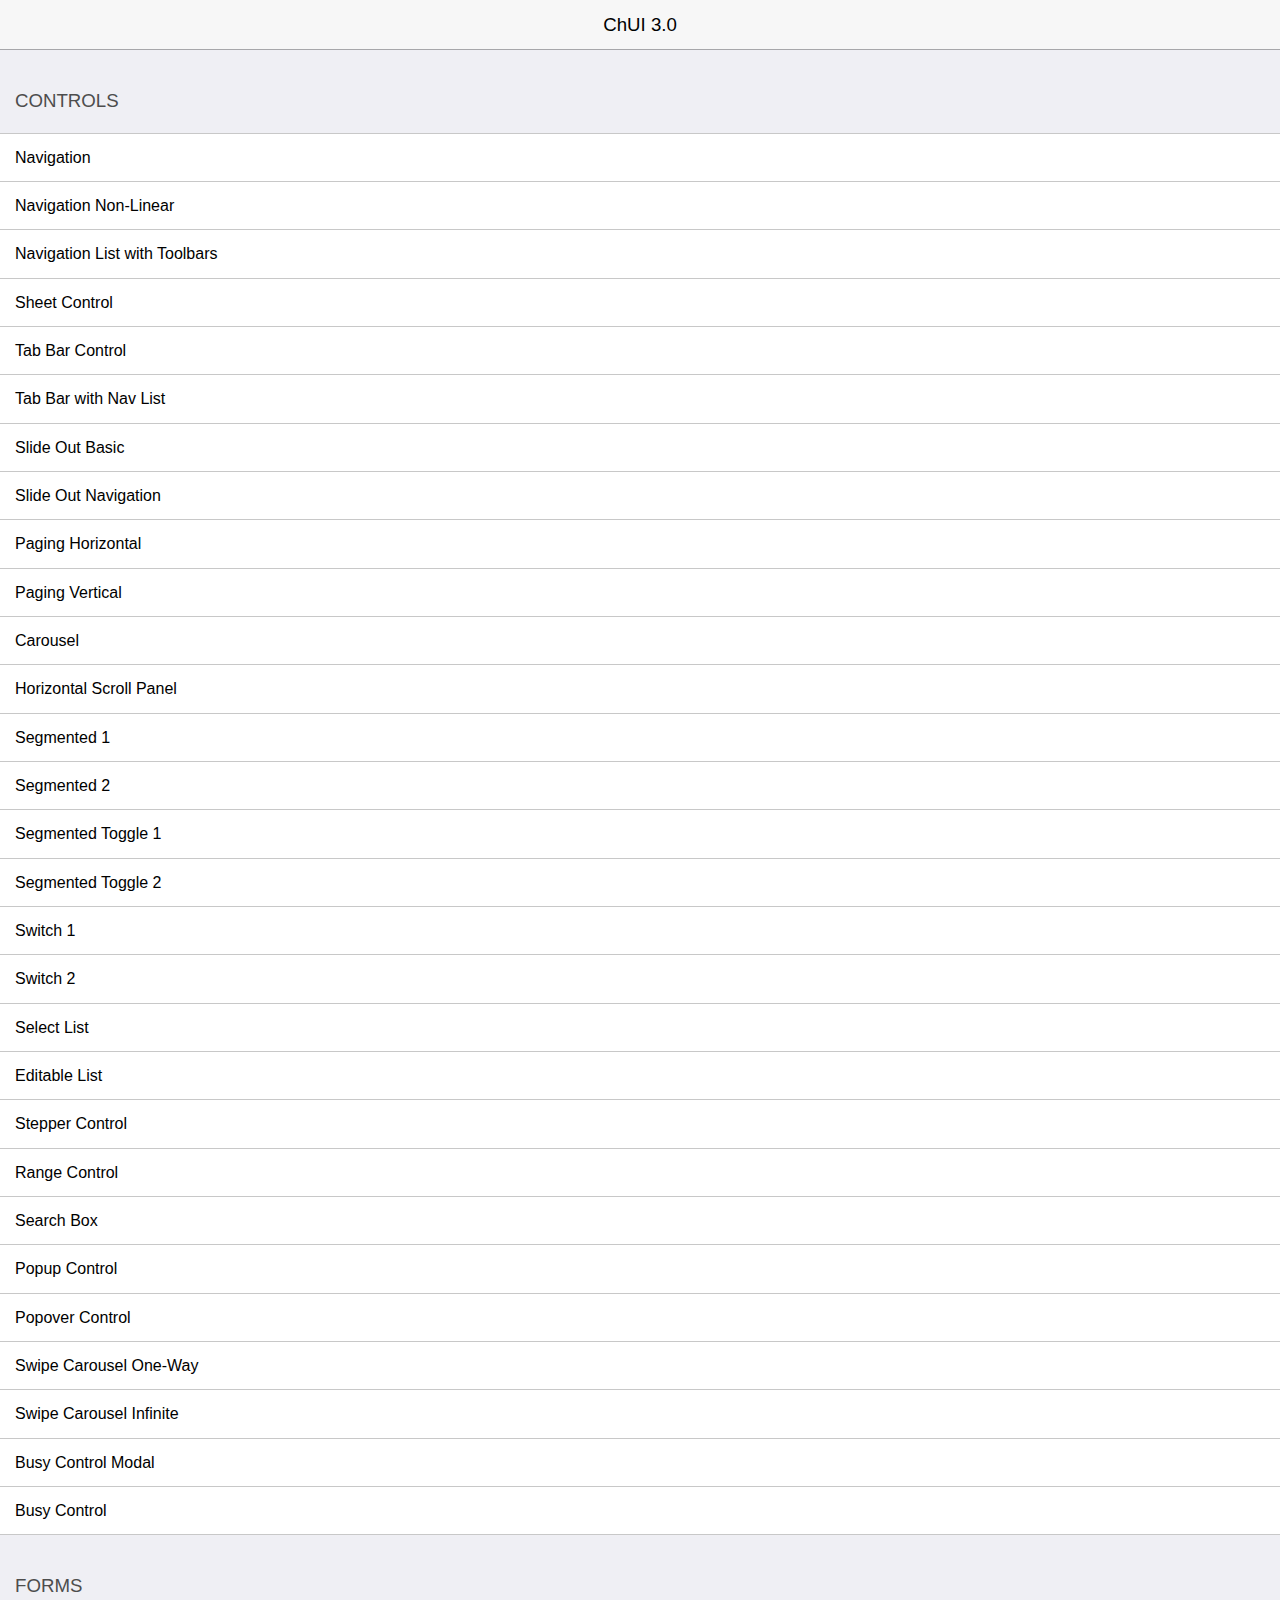
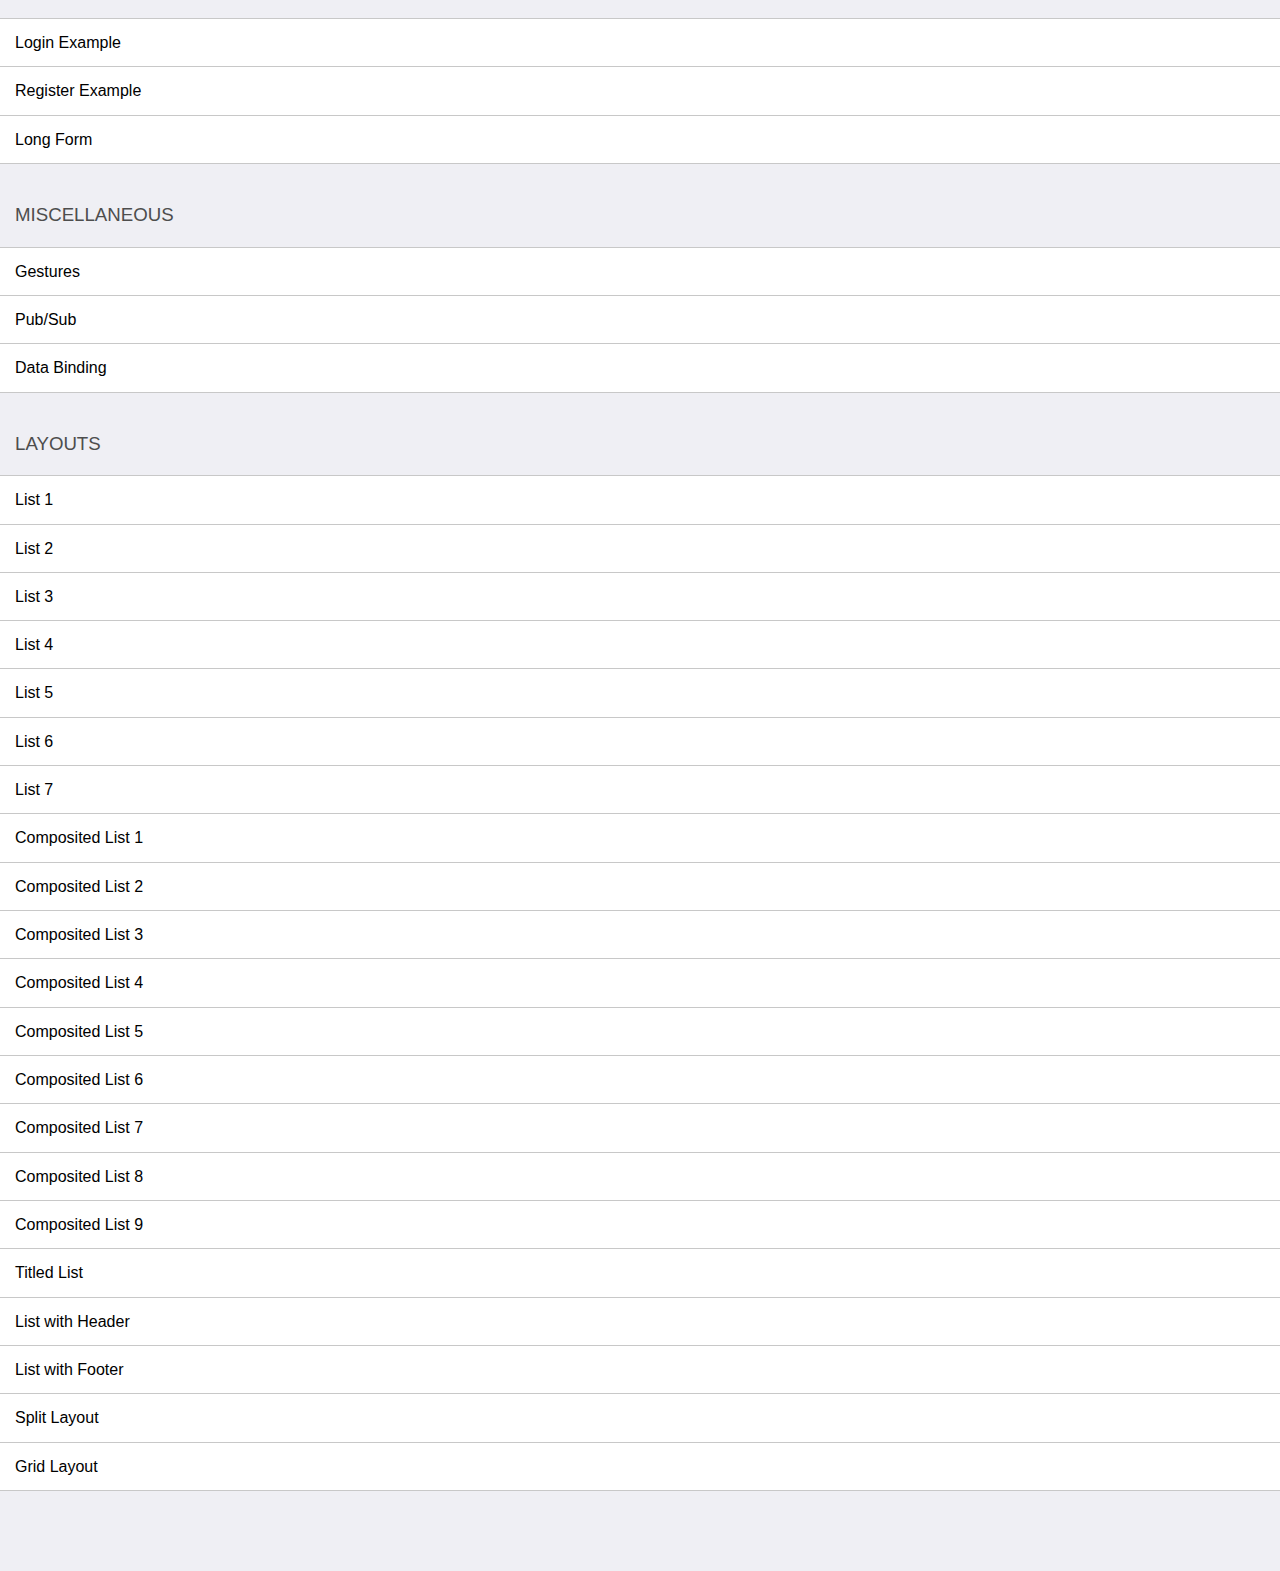
<file: chocolatechip-ui-master-package/examples-android/index.html>
<!DOCTYPE html>
<html lang="en">
<head>
  <meta charset="utf-8">
  <meta name="viewport" content="initial-scale=1.0, maximum-scale=1.0, user-scalable=no">
  <meta name="apple-mobile-web-app-capable" content="yes">
  <meta name="msapplication-tap-highlight" content="no">
  <title>ChUI 3.0</title>
  <style>
    html, body {
      padding: 0;
      margin: 0;
    }
    body {
      background-color: #efeff4;
      font: normal 10pt/13pt HelveticaNeue, SegoeWP, SegoeUI, Roboto, Sans-serif;
      -webkit-font-smoothing: subpixel-antialiased;
      -webkit-user-select: none;
      -webkit-tap-highlight-color: transparent;
    }
    article {
      padding: 40px 0;
    }
    nav {
      height: 50px;
      box-sizing: border-box;
      text-align: center;
      transition: opacity .5s ease-in;
      padding: 0 15px;
      background-color: #f7f7f7;
      border-bottom: solid 1px #a7a7aa;
      padding: 1px 0;
    }
    nav > h1 {
      text-align: center;
      font: normal 14pt/17pt HelveticaNeue, SegoeWP, SegoeUI, Roboto, Sans-serif;
    }
    ul {
      list-style: none;
      margin: 0 0 10px 0;
      padding: 0;
      border-top: solid 1px #c8c8c8;
      background-color: #fff;
      margin-bottom: 40px;
    }  
    ul > li {
      padding: 0 !important;
      margin: 0;
    }
    ul > li > a {
      background-color: #fff;
      font-size: 12pt;
      text-decoration: none;
      display: block;
      color: #000;
      padding: 15px 15px;
      border-bottom: solid 1px #c8c8c8;
    }
    li > a:hover {
      background-color: #d9d9d9;
    }
    h2 {
      font: normal 14pt/17pt HelveticaNeue, SegoeWP, SegoeUI, Roboto, Sans-serif;
      color: #4d4d4d;
      margin: 0 0 20px 15px;
      text-transform: uppercase;
      white-space: nowrap;
      overflow: hidden;
      text-overflow: ellipsis;
    }
  </style>
</head>
<body>
  <nav>
    <h1>ChUI 3.0</h1>
  </nav>
  <article id='main'>
    <section>
      <h2>Controls</h2>
      <ul>
        <li>
          <a href='navigation-list.html'>Navigation</a>
        </li>
        <li>
          <a href='navigation-backto.html'>Navigation Non-Linear</a>
        </li>
        <li>
          <a href='navigation-list-toolbars.html'>Navigation List with Toolbars</a>
        </li>
        <li>
          <a href='sheet.html'>Sheet Control</a>
        </li>
        <li>
          <a href='tabbar.html'>Tab Bar Control</a>
        </li>
        <li>
          <a href='tabbar-nav.html'>Tab Bar with Nav List</a>
        </li>
        <li>
          <a href='slideout-basic.html'>Slide Out Basic</a>
        </li>
        <li>
          <a href='slideout-navigation.html'>Slide Out Navigation</a>
        </li>
        <li>
          <a href='paging-horizontal.html'>Paging Horizontal</a>
        </li>
        <li>
          <a href='paging-vertical.html'>Paging Vertical</a>
        </li>
        <li>
          <a href='carousel-2.html'>Carousel</a>
        </li>
        <li>
          <a href='horizontal-scroll-panel.html'>Horizontal Scroll Panel</a>
        </li>
        <li>
          <a href='segmented-control-1.html'>Segmented 1</a>
        </li>
        <li>
          <a href='segmented-control-2.html'>Segmented 2</a>
        </li>
        <li>
          <a href='segmented-toggle-1.html'>Segmented Toggle 1</a>
        </li>
        <li>
          <a href='segmented-toggle-2.html'>Segmented Toggle 2</a>
        </li>
        <li>
          <a href='switch-1.html'>Switch 1</a>
        </li>
        <li>
          <a href='switch-2.html'>Switch 2</a>
        </li>
        <li>
          <a href='select-list.html'>Select List</a>
        </li>
        <li>
          <a href='editable-list.html'>Editable List</a>
        </li>
        <li>
          <a href='stepper.html'>Stepper Control</a>
        </li>
        <li>
          <a href='range-control.html'>Range Control</a>
        </li>
        <li>
          <a href='search.html'>Search Box</a>
        </li>
        <li>
          <a href='popup.html'>Popup Control</a>
        </li>
        <li>
          <a href='popovers.html'>Popover Control</a>
        </li>
        <li>
          <a href='carousel-1.html'>Swipe Carousel One-Way</a>
        </li>
        <li>
          <a href='carousel-2.html'>Swipe Carousel Infinite</a>
        </li>
        <li>
          <a href='busy-control-modal.html'>Busy Control Modal</a>
        </li>
        <li>
          <a href='busy-control.html'>Busy Control</a>
        </li>
      </ul>
      <h2>Forms</h2>
      <ul>
        <li>
          <a href='form-login.html'>Login Example</a>
        </li>
        <li>
          <a href='form-register.html'>Register Example</a>
        </li>
        <li>
          <a href='form-submit.html'>Long Form</a>
        </li>
      </ul>
      <h2>Miscellaneous</h2>
      <ul>
        <li>
          <a href='gestures.html'>Gestures</a>
        </li>
        <li>
          <a href='pub-sub.html'>Pub/Sub</a>
        </li>
        <li>
          <a href='data-binding.html'>Data Binding</a>
        </li>
      </ul>
      <h2>Layouts</h2>
      <ul>
        <li>
          <a href='list-1.html'>List 1</a>
        </li>
        <li>
          <a href='list-2.html'>List 2</a>
        </li>
        <li>
          <a href='list-3.html'>List 3</a>
        </li>
        <li>
          <a href='list-4.html'>List 4</a>
        </li>
        <li>
          <a href='list-5.html'>List 5</a>
        </li>
        <li>
          <a href='list-6.html'>List 6</a>
        </li>
        <li>
          <a href='list-7.html'>List 7</a>
        </li>
        <li>
          <a href='list-composite-1.html'>Composited List 1</a>
        </li>
        <li>
          <a href='list-composite-2.html'>Composited List 2</a>
        </li>
        <li>
          <a href='list-composite-3.html'>Composited List 3</a>
        </li>
        <li>
          <a href='list-composite-4.html'>Composited List 4</a>
        </li>
        <li>
          <a href='list-composite-5.html'>Composited List 5</a>
        </li>
        <li>
          <a href='list-composite-6.html'>Composited List 6</a>
        </li>
        <li>
          <a href='list-composite-7.html'>Composited List 7</a>
        </li>
        <li>
          <a href='list-composite-8.html'>Composited List 8</a>
        </li>
        <li>
          <a href='list-composite-9.html'>Composited List 9</a>
        </li>
        <li>
          <a href='list-titled.html'>Titled List</a>
        </li>
        <li>
          <a href='list-with-header.html'>List with Header</a>
        </li>
        <li>
          <a href='list-with-footer.html'>List with Footer</a>
        </li>
        <li>
          <a href='splitlayout.html'>Split Layout</a>
        </li>
        <li>
          <a href='grids.html'>Grid Layout</a>
        </li>
      </ul>
    </section>
  </article>
</body>
</html>
</file>
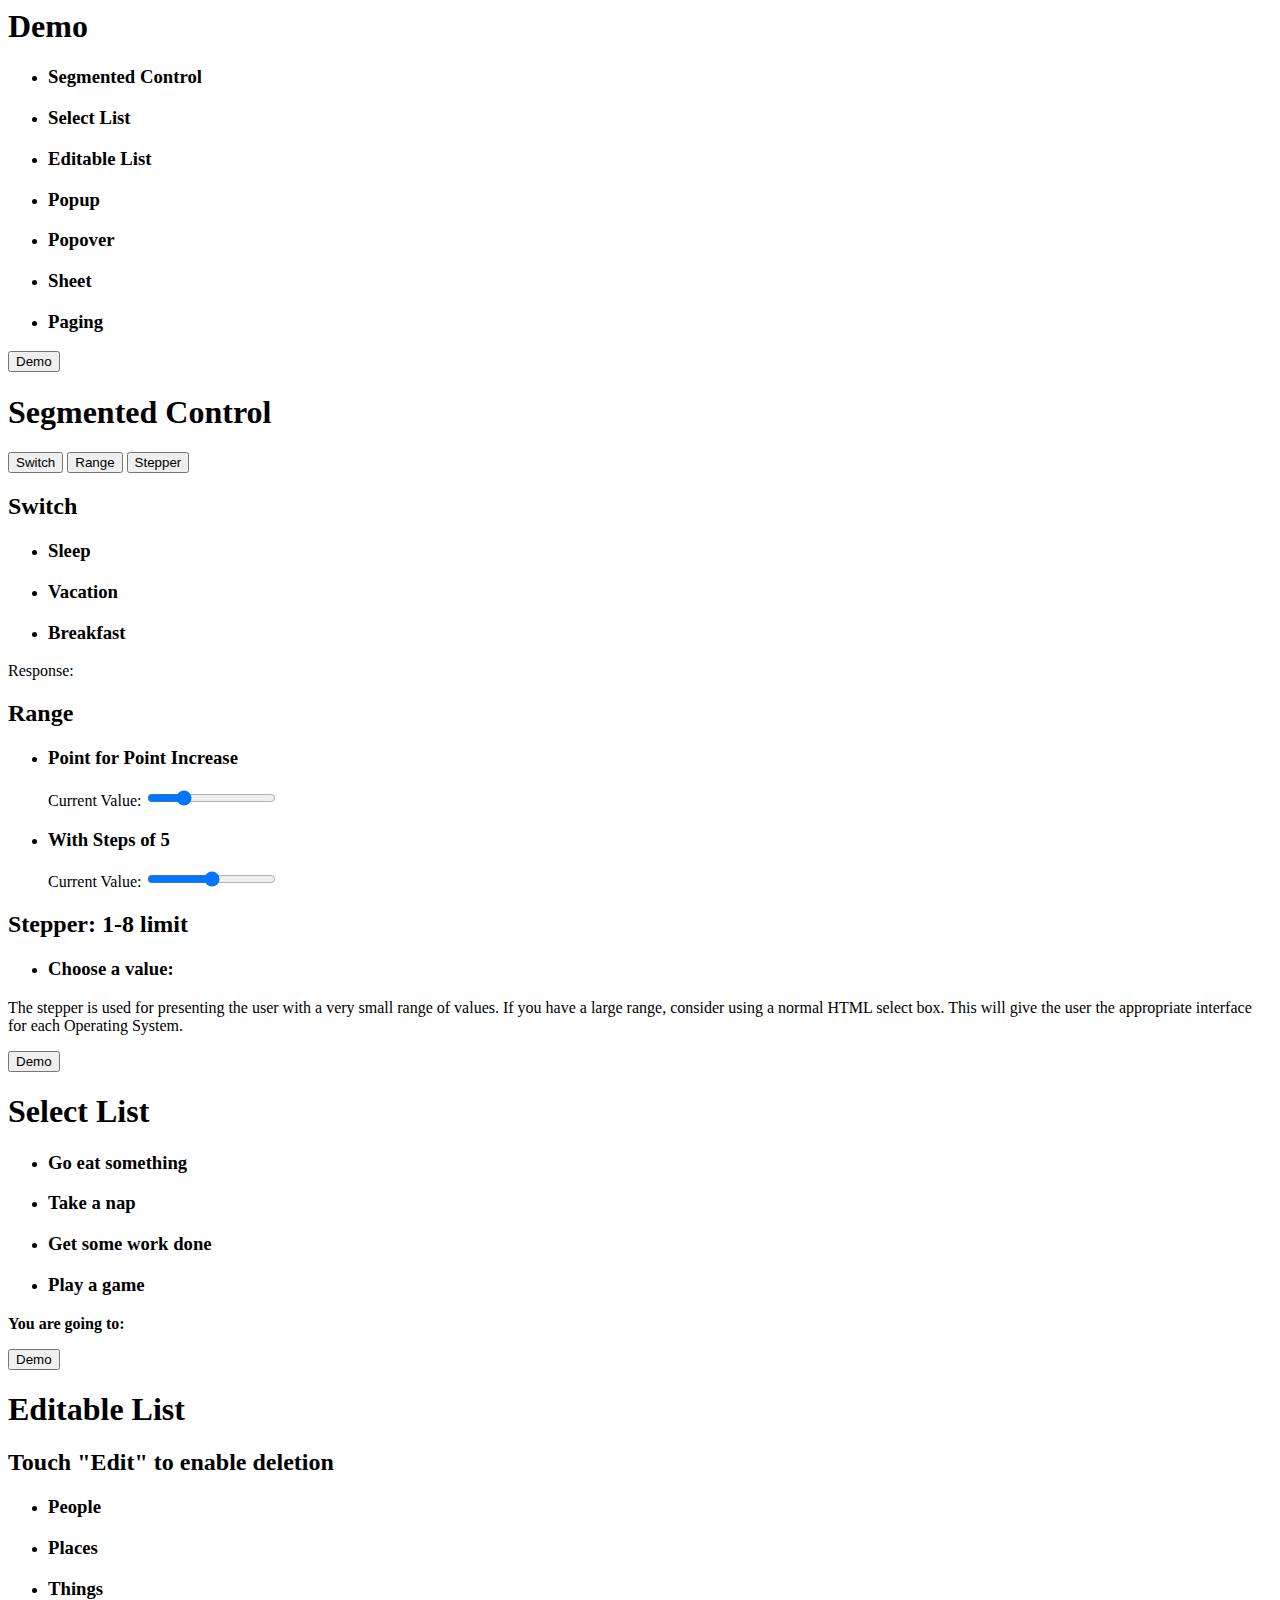
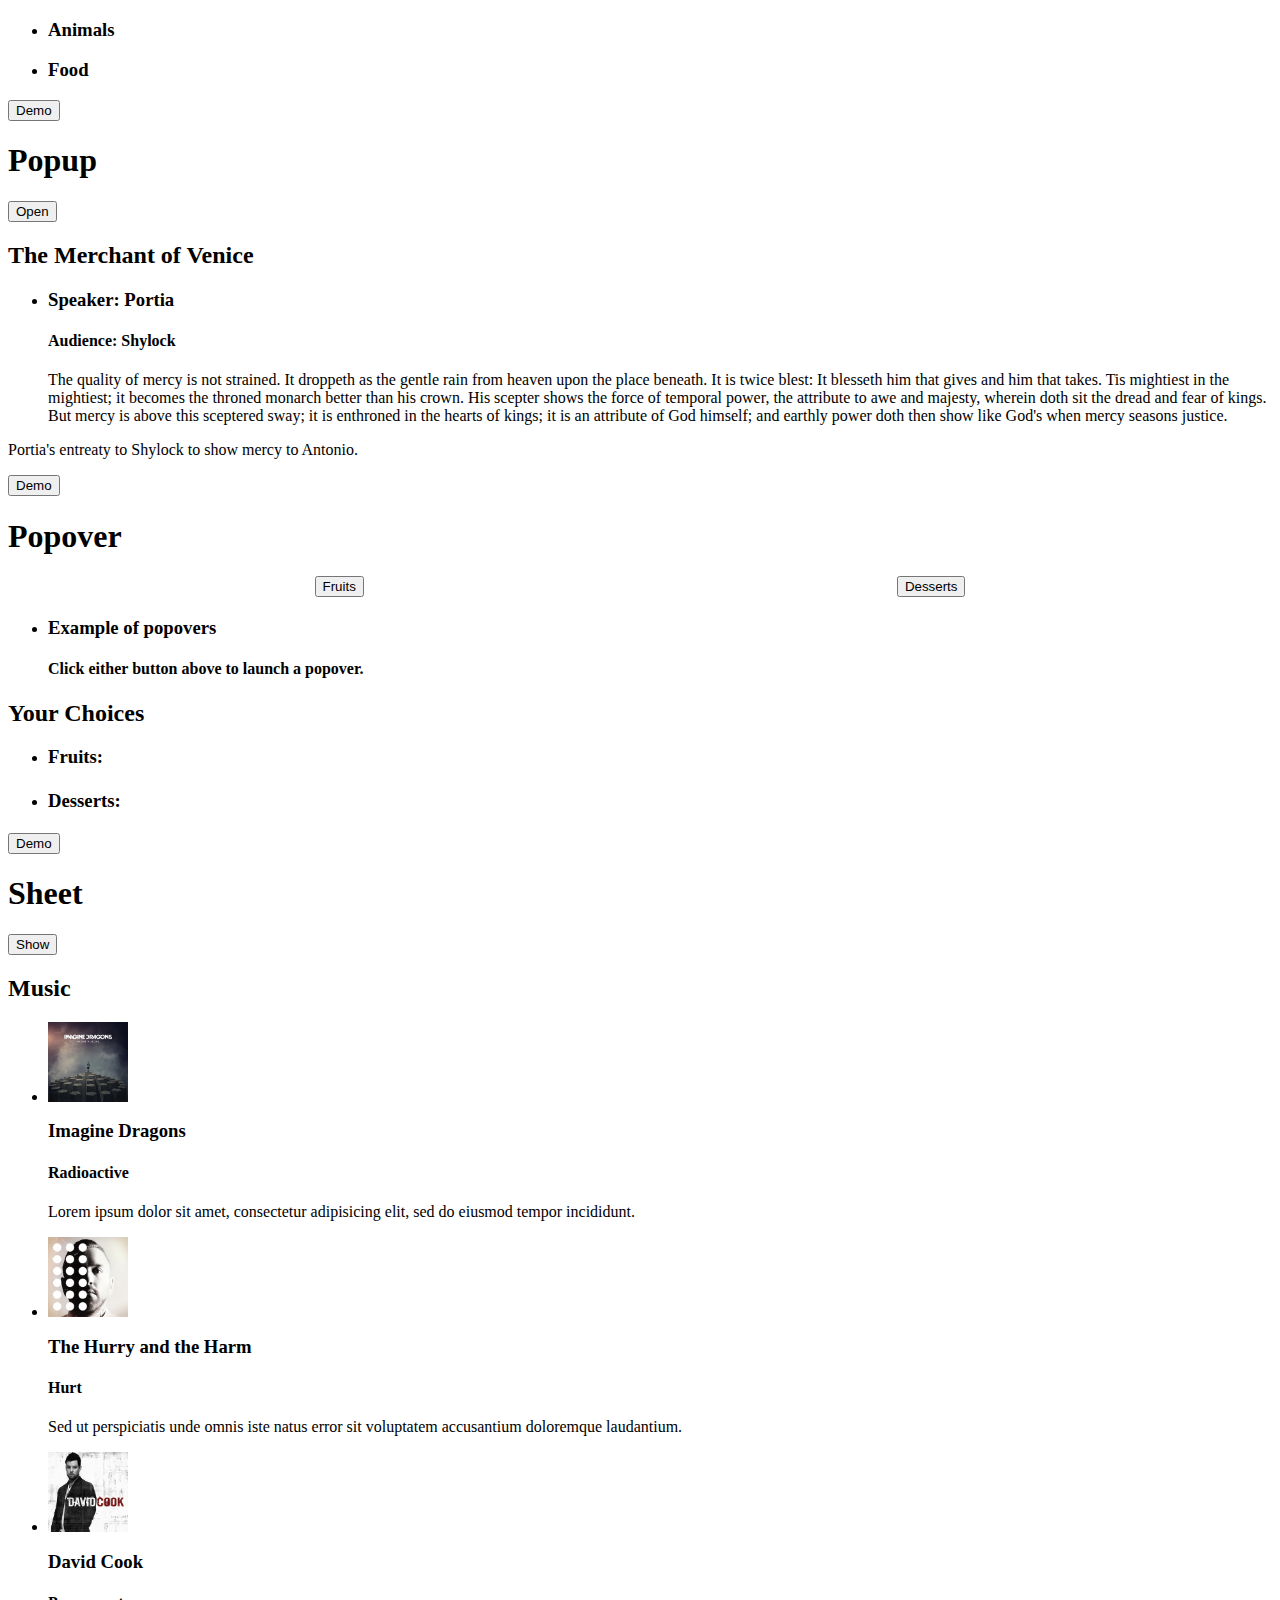
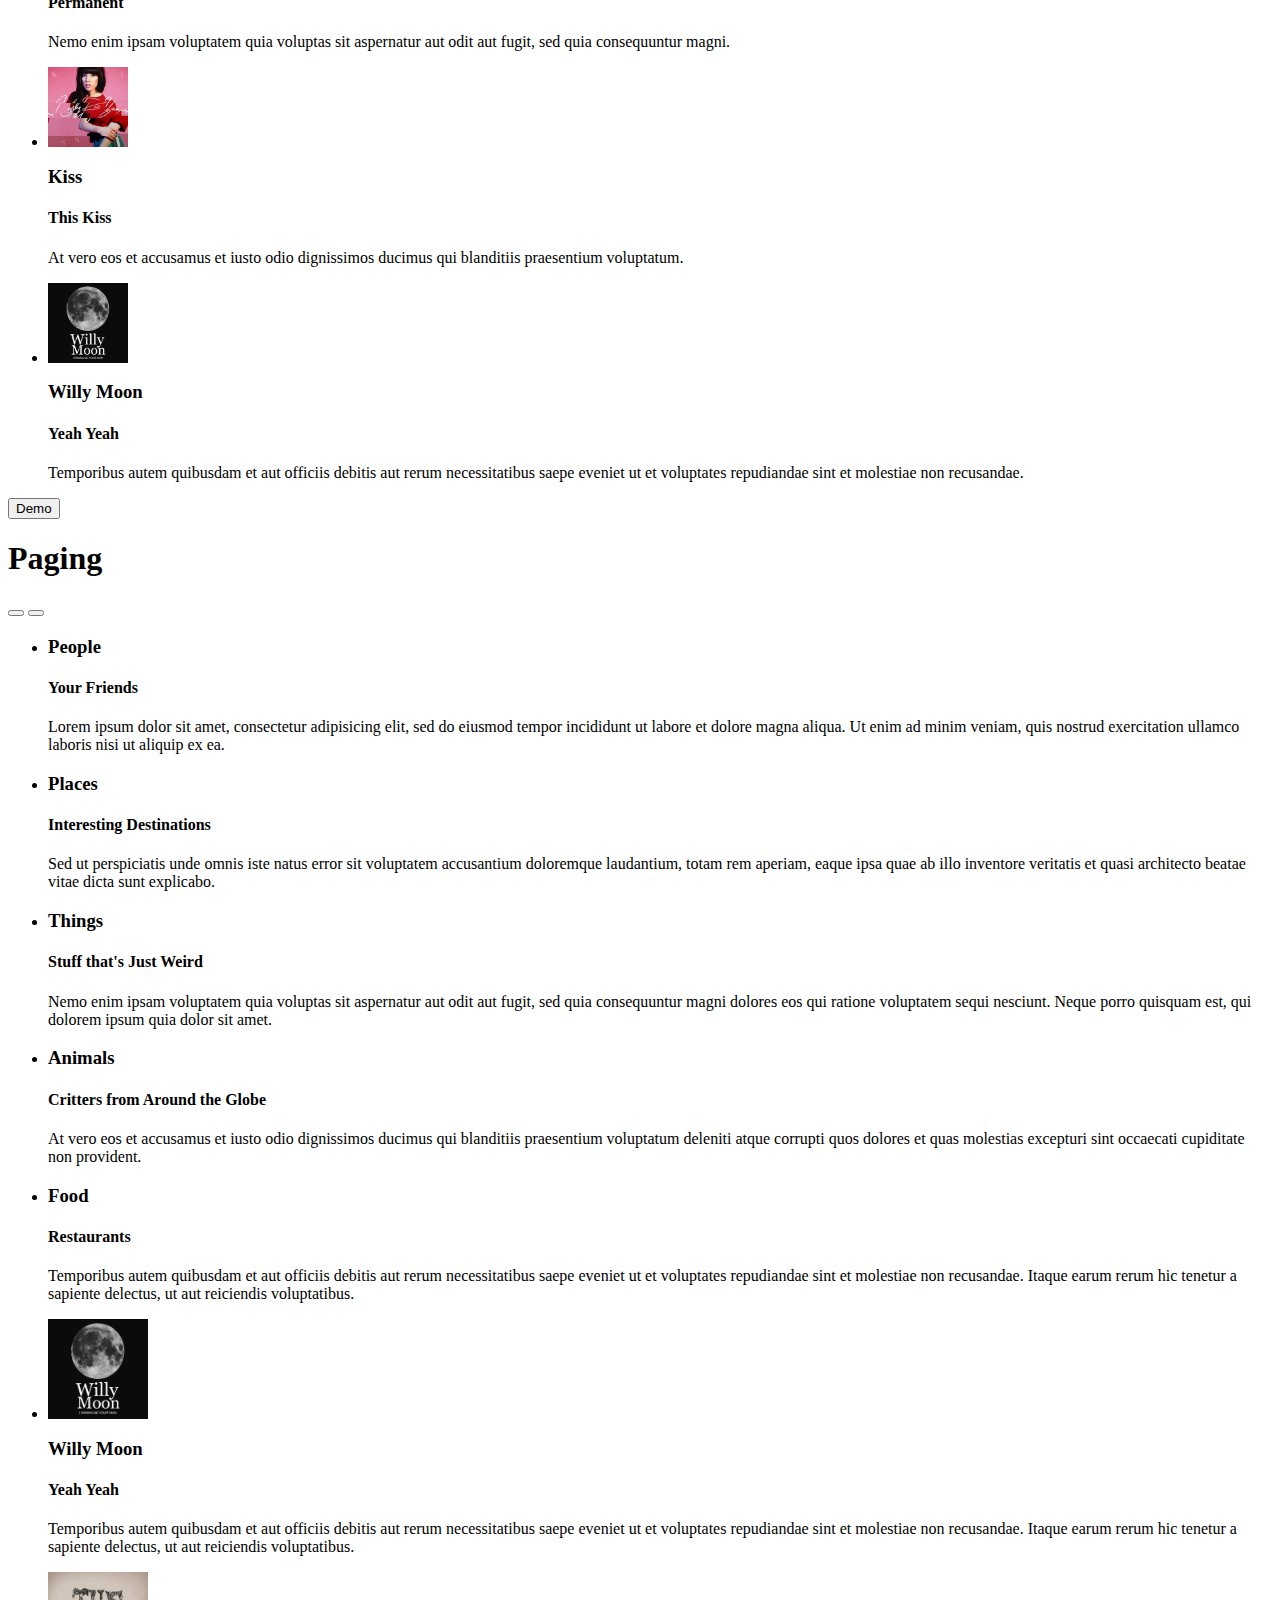
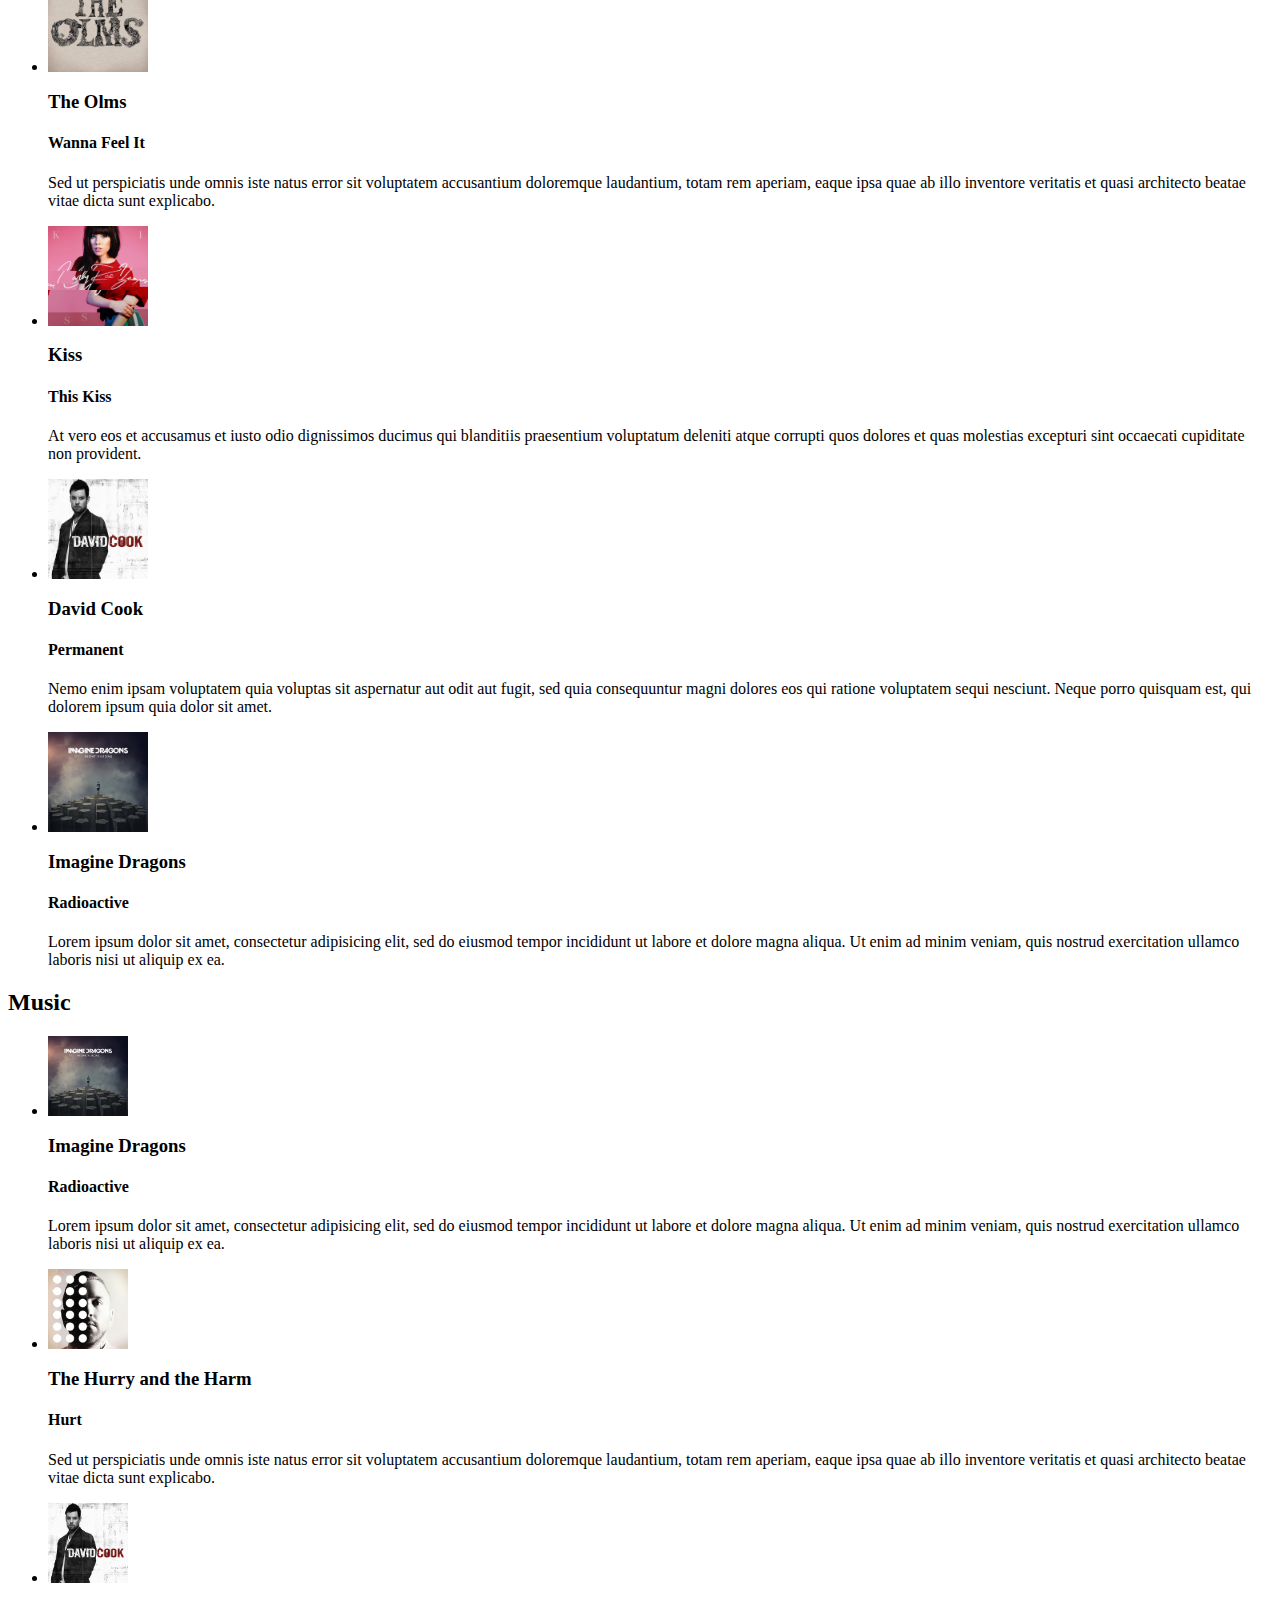
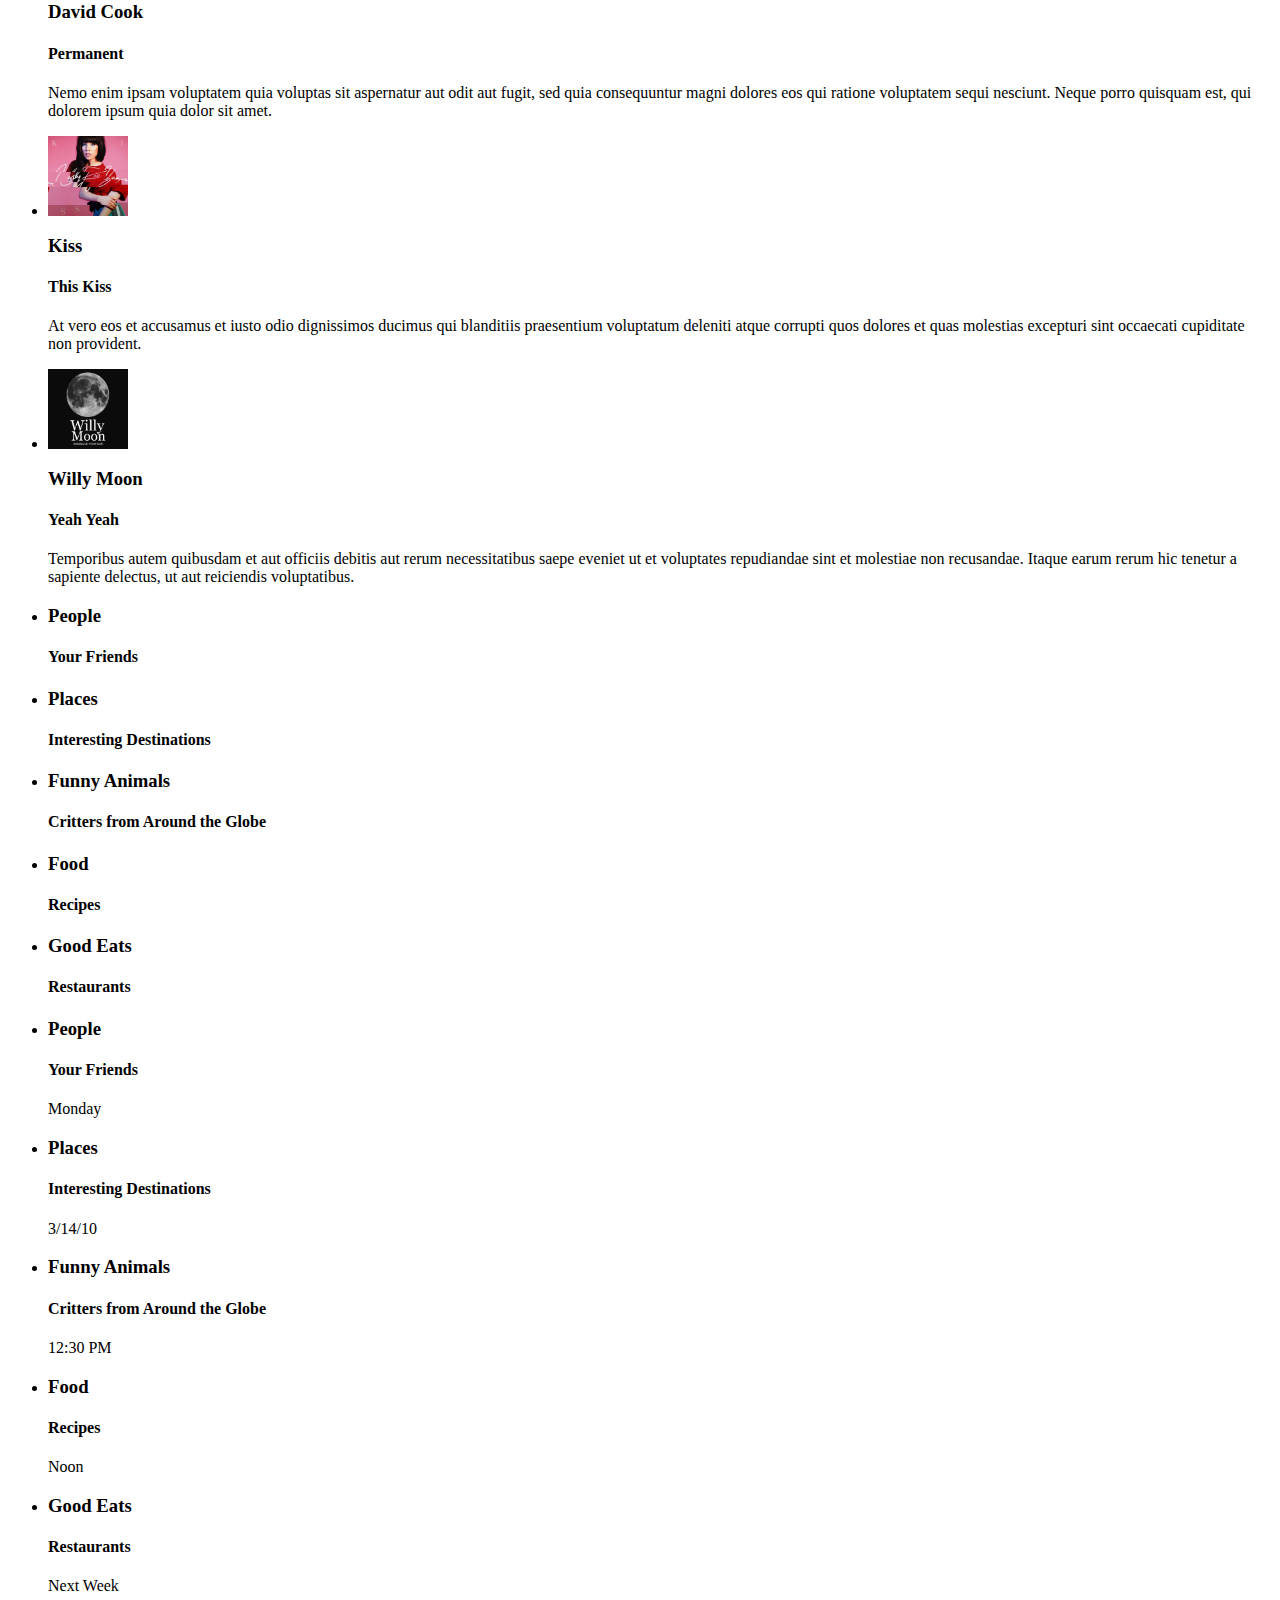
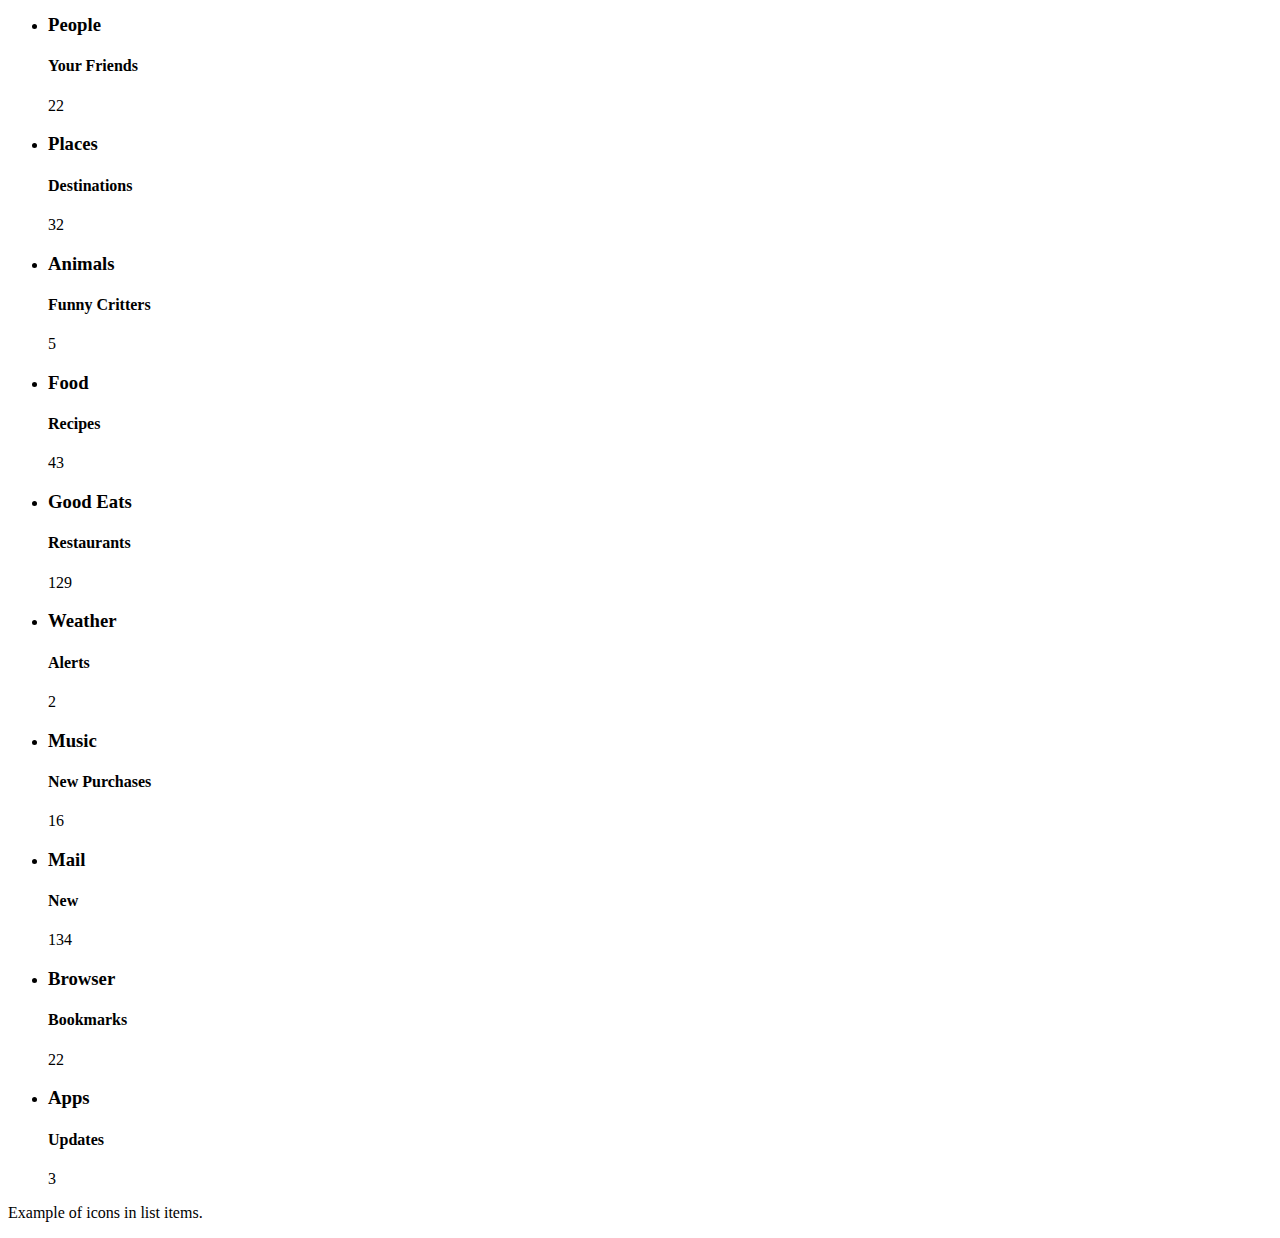
<file: chocolatechip-ui-master-package/src/demo/index.html>
<style>
    .icon {
      height: 40px;
      width: 40px;
      background-repeat: no-repeat;
      background-position: center center;
      background-size: auto 70%;
    }
    .icon.weather {
      background-color: #29abe2;
      background-image: url(../images/app-icons/weather.png);
      background-size: 70% auto;
    }
    .icon.mail {
      background-color: #52c5d0;
      background-image: url(../images/app-icons/mail.png);
      background-size: 70% auto;
    }
    .icon.music {
      background-color: #f38133;
      background-image: url(../images/app-icons/music.png);
    }
    .icon.browser {
      background-color: #ed453a;
      background-image: url(../images/app-icons/browser.png);
    }
    .icon.app {
      background-color: #6ec05c;
      background-image: url(../images/app-icons/app.png);
    }
    /* Border Radius for each OS: */
    .isiOS .icon {
      border-radius: 10px;
    }
    .isAndroid .icon {
      border-radius: 50%;
    }
    .isWindows .icon {
      border-radius: 0;
    }
    .isWindows p {
      color: #fff;
    }
    
    /* Popup Demo Styles */
    #popupMessageTarget {
      opacity: 0;
      font-size: 12pt;
      line-height: 14pt;
      font-family: 'HelveticaNeue-Light';
      padding: 0 15px;
      margin: 0;
    }
    .animatePopupMessage {
      -webkit-animation-duration: 2s;
      -webkit-animation-timing-function: linear;
      -webkit-animation-name: updatePopupMessage;
    }
    
    @-webkit-keyframes updatePopupMessage {
      0% { opacity: 0; }
      20% { opacity: 1; }
      90% { opacity: 1; }
      100% { opacity: 0; }
    }
    @keyframes updatePopupMessage {
      0% { opacity: 0; }
      20% { opacity: 1; }
      90% { opacity: 1; }
      100% { opacity: 0; }
    }
    .popover-buttons {
      margin-bottom: 20px;
      padding: 0 40px;
      display: -webkit-box;
      display: -webkit-flex;
      display: flex;
      -webkit-pack: distribute !important;
      -webkit-justify-content: space-around !important;
      justify-content: space-around !important;
    }
    .isWindows section > .popover-buttons > button:first-of-type,
    .isWindows section > .popover-buttons > button:last-of-type {
      background-color: #000;
      border-color: #fff;
      border-radius: 0 !important;
      border-top-left-radius: 0 !important;
      border-bottom-left-radius: 0 !important;
      border-top-right-radius: 0 !important;
      border-bottom-right-radius: 0 !important;
    }
    .isWindows section > .popover-buttons > button:hover {
      background-color: #fff;
      color: #000;
      border-color: #000 !important;
    }
    .isAndroid .popover-buttons > button {
      border-radius: 0 !important;
    }
    .isWindows #switches li.comp > div {
      -ms-flex: 1;
      flex: 1;
    }
  </style>
  <script type="text/javascript">
    $(function() {
      
      ////////////////////
      // Segmented Control
      ////////////////////
      $('.segmented').UIPanelToggle('#toggle-panels',function(){$.noop;});
       
      //////////////
      // Select List
      //////////////
      if (window.jQuery) {
        if ($('.select li').is('.selected')) {
          $("#select-response").html($('.select li.selected')[0].textContent);
        }       
       } else {
        if ($('.select li').is('.selected')[0]) {
          $("#select-response").html($('.select li').is('.selected')[0].textContent);
        }       
      }

      // Select list callback:
      $('.list.select').UISelectList({
         selected: 0,
         callback: function() {
           $("#select-response").html($(this).text());
         }
       });
       
       /////////////////
       // Switch Control
       /////////////////
       
       // Define switches
      var sleepSwitch = {
        id : "sleepSwitch",
        state : "on",
        name : "activity.choice",
        value: "sleep"
      };
      var vacationSwitch = {
        id : "vacationSwitch",
        state : "off",
        name : "activity.choice",
        value : "vacation"
      };
      var breakfastSwitch = {
        id : "breakfastSwitch",
        state : "off",
        name : "activity.choice",
        value : "breakfast"
      };
      
      // Insert switches into list:
      $('#switches aside').each(function(ctx, idx) {
        var temp;
        if (window.jQuery) {
          temp = ctx;
          ctx = idx;
          idx = temp;
        }
        switch (idx){
          case 0:
            $(ctx).prepend($.UICreateSwitch(sleepSwitch));
            break;
          case 1:
            $(ctx).prepend($.UICreateSwitch(vacationSwitch));
            break;
          case 2:
            $(ctx).prepend($.UICreateSwitch(breakfastSwitch));
            break;
        }
      })
      // Initialize switches:
      $('.switch').UISwitch();
      
      
      // Set response to last checked switch for page load state:
      $('.switch').each(function(ctx, idx) {
        if (window.jQuery) ctx = idx;
        if (ctx.classList.contains('on')) {
          $('#switch-response').html($(ctx).find('input').val());
        }
      });
      
      // Set switch's checkbox value:
      var handleSwitch = function(_switch) {
        var value = '';
        if (_switch.classList.contains('on')) {
          value = $(_switch).find('input').val();
          $('#switch-response').html(value);
        } else {
          $('#switch-response').empty();
        }
      };
      $.body.on('singletap', '.switch', function() {
        handleSwitch(this);
      });
      
      ////////////////////
      // Setup Range Input
      ////////////////////
      $('#rangeValue1').html($('#rangeControl1').val());
      $('#rangeControl1').on('input', function() {
        $('#rangeValue1').html($(this).val());
      });
      
      $('#rangeValue2').html($('#rangeControl2').val());
      $('#rangeControl2').on('input', function() {
        $('#rangeValue2').html($(this).val());
      });    
      
      ////////////////
      // Stepper Setup
      ////////////////  
      $('#digits').UIStepper({  
        start: 1,
        end: 8,
        defaultValue: 3
      });
      
       ///////////////////////
       // Setup Deletable list
       ///////////////////////
       $('#deletables').UIEditList({
          callback: function(item) {
            var text = $(item).siblings('h3').text();
            $('#deletable-response').html('You deleted: <strong>' + text + '</strong>');
          }
        });

        ///////////////////
        // Initialize Popup
        ///////////////////
        $("#openPopup").bind("singletap", function() {
          $.UIPopup({
            id: "warning",
            title: 'Attention Viewers!', 
            message: 'The performance of "Merchant of Venice", Act 4 scene 1, will begin shortly. Thank you for your patience.', 
            cancelButton: 'Skip', 
            continueButton: 'Stay', 
            callback: function() {
              var popupMessageTarget = document.querySelector('#popupMessageTarget');
              popupMessageTarget.textContent = 'Thanks for staying with us a bit longer.';
              popupMessageTarget.className = "";
              popupMessageTarget.className = "animatePopupMessage";
            }
          });
        });
      
        //////////////////////
        // Setup for Popovers:
        //////////////////////
      
        // Content for Popovers:
        var popover1Content = "<ul class='list'><li><h3>Apples</h3></li><li><h3>Oranges</h3></li><li><h3>Bananas</h3></li><li><h3>Pears</h3></li><li><h3>Plums</h3></li><li><h3>Cherries</h3></li><li><h3>Apricots</h3></li><li><h3>Lemons</h3></li><li><h3>Peaches</h3></li><li><h3>Pineapples</h3></li><li><h3>Strawberries</h3></li><li><h3>Guavas</h3></li><li><h3>Grapefruit</h3></li></ul>";
          
        var popover2Content = "<ul class='list'><li><h3>Cake</h3></li><li><h3>Ice cream</h3></li><li><h3>Pies</h3></li><li><h3>Tiramisu</h3></li><li><h3>Cupcakes</h3></li><li><h3>Donuts</h3></li><li><h3>Cookies</h3></li><li><h3>Cobbler</h3></li><li><h3>Crepes</h3></li><li><h3>Tarts</h3></li><li><h3>Custard</h3></li><li><h3>Pudding</h3></li><li><h3>Fudge</h3></li><li><h3>Turnovers</h3></li><li><h3>Eclairs</h3></li></ul>";
            
        // Callback for Popovers:
        var fillPopover1 = function(popover) {
          // Populate Popover with content:
          $('.popover').find('section').append(popover1Content);
          popoverEventHandler();
        };
          
        var fillPopover2 = function(popover) {
          // Populate Popover with content:
          $('.popover').find('section').append(popover2Content);
          popoverEventHandler();
        };
          
        var popoverEventHandler = function(whichPopover) {
          // Attach event to catch user interaction.
          // Use singletap to allow user to scroll content.
          $('.popover').on('singletap', function(e) {
            var results;
            if (whichPopover === 'fruitsPopover') {
              results = '#fruitsChoice';
            } else if(whichPopover === 'dessertsPopover') {
              results = '#dessertsChoice';
            }
            var listItem;
            if (e.target.nodeName === 'LI') {
              $(results).html(e.target.textContent.trim());
            } else {
              listItem = $(e.target).closest('li')[0];
              $(results).html(listItem.textContent.trim());
            }
            $.UIPopoverClose();
          });
        };
        $('#showPopover1').on('singletap', function() {
          var trigger = this;
          $.UIPopover({
            title: 'Fruits',
            trigger: trigger,
            content: popover1Content,
            callback: function() {
              popoverEventHandler('fruitsPopover');
            }
          });
        });
        $('#showPopover2').on('singletap', function() {
          var trigger = this;
          $.UIPopover({
            title: 'Desserts',
            trigger: trigger,
            content: popover2Content,
            callback: function() {
              popoverEventHandler('dessertsPopover');
            }
          });
        });
        
        ///////////////////////////
        // Setup Horizontal Paging:
        ///////////////////////////
        $.UIPaging();
        
        //////////////
        // Setup Sheet
        //////////////
        $.UISheet();
        $('.sheet').find('section').append('<h2>Available Options</h2>');
        $('.sheet').find('section').append("<ul class='list'></li>");
        var list = $('.sheet .list');
        list.append('<li><button class="action" href="javascript:void(null)">Save</button></li>');
        list.append('<li><button class="action" href="javascript:void(null)">Delete</button></li>');
        list.append('<li><button class="action" href="javascript:void(null)">Cancel</button></li>');
        list.on('singletap', 'button', function() {
          $.UIHideSheet();
        });
      // Initialize button to show sheet:
      $('#showSheet').on('singletap', function() {
        $.UIShowSheet();
      });
      $('#sheetBackButton').on($.eventStart, function() {
        $.UIHideSheet();
      });
    });
  </script>
  <style>
    #select-response,
    #switch-response,
    #deletable-response,
    #fruitsChoice,
    #dessertsChoice {
      color: #007aff;
      text-transform: capitalize;
    }
    .sheet button {
      min-width: 200px;
      width: 80%;
    }
  </style>
</head>
<body>
  <nav>
    <h1>Demo</h1>
  </nav>
  <article id="main" class="current">
    <section>
      <ul class='list'>
        <li data-goto="segmented-article" class='nav'>
          <h3>Segmented Control</h3>
        </li>
        <li data-goto="select-article" class='nav'>
          <h3>Select List</h3>
        </li>
        <li data-goto="deletable-article" class='nav'>
          <h3>Editable List</h3>
        </li>
        <li data-goto="popup-article" class='nav'>
          <h3>Popup</h3>
        </li>
        <li data-goto="popover-article" class='nav'>
          <h3>Popover</h3>
        </li>
        <li data-goto="sheet-article" class='nav'>
          <h3>Sheet</h3>
        </li>
        <li data-goto="paging-article" class='nav'>
          <h3>Paging</h3>
        </li>
      </ul>
    </section>
  </article>
  <nav>
    <button class='back'>Demo</button>
    <h1>Segmented Control</h1>
  </nav>
  <article id='segmented-article' class='next'>
    <section>
      <div class='horizontal centered'>
        <div class='segmented'>
          <button class='selected'>Switch</button>
          <button>Range</button>
          <button>Stepper</button>
        </div>
      </div>
      <div id="toggle-panels">
        <div id='switches'>
          <h2>Switch</h2>
          <ul class='list'>
            <li class='comp'>
              <div>
                <h3>Sleep</h3>
              </div>
              <aside>
              </aside>
            </li>
          </ul>
          <ul class='list'>
            <li class='comp'>
              <div>
                <h3>Vacation</h3>
              </div>
              <aside>
              </aside>
            </li>
          </ul>
          <ul class='list'>
            <li class='comp'>
              <div>
                <h3>Breakfast</h3>
              </div>
              <aside>
              </aside>
            </li>
          </ul>
          <p><span>Response: </span><span id="switch-response"></span></p>

        </div>
        <div>
          <h2>Range</h2>
          <ul class='list'>
            <li>
              <h3>Point for Point Increase<span></span></h3>
              <div>
                <label>Current Value: <span id='rangeValue1'></span></label>
                <input type="range" id="rangeControl1" value="10" min="0" max="40">
              </div>
            </li>
          </ul>
          <ul class='list' ui-li-order="stacked" ui-kind='grouped'>
            <li>
              <h3>With Steps of 5<span></span></h3>
              <div>
                <label>Current Value: <span id='rangeValue2'></span></label>
                <input type="range" id="rangeControl2" step='5' value="20" min="0" max="40">    
              </div>
            </li>
          </ul>
        </div>
        <div>
          <h2>Stepper: 1-8 limit</h2>
          <ul class='list'>
            <li>
              <h3>Choose a value:</h3>
              <span class='stepper' id="digits"></span>
            </li>
          </ul>
          <p>The stepper is used for presenting the user with a very small range of values. If you have a large range, consider using a normal HTML select box. This will give the user the appropriate interface for each Operating System.</p>
        </div>
      </div>
    </section>
  </article>
  <nav>
    <button class='back'>Demo</button>
    <h1>Select List</h1>
  </nav>
  <article id='select-article' class='next'>
    <section>
      <ul class='list select'>
        <li class='selected'>
          <h3>Go eat something</h3>
        </li>
        <li>
          <h3>Take a nap</h3>
        </li>
        <li>
          <h3>Get some work done</h3>
        </li>
        <li>
          <h3>Play a game</h3>
        </li>
      </ul>
      <p><strong>You are going to: </strong><span id="select-response"></span></p>
    </section>
  </article>
  <nav>
    <button class='back'>Demo</button>
    <h1>Editable List</h1>
  </nav>
  <article id='deletable-article' class='next'>
    <section>
      <h2>Touch "Edit" to enable deletion</h2>
      <ul class='list' id='deletables'>
        <li>
          <h3>People</h3>
        </li>
        <li>
          <h3>Places</h3>
        </li>
        <li>
          <h3>Things</h3>
        </li>
        <li>
          <h3>Animals</h3>
        </li>
        <li>
          <h3>Food</h3>
        </li>
      </ul>
      <p id='deletable-response'></p>
    </section>
  </article>
  <nav>
    <button class='back'>Demo</button>
    <h1>Popup</h1>
    <button class='align-flush' id="openPopup">Open</button>
  </nav>
  <article id='popup-article' class='next'>
    <section>
      <p id='popupMessageTarget' class='attentionGrapper'></p>
      <h2>The Merchant of Venice</h2>
      <ul class='list'>
        <li>
          <h3>Speaker: Portia</h3>
          <h4>Audience: Shylock</h4>
          <p>The quality of mercy is not strained. 
It droppeth as the gentle rain from heaven upon the place beneath. It is twice blest: It blesseth him that gives and him that takes. Tis mightiest in the mightiest; it becomes the throned monarch better than his crown. His scepter shows the force of temporal power, the attribute to awe and majesty, wherein doth sit the dread and fear of kings. But mercy is above this sceptered sway; it is enthroned in the hearts of kings; it is an attribute of God himself; and earthly power doth then show like God's when mercy seasons justice.</p>
        </li>
      </ul>
      <p>Portia's entreaty to Shylock to show mercy to Antonio.</p>
    </section>
  </article>
  <nav>
    <button class='back'>Demo</button>
    <h1>Popover</h1>
  </nav>
  <article id='popover-article' class='next'>
    <section>
      <div class='horizontal centered popover-buttons'>
        <button class='show-popover' id="showPopover1">Fruits</button>
        <button class='show-popover' id="showPopover2">Desserts</button>
      </div>
      <ul class='list'>
        <li>
          <h3>Example of popovers</h3>
          <h4>Click either button above to launch a popover.</h4>
        </li>
      </ul>
      <h2>Your Choices</h2>
      <ul class="list" id='popover-choices'>
         <li>
           <h3>Fruits:</h3>
           <h4 id="fruitsChoice"></h4>
         </li>
         <li>
           <h3>Desserts:</h3>
           <h4 id="dessertsChoice"></h4>
         </li>
      </ul>
    </section>
  </article>
  <nav>
    <button class='back' id='sheetBackButton'>Demo</button>
    <h1>Sheet</h1>
    <button class='align-flush' id='showSheet'>Show</button>
  </nav>
  <article id='sheet-article' class='next'>
    <section>
      <h2>Music</h2>
      <ul class='list'>
        <li class='comp'>
          <aside>
            <img title='Imagine Dragons' src="../images/music/Imagine Dragons.jpg" height="80px">
          </aside>
          <div>
            <h3>Imagine Dragons</h3>
            <h4>Radioactive</h4>
            <p>Lorem ipsum dolor sit amet, consectetur adipisicing elit, sed do eiusmod tempor incididunt.</p>
          </div>
          <aside>
            <span class='show-detail'></span>
          </aside>
        </li>
        <li class='comp'>
          <aside>
            <img title='Hurry and Harm' src="../images/music/Hurry and Harm.jpg" height="80px">
          </aside>
          <div>
            <h3>The Hurry and the Harm</h3>
            <h4>Hurt</h4>
            <p>Sed ut perspiciatis unde omnis iste natus error sit voluptatem accusantium doloremque laudantium.</p>
          </div>
          <aside>
            <span class='show-detail'></span>
          </aside>
        </li>
        <li class='comp'>
          <aside>
            <img title='Permanent' src="../images/music/Permanent.jpg" height="80px">
          </aside>
          <div>
            <h3>David Cook</h3>
            <h4>Permanent</h4>
            <p>Nemo enim ipsam voluptatem quia voluptas sit aspernatur aut odit aut fugit, sed quia consequuntur magni.</p>
          </div>
          <aside>
            <span class='show-detail'></span>
          </aside>
        </li>
        <li class='comp'>
          <aside>
            <img title='Kiss' src="../images/music/Kiss.jpg" height="80px">
          </aside>
          <div>
            <h3>Kiss</h3>
            <h4>This Kiss</h4>
            <p>At vero eos et accusamus et iusto odio dignissimos ducimus qui blanditiis praesentium voluptatum.</p>
          </div>
          <aside>
            <span class='show-detail'></span>
          </aside>
        </li>
        <li class='comp'>
          <aside>
            <img title='Willy Moon' src="../images/music/Willy Moon.jpg" height="80px">
          </aside>
          <div>
            <h3>Willy Moon</h3>
            <h4>Yeah Yeah</h4>
            <p>Temporibus autem quibusdam et aut officiis debitis aut rerum necessitatibus saepe eveniet ut et voluptates repudiandae sint et molestiae non recusandae.</p>
          </div>
          <aside>
            <span class='show-detail'></span>
          </aside>
        </li>
      </ul>    
    </section>
  </article>
  <nav>
    <button class='back'>Demo</button>
    <h1>Paging</h1>
    <div class='segmented paging horizontal align-flush'>
       <button title='previous panel'></button>
       <button title='next panel'></button>
    </div>
  </nav>
  <article id='paging-article' class='next paging'>
    <section>      
      <ul class='list'>
        <li class='nav'>
          <h3>People</h3>
          <h4>Your Friends</h4>
          <p>Lorem ipsum dolor sit amet, consectetur adipisicing elit, sed do eiusmod tempor incididunt ut labore et dolore magna aliqua. Ut enim ad minim veniam, quis nostrud exercitation ullamco laboris nisi ut aliquip ex ea.</p>
        </li>
        <li class='nav'>
          <h3>Places</h3>
          <h4>Interesting Destinations</h4>
          <p>Sed ut perspiciatis unde omnis iste natus error sit voluptatem accusantium doloremque laudantium, totam rem aperiam, eaque ipsa quae ab illo inventore veritatis et quasi architecto beatae vitae dicta sunt explicabo.</p>
        </li>
        <li class='nav'>
          <h3>Things</h3>
          <h4>Stuff that's Just Weird</h4>
          <p>Nemo enim ipsam voluptatem quia voluptas sit aspernatur aut odit aut fugit, sed quia consequuntur magni dolores eos qui ratione voluptatem sequi nesciunt. Neque porro quisquam est, qui dolorem ipsum quia dolor sit amet.</p>
        </li>
        <li class='nav'>
          <h3>Animals</h3>
          <h4>Critters from Around the Globe</h4>
          <p>At vero eos et accusamus et iusto odio dignissimos ducimus qui blanditiis praesentium voluptatum deleniti atque corrupti quos dolores et quas molestias excepturi sint occaecati cupiditate non provident.</p>
        </li>
        <li class='nav'>
          <h3>Food</h3>
          <h4>Restaurants</h4>
          <p>Temporibus autem quibusdam et aut officiis debitis aut rerum necessitatibus saepe eveniet ut et voluptates repudiandae sint et molestiae non recusandae. Itaque earum rerum hic tenetur a sapiente delectus, ut aut reiciendis voluptatibus.</p>
        </li>
      </ul>
    </section>
    <section>
      <ul class='list'>
        <li class='show-detail' href='javascript:void(null)'>
          <img title='Blues' src="../images/music/Willy Moon.jpg" height='100px'>
          <h3>Willy Moon</h3>
          <h4>Yeah Yeah</h4>
          <p>Temporibus autem quibusdam et aut officiis debitis aut rerum necessitatibus saepe eveniet ut et voluptates repudiandae sint et molestiae non recusandae. Itaque earum rerum hic tenetur a sapiente delectus, ut aut reiciendis voluptatibus.</p>
        </li>
        <li class='show-detail' href='javascript:void(null)'>
          <img title='Classical' src="../images/music/The Olms.jpg" height='100px'>
          <h3>The Olms</h3>
          <h4>Wanna Feel It</h4>
          <p>Sed ut perspiciatis unde omnis iste natus error sit voluptatem accusantium doloremque laudantium, totam rem aperiam, eaque ipsa quae ab illo inventore veritatis et quasi architecto beatae vitae dicta sunt explicabo.</p>
        </li>
        <li class='show-detail' href='javascript:void(null)'>
          <img title='iTunes' src="../images/music/Kiss.jpg" height='100px'>
          <h3>Kiss</h3>
          <h4>This Kiss</h4>
          <p>At vero eos et accusamus et iusto odio dignissimos ducimus qui blanditiis praesentium voluptatum deleniti atque corrupti quos dolores et quas molestias excepturi sint occaecati cupiditate non provident.</p>
        </li>
        <li class='show-detail' href='javascript:void(null)'>
          <img title='Killers' src="../images/music/Permanent.jpg" height='100px'>
          <h3>David Cook</h3>
          <h4>Permanent</h4>
          <p>Nemo enim ipsam voluptatem quia voluptas sit aspernatur aut odit aut fugit, sed quia consequuntur magni dolores eos qui ratione voluptatem sequi nesciunt. Neque porro quisquam est, qui dolorem ipsum quia dolor sit amet.</p>
        </li>
        <li class='show-detail' href='javascript:void(null)'>
          <img title='Killers' src="../images/music/Imagine Dragons.jpg" height='100px'>
          <h3>Imagine Dragons</h3>
          <h4>Radioactive</h4>
          <p>Lorem ipsum dolor sit amet, consectetur adipisicing elit, sed do eiusmod tempor incididunt ut labore et dolore magna aliqua. Ut enim ad minim veniam, quis nostrud exercitation ullamco laboris nisi ut aliquip ex ea.</p>
        </li>
      </ul>  
    </section>  
    <section>
      <h2>Music</h2>
      <ul class='list'>
        <li class='comp'>
          <aside>
            <img title='Imagine Dragons' src="../images/music/Imagine Dragons.jpg" height="80px">
          </aside>
          <div>
            <h3>Imagine Dragons</h3>
            <h4>Radioactive</h4>
            <p>Lorem ipsum dolor sit amet, consectetur adipisicing elit, sed do eiusmod tempor incididunt ut labore et dolore magna aliqua. Ut enim ad minim veniam, quis nostrud exercitation ullamco laboris nisi ut aliquip ex ea.</p>
          </div>
          <aside>
            <span class='show-detail'></span>
          </aside>
        </li>
        <li class='comp'>
          <aside>
            <img title='Hurry and Harm' src="../images/music/Hurry and Harm.jpg" height="80px">
          </aside>
          <div>
            <h3>The Hurry and the Harm</h3>
            <h4>Hurt</h4>
            <p>Sed ut perspiciatis unde omnis iste natus error sit voluptatem accusantium doloremque laudantium, totam rem aperiam, eaque ipsa quae ab illo inventore veritatis et quasi architecto beatae vitae dicta sunt explicabo.</p>
          </div>
          <aside>
            <span class='show-detail'></span>
          </aside>
        </li>
        <li class='comp'>
          <aside>
            <img title='Permanent' src="../images/music/Permanent.jpg" height="80px">
          </aside>
          <div>
            <h3>David Cook</h3>
            <h4>Permanent</h4>
            <p>Nemo enim ipsam voluptatem quia voluptas sit aspernatur aut odit aut fugit, sed quia consequuntur magni dolores eos qui ratione voluptatem sequi nesciunt. Neque porro quisquam est, qui dolorem ipsum quia dolor sit amet.</p>
          </div>
          <aside>
            <span class='show-detail'></span>
          </aside>
        </li>
        <li class='comp'>
          <aside>
            <img title='Kiss' src="../images/music/Kiss.jpg" height="80px">
          </aside>
          <div>
            <h3>Kiss</h3>
            <h4>This Kiss</h4>
            <p>At vero eos et accusamus et iusto odio dignissimos ducimus qui blanditiis praesentium voluptatum deleniti atque corrupti quos dolores et quas molestias excepturi sint occaecati cupiditate non provident.</p>
          </div>
          <aside>
            <span class='show-detail'></span>
          </aside>
        </li>
        <li class='comp'>
          <aside>
            <img title='Willy Moon' src="../images/music/Willy Moon.jpg" height="80px">
          </aside>
          <div>
            <h3>Willy Moon</h3>
            <h4>Yeah Yeah</h4>
            <p>Temporibus autem quibusdam et aut officiis debitis aut rerum necessitatibus saepe eveniet ut et voluptates repudiandae sint et molestiae non recusandae. Itaque earum rerum hic tenetur a sapiente delectus, ut aut reiciendis voluptatibus.</p>
          </div>
          <aside>
            <span class='show-detail'></span>
          </aside>
        </li>
      </ul>    
    </section>
    <section>
      <ul class='list'>
        <li class='switched'>
          <h3>People</h3>
          <h4>Your Friends</h4>
        </li>
        <li class='switched'>
          <h3>Places</h3>
          <h4>Interesting Destinations</h4>
        </li>
        <li class='switched'>
          <h3>Funny Animals</h3>
          <h4>Critters from Around the Globe</h4>
        </li>
        <li class='switched'>
          <h3>Food</h3>
          <h4>Recipes</h4>
        </li>
        <li class='switched'>
          <h3>Good Eats</h3>
          <h4>Restaurants</h4>
        </li>
      </ul>  
    </section>
    <section>
      <ul class='list'>
        <li class='comp'>
          <div>
            <h3>People</h3>
          </div>
          <aside>
            <h4>Your Friends</h4>
            <span class='date-time'>Monday</span>
            <span class='nav'></span>
          </aside>
        </li>
        <li class='comp'>
          <div>
            <h3>Places</h3>
          </div>
          <aside>
            <h4>Interesting Destinations</h4>
            <span class='date-time'>3/14/10</span>
            <span class='nav'></span>
          </aside>
        </li>
        <li class='comp'>
          <div>
            <h3>Funny Animals</h3>
          </div>
          <aside>
            <h4>Critters from Around the Globe</h4>
            <span class='date-time'>12:30 PM</span>
            <span class='nav'></span>
          </aside>
        </li>
        <li class='comp'>
          <div>
            <h3>Food</h3>
          </div>
          <aside>
            <h4>Recipes</h4>
            <span class='date-time'>Noon</span>
            <span class='nav'></span>
          </aside>
        </li>
        <li class='comp'>
          <div>
            <h3>Good Eats</h3>
          </div>
          <aside>
            <h4>Restaurants</h4>
            <span class='date-time'>Next Week</span>
            <span class='nav'></span>
          </aside>
        </li>
      </ul>  
    </section>
    <section>
      <ul class='list'>
        <li class='comp'>
          <div>
            <h3>People</h3>
          </div>
          <aside>
            <h4>Your Friends</h4>
            <span class='counter'>22</span>
            <span class='nav'></span>
          </aside>
        </li>
        <li class='comp'>
          <div>
            <h3>Places</h3>
          </div>
          <aside>
            <h4>Destinations</h4>
            <span class='counter'>32</span>
            <span class='nav'></span>
          </aside>
        </li>
        <li class='comp'>
          <div>
            <h3>Animals</h3>
          </div>
          <aside>
            <h4>Funny Critters</h4>
            <span class='counter'>5</span>
            <span class='nav'></span>
          </aside>
        </li>
        <li class='comp'>
          <div>
            <h3>Food</h3>
          </div>
          <aside>
            <h4>Recipes</h4>
            <span class='counter'>43</span>
            <span class='nav'></span>
          </aside>
        </li>
        <li class='comp'>
          <div>
            <h3>Good Eats</h3>
          </div>
          <aside>
            <h4>Restaurants</h4>
            <span class='counter'>129</span>
            <span class='nav'></span>
          </aside>
        </li>
      </ul>  
    </section>
    <section>
      <ul class='list'>
        <li class='comp'>
          <aside>
            <span class='icon weather'></span>
          </aside>
          <div>
            <h3>Weather</h3>
          </div>
          <aside>
            <h4>Alerts</h4>
            <span class='counter'>2</span>
            <span class='nav'></span>
          </aside>
        </li>
        <li class='comp'>
          <aside>
            <span class='icon music'></span>
          </aside>
          <div>
            <h3>Music</h3>
          </div>
          <aside>
            <h4>New Purchases</h4>
            <span class='counter'>16</span>
            <span class='nav'></span>
          </aside>
        </li>
        <li class='comp'>
          <aside>
            <span class='icon mail'></span>
          </aside>
          <div>
            <h3>Mail</h3>
          </div>
          <aside>
            <h4>New</h4>
            <span class='counter'>134</span>
            <span class='nav'></span>
          </aside>
        </li>
        <li class='comp'>
          <aside>
            <span class='icon browser'></span>
          </aside>
          <div>
            <h3>Browser</h3>
          </div>
          <aside>
            <h4>Bookmarks</h4>
            <span class='counter'>22</span>
            <span class='nav'></span>
          </aside>
        </li>
        <li class='comp'>
          <aside>
            <span class='icon app'></span>
          </aside>
          <div>
            <h3>Apps</h3>
          </div>
          <aside>
            <h4>Updates</h4>
            <span class='counter'>3</span>
            <span class='nav'></span>
          </aside>
        </li>
      </ul>
      <p>Example of icons in list items.</p>
    </section>
  </article>
</body>
</html>
</file>
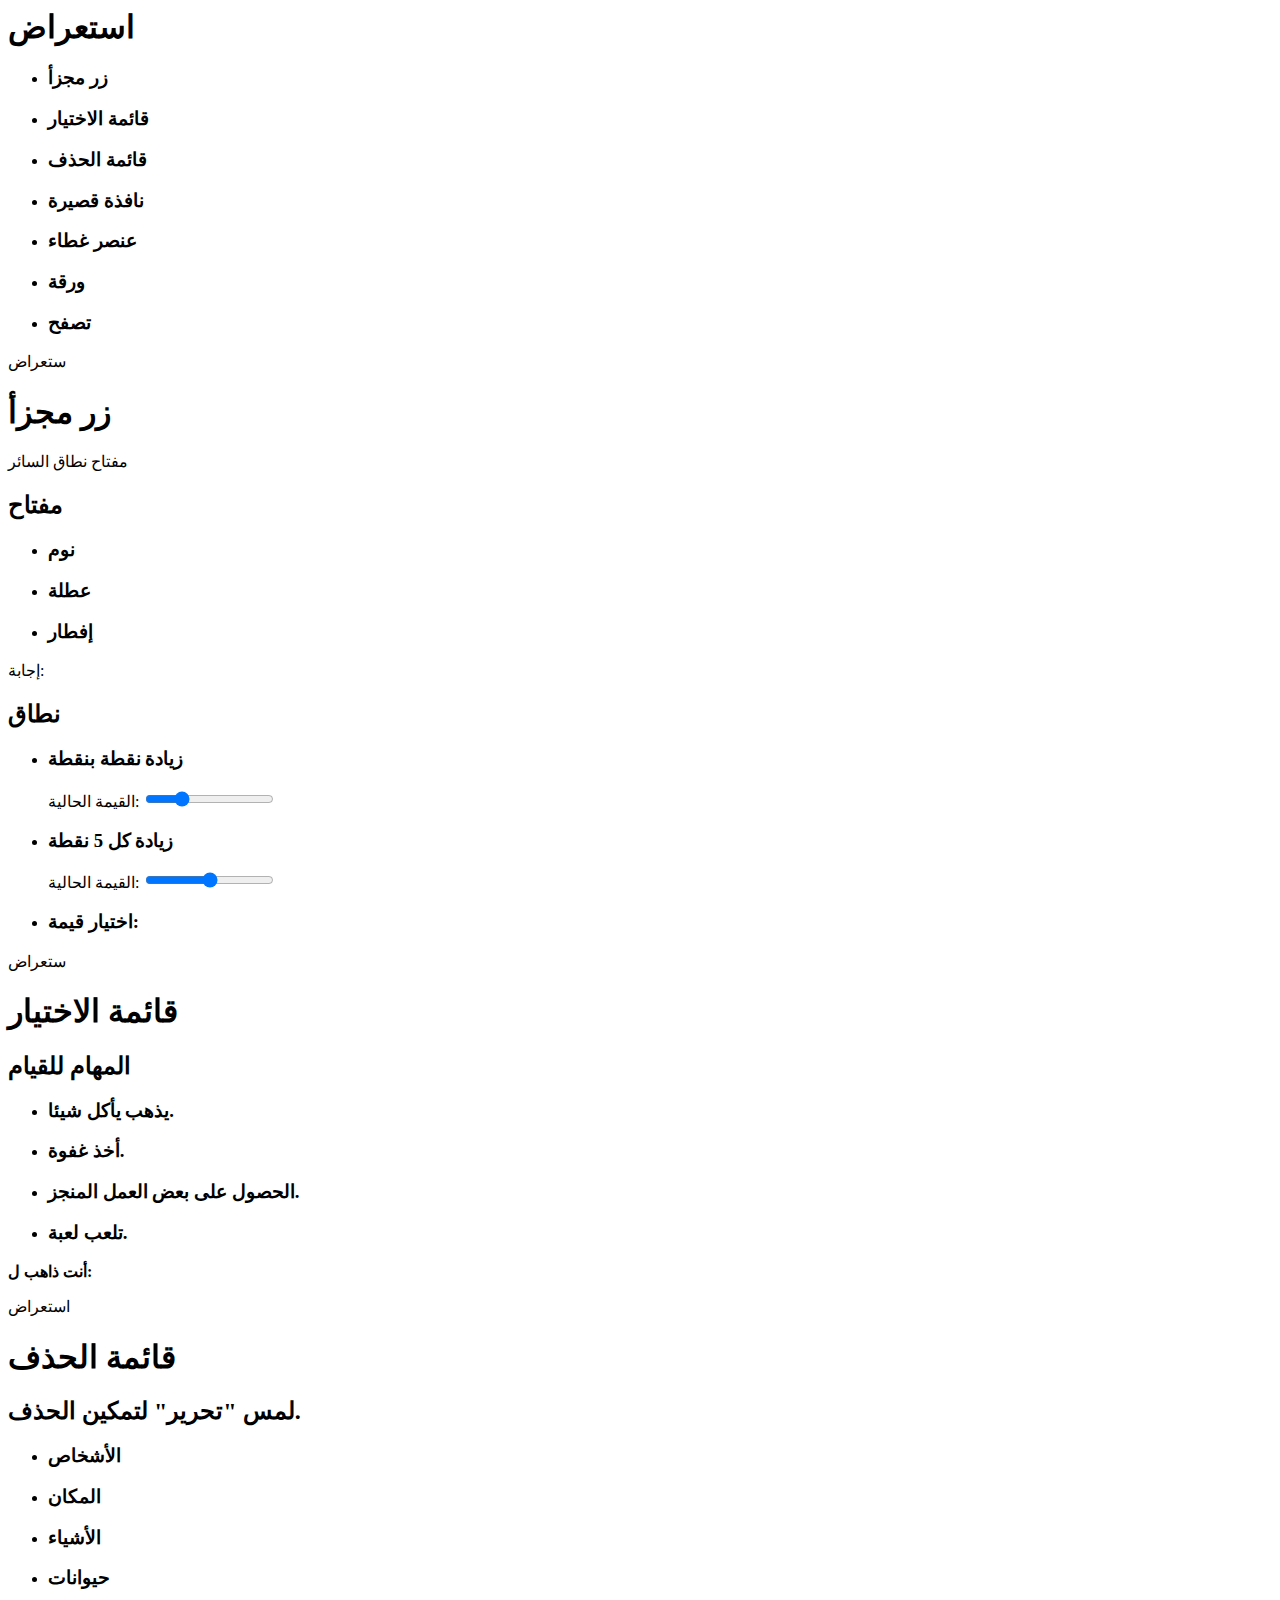
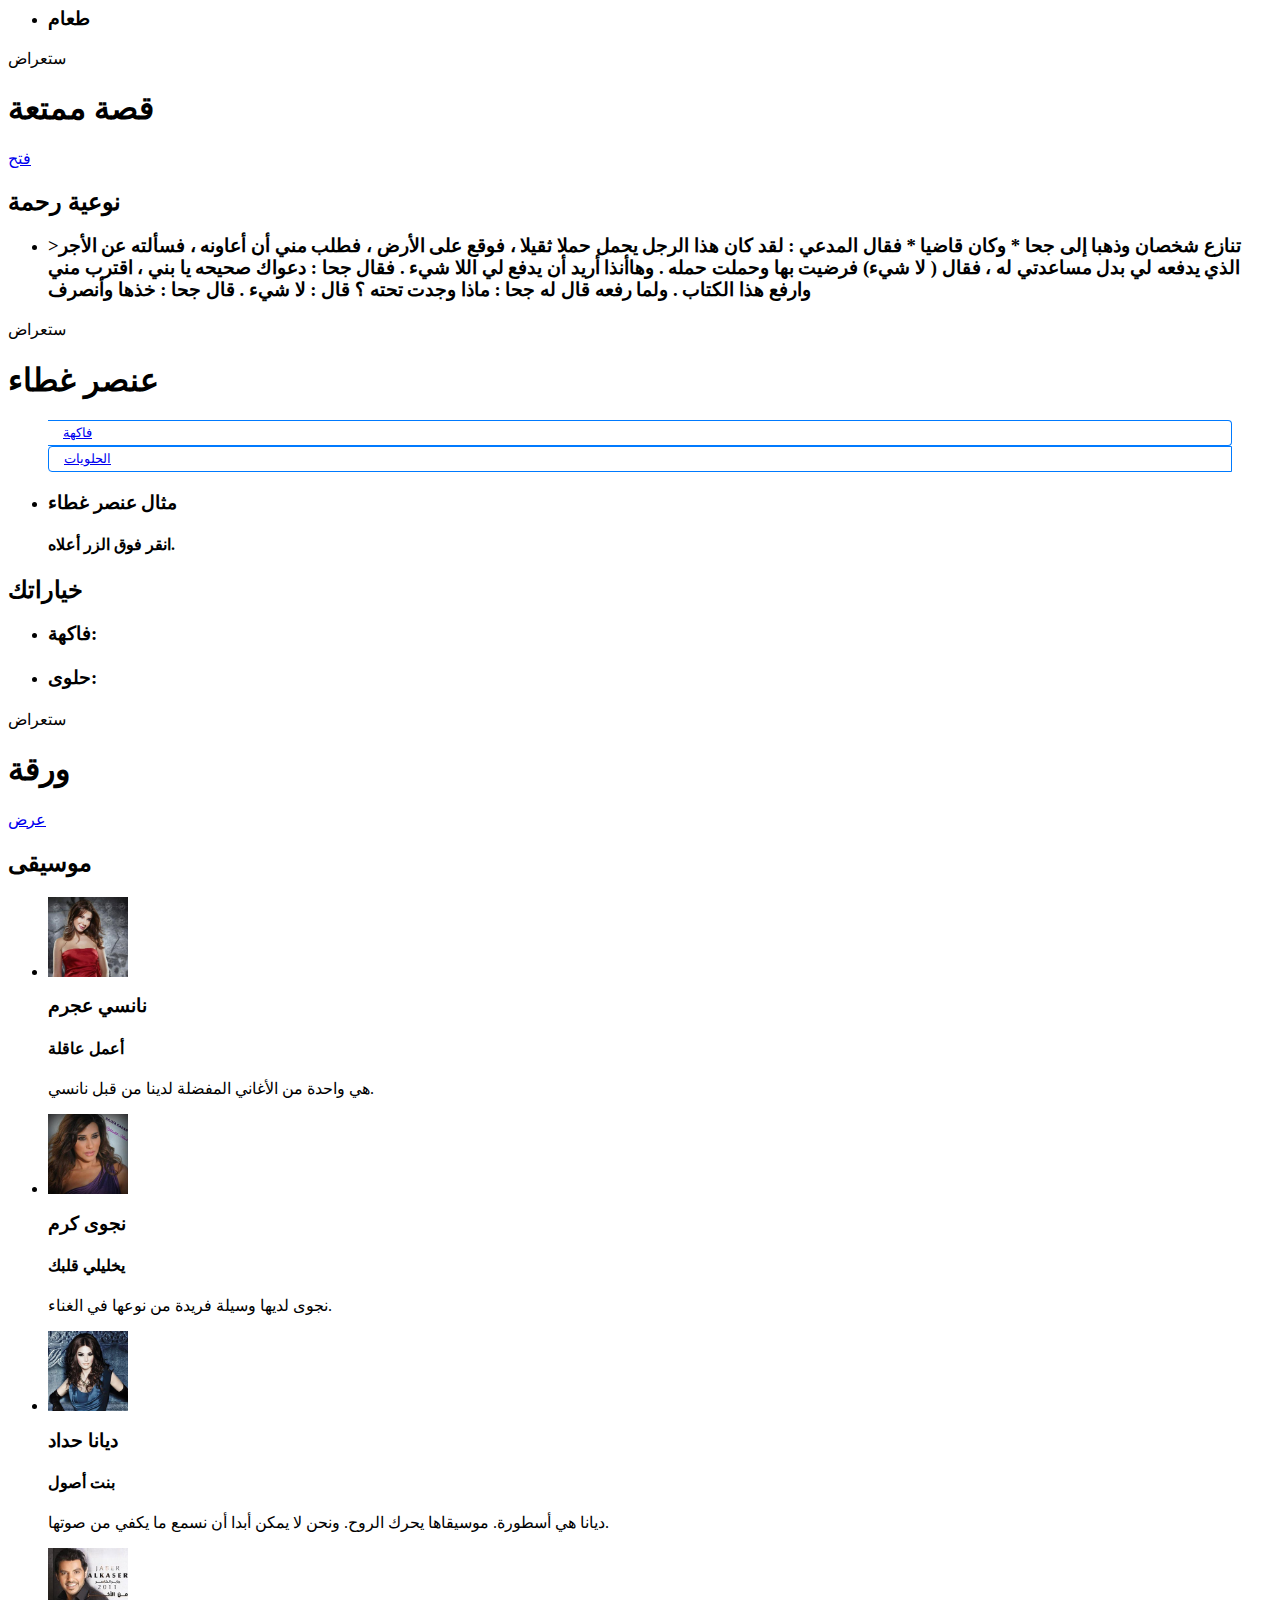
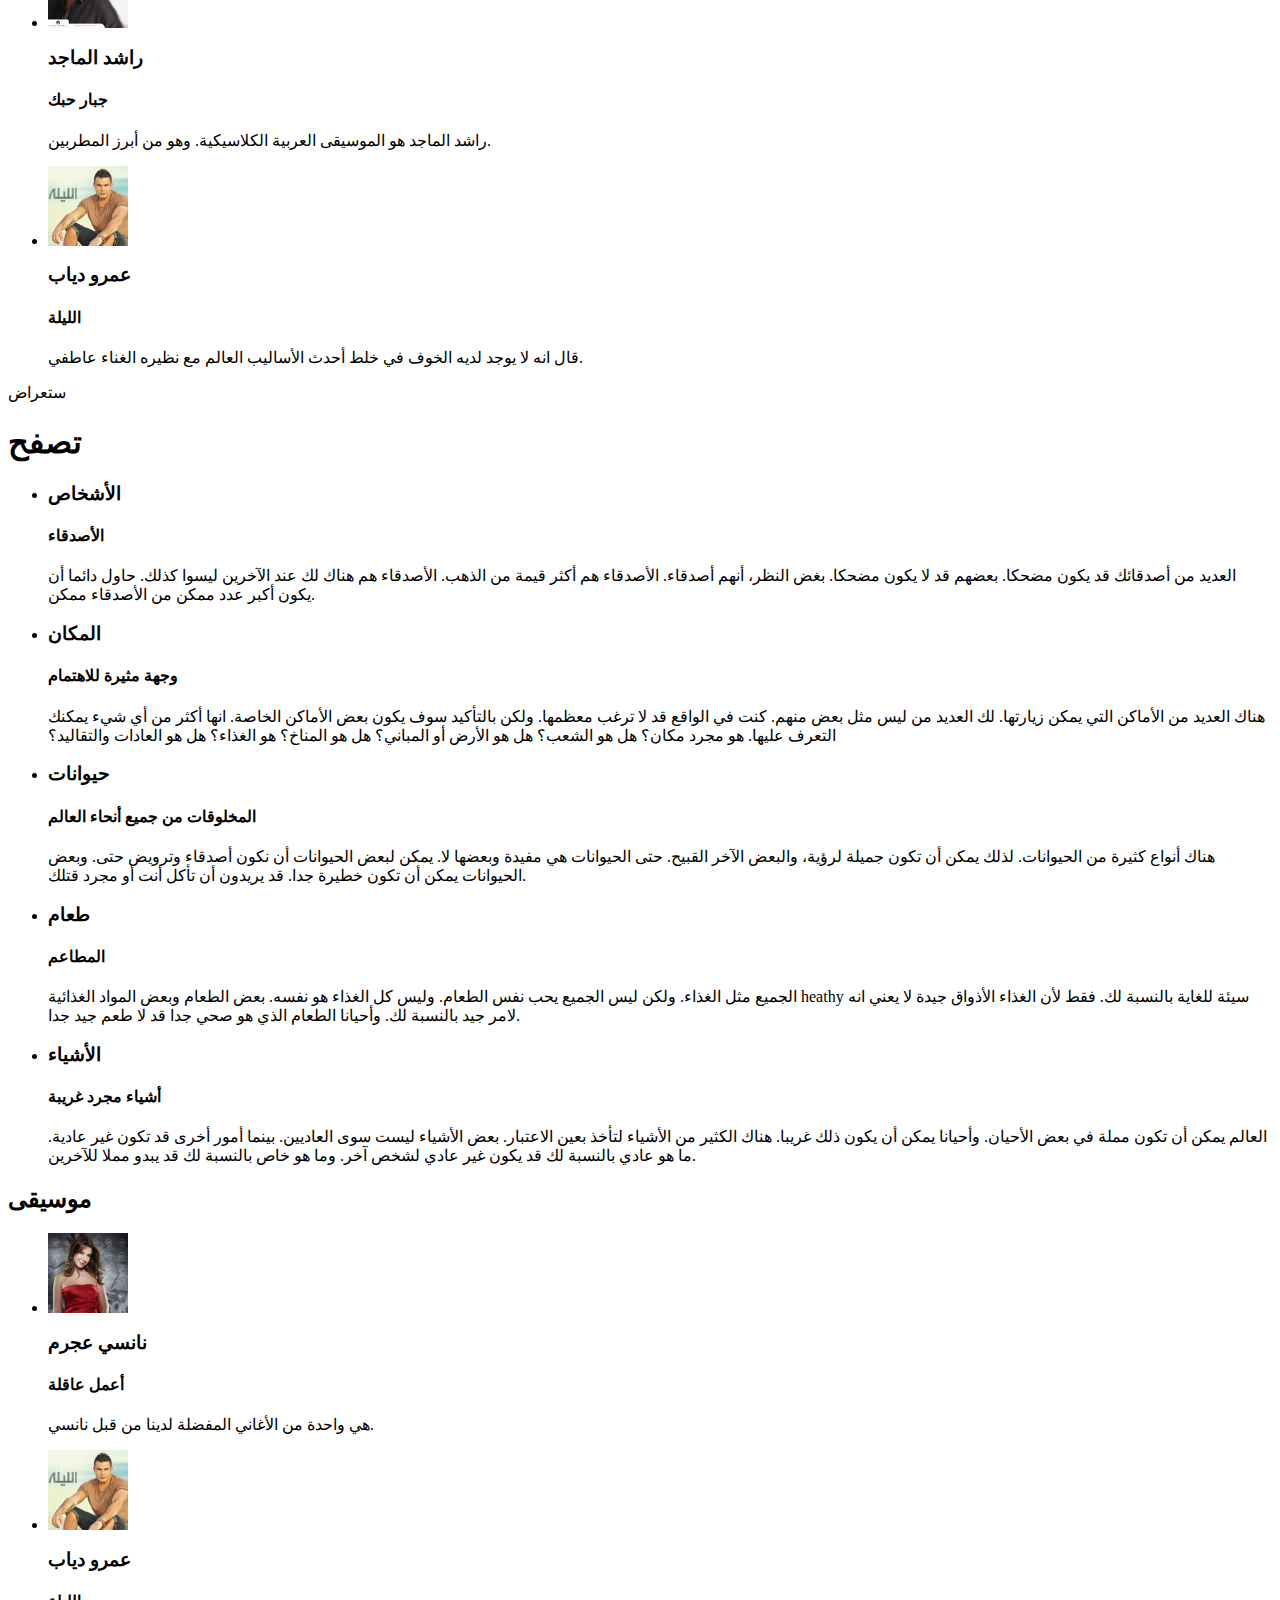
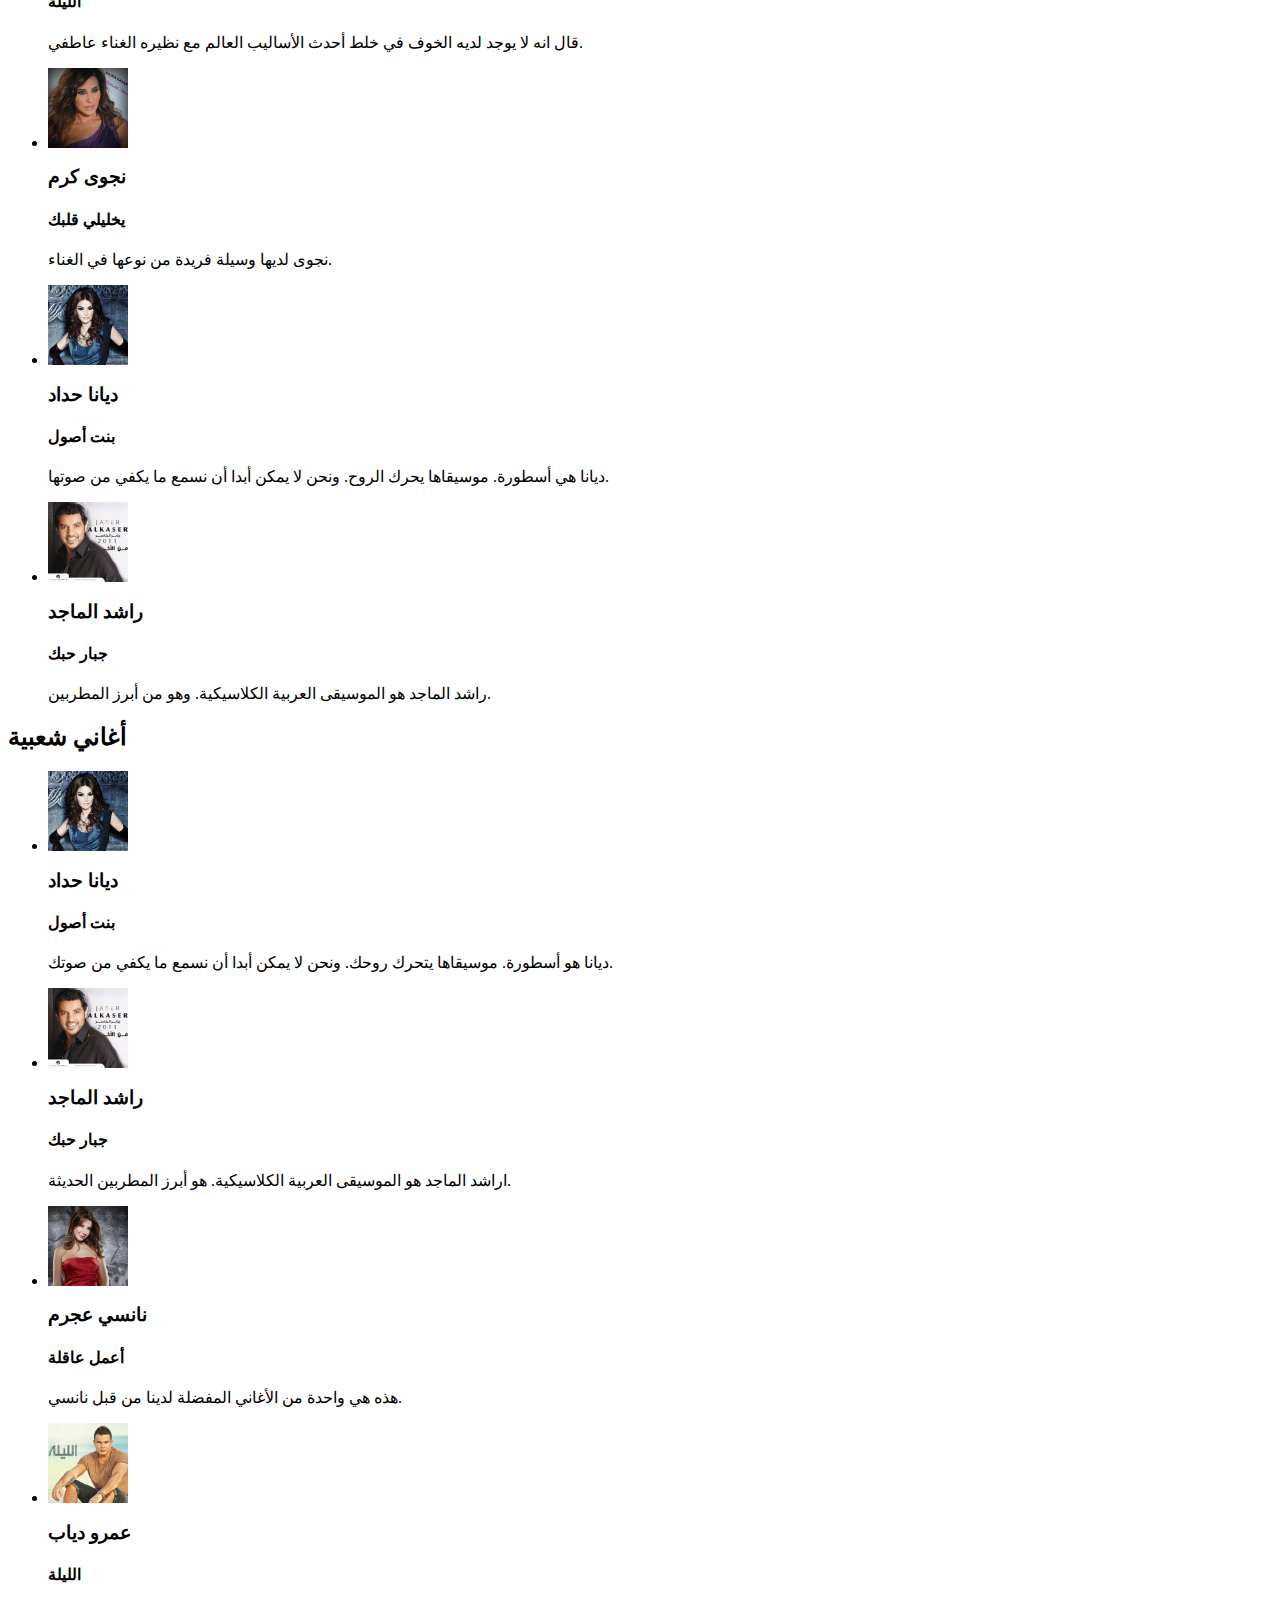
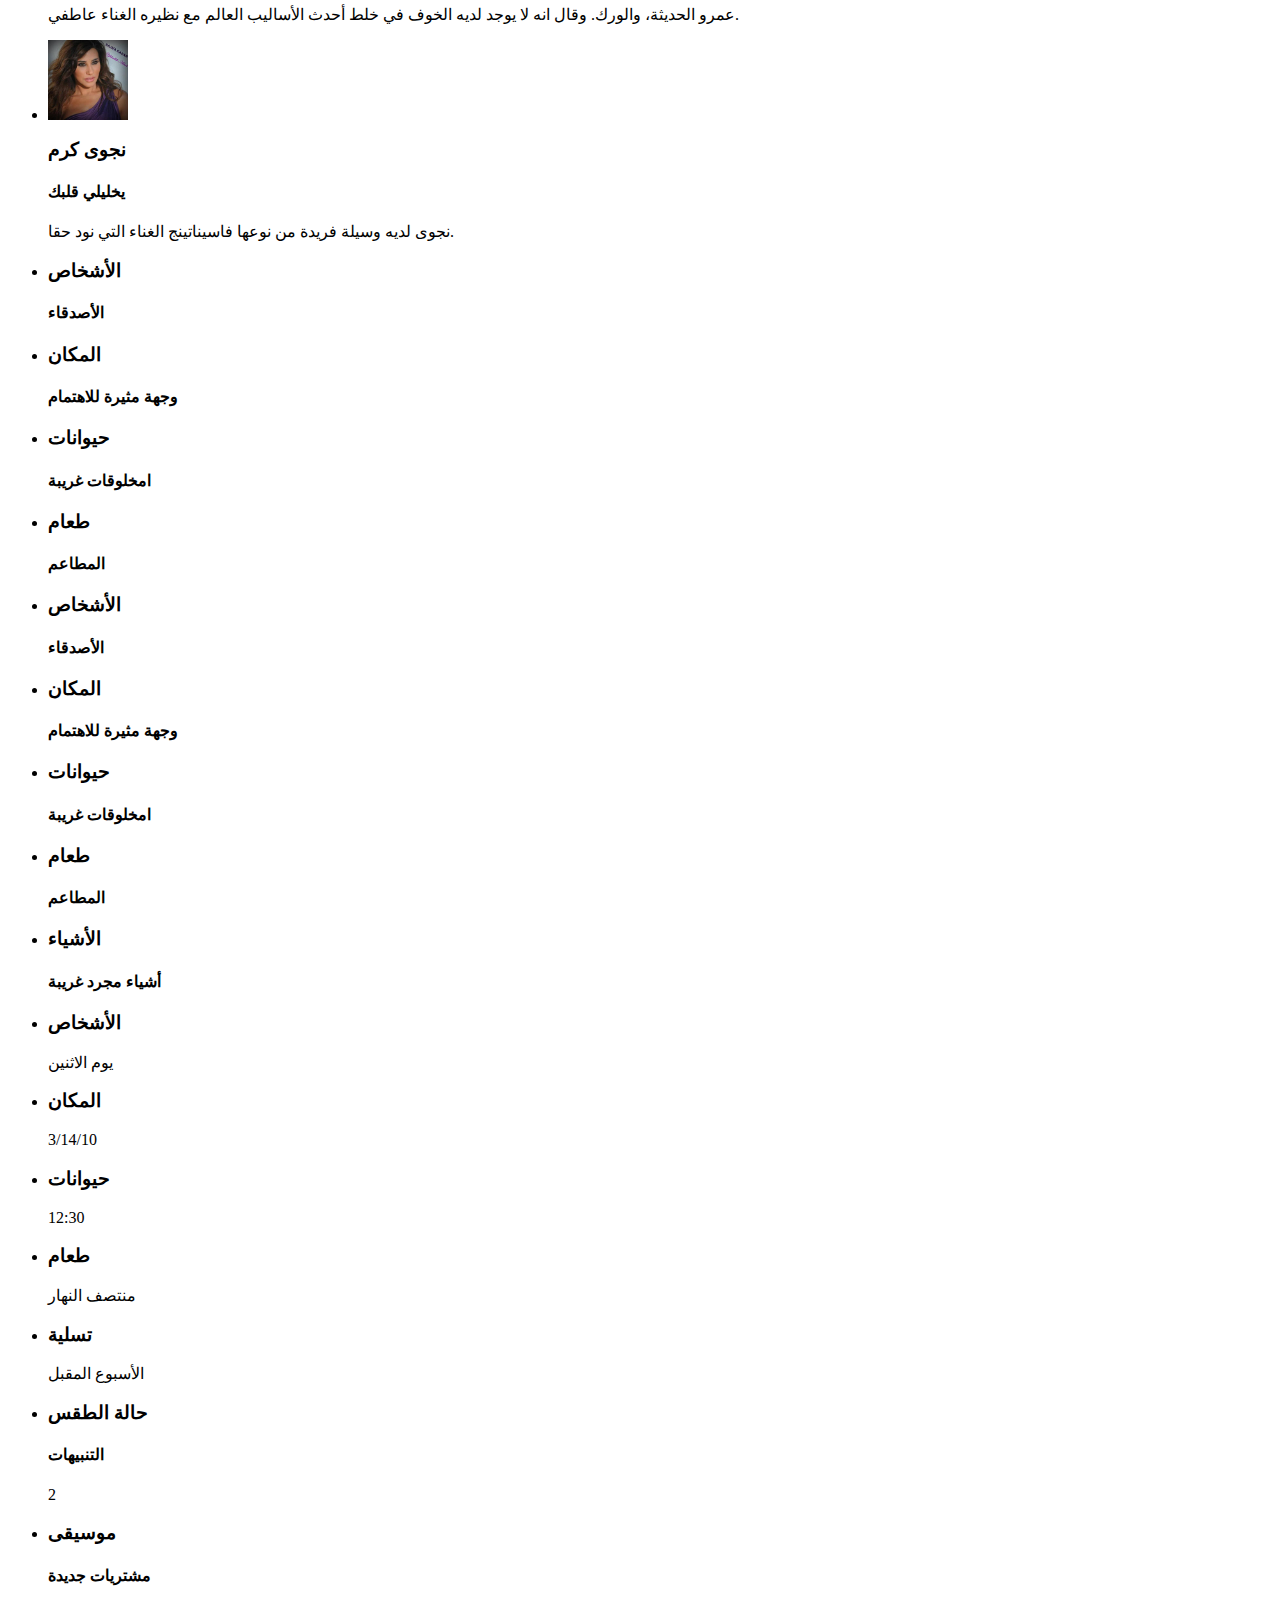
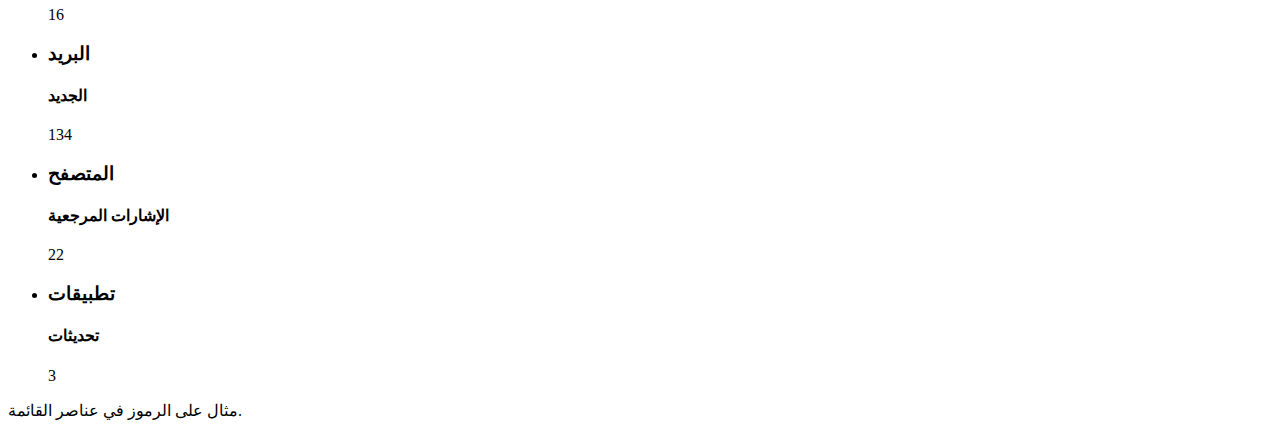
<file: chocolatechip-ui-master-package/src/rtl-demo/index.html>
<style>
    .icon {
      height: 40px;
      width: 40px;
      background-repeat: no-repeat;
      background-position: center center;
      background-size: auto 70%;
    }
    .icon.weather {
      background-color: #29abe2;
      background-image: url(../images/app-icons/weather.png);
      background-size: 70% auto;
    }
    .icon.mail {
      background-color: #52c5d0;
      background-image: url(../images/app-icons/mail.png);
      background-size: 70% auto;
    }
    .icon.music {
      background-color: #f38133;
      background-image: url(../images/app-icons/music.png);
    }
    .icon.browser {
      background-color: #ed453a;
      background-image: url(../images/app-icons/browser.png);
    }
    .icon.app {
      background-color: #6ec05c;
      background-image: url(../images/app-icons/app.png);
    }
    /* Border Radius for each OS: */
    .isiOS .icon {
      border-radius: 10px;
    }
    .isAndroid .icon {
      border-radius: 50%;
    }
    .isWindows .icon {
      border-radius: 0;
    }
    .isWindows p {
      color: #fff;
    }
    
    /* Popup Demo Styles */
    #popupMessageTarget {
      opacity: 0;
      font-size: 12pt;
      line-height: 14pt;
      font-family: 'HelveticaNeue-Light';
      color: #007aff;
      padding: 0 15px;
      margin: 0;
    }
    .animatePopupMessage {
      -webkit-animation-duration: 2s;
      -webkit-animation-timing-function: linear;
      -webkit-animation-name: updatePopupMessage;
    }
    
    @-webkit-keyframes updatePopupMessage {
      0% { opacity: 0; }
      20% { opacity: 1; }
      90% { opacity: 1; }
      100% { opacity: 0; }
    }
    @keyframes updatePopupMessage {
      0% { opacity: 0; }
      20% { opacity: 1; }
      90% { opacity: 1; }
      100% { opacity: 0; }
    }
    .popover-buttons {
      margin-bottom: 20px;
      padding: 0 40px;
    }
    .popover-buttons > .button {
      display: -webkit-box;
      display: -webkit-flex;
      border: solid 1px #007aff;
      padding: 4px 15px;
      border-left: none;
      background-color: rgba(255,255,255,.65);
      width: auto;
      overflow-x: hidden;
      -webkit-transition: none;
      transition: none;
      font-size: 10pt;
      -webkit-box-align: center;
      -webkit-box-pack: center;
      -webkit-box-flex: 1;
      -wekbit-flex: 1;
      text-align: center;
    }
    
    .popover-buttons > .button:first-of-type {
      border-top-right-radius: 4px;
      border-bottom-right-radius: 4px;
    }
    .popover-buttons > .button:last-of-type {
      border-left: solid 1px #007aff;
      border-top-left-radius: 4px;
      border-bottom-left-radius: 4px;
    }
    .popover-buttons > .button:hover {
      color: #fff;
      background-color: #007aff;
      border-left-color: #fff !important;
    }
    .isWindows section > .popover-buttons > .button:first-of-type,
    .isWindows section > .popover-buttons > .button:last-of-type {
      background-color: #000;
      border-color: #fff;
      border-radius: 0 !important;
      border-top-left-radius: 0 !important;
      border-bottom-left-radius: 0 !important;
      border-top-right-radius: 0 !important;
      border-bottom-right-radius: 0 !important;
    }
    .isWindows section > .popover-buttons > .button:hover {
      background-color: #fff;
      color: #000;
      border-color: #000 !important;
    }
    .isAndroid .popover-buttons > .button {
      border-radius: 0 !important;
    }
  </style>
  <script type="text/javascript">
    $(function() {
      
      ////////////////////
      // Segmented Control
      ////////////////////
      $('.segmented').UIPanelToggle('#toggle-panels',function(){$.noop;});
       
       //////////////
       // Select List
       //////////////
       if (window.jQuery) {
        if ($('.select li').is('.selected')) {
          $("#select-response").html($('.select li.selected')[0].textContent);
        }       
       } else {
        if ($('.select li').is('.selected')[0]) {
          $("#select-response").html($('.select li').is('.selected')[0].textContent);
        }       }

      // Select list callback:
      $('.list.select').UISelectList({
         selected: 0,
         callback: function() {
           $("#select-response").html($(this).text());
         }
       });
       
       /////////////////
       // Switch Control
       /////////////////
       
       // Define switches
      var sleepSwitch = {
        id : "sleepSwitch",
        state : "on",
        name : "activity.choice",
        value: "نوم"
      };
      var vacationSwitch = {
        id : "vacationSwitch",
        state : "off",
        name : "activity.choice",
        value : "عطلة"
      };
      var breakfastSwitch = {
        id : "breakfastSwitch",
        state : "off",
        name : "activity.choice",
        value : "إفطار"
      };
      
      // Insert switches into list:
      $('#switches aside').each(function(ctx, idx) {
        var temp;
        if (window.jQuery) {
          temp = ctx;
          ctx = idx;
          idx = temp;
        }
        switch (idx){
          case 0:
            $(ctx).prepend($.UICreateSwitch(sleepSwitch));
            break;
          case 1:
            $(ctx).prepend($.UICreateSwitch(vacationSwitch));
            break;
          case 2:
            $(ctx).prepend($.UICreateSwitch(breakfastSwitch));
            break;
        }
      })
      // Initialize switches:
      $('.switch').UISwitch();
      
      
      // Set response to last checked switch for page load state:
      $('.switch').each(function(_, ctx) {
        if (ctx.classList.contains('on')) {
          $('#switch-response').html($(ctx).find('input').val());
        }
      });
      
      // Set switch's checkbox value:
      var handleSwitch = function(_switch) {
        var value = '';
        if (_switch.classList.contains('on')) {
          value = $(_switch).find('input').val();
          $('#switch-response').html(value);
        } else {
          $('#switch-response').empty();
        }
      };
      $.body.on('singletap', '.switch', function() {
        handleSwitch(this);
      });
      
      ////////////////////
      // Setup Range Input
      ////////////////////
      $('#rangeValue1').html($('#rangeControl1').val());
      $('#rangeControl1').on('change', function() {
        $('#rangeValue1').html($(this).val());
      });
      
      $('#rangeValue2').html($('#rangeControl2').val());
      $('#rangeControl2').on('change', function() {
        $('#rangeValue2').html($(this).val());
      });    
      
      ////////////////
      // Stepper Setup
      ////////////////  
      $('#digits').UIStepper({  
        start: 1,
        end: 8,
        defaultValue: 3
      });
      
       ///////////////////////
       // Setup Deletable list
       ///////////////////////
       $.UIDeletable({
          list: '#deletables', 
          editLabel: 'تحرير',
          doneLabel: 'منجز',
          deleteLabel: 'حذف',
          callback: function(item) {
            var text = $(item).siblings('h3').text();
            $('#deletable-response').html('قمت بحذفها: <strong>' + text + '</strong>');
          }
        });

        ///////////////////
        // Initialize Popup
        ///////////////////
        $("#openPopup").on("singletap", function() {
          $.UIPopup({
            id: "warning",
            title: 'اهتمام!', 
            message: 'شكرا لهذه القراءة.', 
            cancelButton: 'إلغاء', 
            continueButton: 'استمر'
          });
        });
      
        //////////////////////
        // Setup for Popovers:
        //////////////////////
      
          // Content for Popovers:
          var popover1Content = "<ul class='list'><li><h3>تفاحة</h3></li><li><h3>مانجو</h3></li><li><h3>مشمش</h3></li><li><h3>موز</h3></li><li><h3>كرز</h3></li><li><h3>عنب</h3></li><li><h3>ليمون</h3></li><li><h3>خوخ</h3></li><li><h3>برقوق</h3></li><li><h3>كمثرى</h3></li><li><h3>برتقال</h3></li></ul>";
          
          var popover2Content = "<ul class='list'><li><h3>كعكة</h3></li><li><h3>أيس كريم</h3></li><li><h3>فطائر</h3></li><li><h3>كوكي</h3></li><li><h3>الكعك</h3></li><li><h3>الكريب</h3></li><li><h3>كاسترد</h3></li><li><h3>الكرمل</h3></li><li><h3>حلويات</h3></li></ul>";
          
        // Callback for Popovers:
        var fillPopover1 = function(popover) {
          // Populate Popover with content:
          $('.popover').find('section').append(popover1Content);
          popoverEventHandler();
        };
        
        var fillPopover2 = function(popover) {
          // Populate Popover with content:
          $('.popover').find('section').append(popover2Content);
          popoverEventHandler();
        };
        
        var popoverEventHandler = function() {
          // Attach event to catch user interaction.
          // Use singletap to allow user to scroll content.
          $('.popover').on('singletap', function(e) {
            var results;
            if (this.id === 'fruitsPopover') {
              results = '#fruitsChoice';
            } else if(this.id === 'desertsPopover') {
              results = '#desertsChoice';
            }
            var listItem;
            if (e.target.nodeName === 'LI') {
              $(results).html(e.target.textContent.trim());
            } else {
              listItem = $(e.target).closest('li')[0];
              $(results).html(listItem.textContent.trim());
            }
            $.UIPopoverClose();
          });
        };
        
        // Initialize Popover:
        $('#showPopover1').UIPopover({
          id: 'fruitsPopover', 
          title: "فاكهة", 
          callback: fillPopover1
        });
        // Initialize Popover:
        $('#showPopover2').UIPopover({
          id: 'desertsPopover', 
          title: "حلوى", 
          callback: fillPopover2
        });      
        
        ///////////////////////////
        // Setup Horizontal Paging:
        ///////////////////////////
        $.UIPaging();
        
        //////////////
        // Setup Sheet
        //////////////
        $.UISheet();
        $('.sheet').find('section').append('<h2>خيارات متاحة</h2>');
        $('.sheet').find('section').append("<ul class='list'></li>");
        var list = $('.sheet .list');
        list.append('<li><a class="button" href="javascript:void(null)">حفظ</a></li>');
        list.append('<li><a class="button" href="javascript:void(null)">حذف</a></li>');
        list.append('<li><a class="button" href="javascript:void(null)">إلغاء</a></li>');
        list.on('singletap', '.button', function() {
          $.UIHideSheet();
        });
      // Initialize button to show sheet:
      $('#showSheet').on('singletap', function() {
        $.UIShowSheet();
      });
      $('#sheetBackButton').on($.eventStart, function() {
        $.UIHideSheet();
      });
    });
  </script>
  <style>
    #select-response,
    #switch-response,
    #deletable-response,
    #fruitsChoice,
    #desertsChoice {
      color: #007aff;
      text-transform: capitalize;
    }
    .sheet .button {
      min-width: 200px;
      width: 80%;
    }
  </style>
</head>
<body>
  <nav>
    <h1>استعراض</h1>
  </nav>
  <article id="main" class="current">
    <section>
      <ul class='list'>
        <li data-goto="segmented-article" class='nav'>
          <h3>زر مجزأ</h3>
        </li>
        <li data-goto="select-article" class='nav'>
          <h3>قائمة الاختيار</h3>
        </li>
        <li data-goto="deletable-article" class='nav'>
          <h3>قائمة الحذف</h3>
        </li>
        <li data-goto="popup-article" class='nav'>
          <h3>نافذة قصيرة</h3>
        </li>
        <li data-goto="popover-article" class='nav'>
          <h3>عنصر غطاء</h3>
        </li>
        <li data-goto="sheet-article" class='nav'>
          <h3>ورقة</h3>
        </li>
        <li data-goto="paging-article" class='nav'>
          <h3>تصفح</h3>
        </li>
      </ul>
    </section>
  </article>
  <nav>
    <a class='button back'>ستعراض</a>
    <h1>زر مجزأ</h1>
  </nav>
  <article id='segmented-article' class='next'>
    <section>
      <div class='horizontal centered'>
        <div class='segmented'>
          <a class='button selected'>مفتاح</a>
          <a class='button'>نطاق</a>
          <a class='button'>السائر</a>
        </div>
      </div>
      <div id="toggle-panels">
        <div id='switches'>
          <h2>مفتاح</h2>
          <ul class='list'>
            <li class='comp'>
              <div>
                <h3>نوم</h3>
              </div>
              <aside>
              </aside>
            </li>
          </ul>
          <ul class='list'>
            <li class='comp'>
              <div>
                <h3>عطلة</h3>
              </div>
              <aside>
              </aside>
            </li>
          </ul>
          <ul class='list'>
            <li class='comp'>
              <div>
                <h3>إفطار</h3>
              </div>
              <aside>
              </aside>
            </li>
          </ul>
          <p><span>إجابة: </span><span id="switch-response"></span></p>
        </div>
        <div>
          <h2>نطاق</h2>
          <ul class='list'>
            <li>
              <h3>زيادة نقطة بنقطة<span></span></h3>
              <div>
                <label>القيمة الحالية: <span id='rangeValue1'></span></label>
                <input type="range" id="rangeControl1" value="10" min="0" max="40">
              </div>
            </li>
          </ul>
          <ul class='list' ui-li-order="stacked" ui-kind='grouped'>
            <li>
              <h3>زيادة كل 5 نقطة<span></span></h3>
              <div>
                <label>القيمة الحالية: <span id='rangeValue2'></span></label>
                <input type="range" id="rangeControl2" step='5' value="20" min="0" max="40">    
              </div>
            </li>
          </ul>
        </div>
        <div>
          <ul class='list'>
            <li>
              <h3>اختيار قيمة:</h3>
              <span class='stepper' id="digits"></span>
            </li>
          </ul>          
        </div>
      </div>
    </section>
  </article>
  <nav>
    <a class='button back'>ستعراض</a>
    <h1>قائمة الاختيار</h1>
  </nav>
  <article id='select-article' class='next'>
    <section>
      <h2>المهام للقيام</h2>
      <ul class='list select'>
        <li class='selected'>
          <h3>يذهب يأكل شيئا.</h3>
        </li>
        <li>
          <h3>أخذ غفوة.</h3>
        </li>
        <li>
          <h3>الحصول على بعض العمل المنجز.</h3>
        </li>
        <li>
          <h3>تلعب لعبة.</h3>
        </li>
      </ul>
      <p><strong>أنت ذاهب ل: </strong><span id="select-response"></span></p>
    </section>
  </article>
  <nav>
    <a class='button back'>استعراض</a>
    <h1>قائمة الحذف</h1>
  </nav>
  <article id='deletable-article' class='next'>
    <section>
      <h2>لمس "تحرير" لتمكين الحذف.</h2>
      <ul class='list' id='deletables'>
        <li>
          <h3>الأشخاص</h3>
        </li>
        <li>
          <h3>المكان</h3>
        </li>
        <li>
          <h3>الأشياء</h3>
        </li>
        <li>
          <h3>حيوانات</h3>
        </li>
        <li>
          <h3>طعام</h3>
        </li>
      </ul>
      <p id='deletable-response'></p>
    </section>
  </article>
  <nav>
    <a class='button back'>ستعراض</a>
    <h1>قصة ممتعة</h1>
    <a href='javascript:void(null)' class='button align-flush' id="openPopup">فتح</a>
  </nav>
  <article id='popup-article' class='next'>
    <section>
      <p id='popupMessageTarget'></p>
      <h2>نوعية رحمة</h2>
      <ul class='list'>
        <li>
          <h3>>تنازع شخصان وذهبا إلى جحا * وكان قاضيا * فقال المدعي : لقد كان هذا الرجل يحمل حملا ثقيلا ، فوقع على الأرض ، فطلب مني أن أعاونه ، فسألته عن الأجر الذي يدفعه لي بدل مساعدتي له ، فقال ( لا شيء) فرضيت بها وحملت حمله . وهاأنذا أريد أن يدفع لي اللا شيء . فقال جحا : دعواك صحيحه يا بني ، اقترب مني وارفع هذا الكتاب . ولما رفعه قال له جحا : ماذا وجدت تحته ؟ قال : لا شيء . قال جحا : خذها وأنصرف
</h3>
        </li>
      </ul>
    </section>
  </article>
  <nav>
    <a class='button back'>ستعراض</a>
    <h1>عنصر غطاء</h1>
  </nav>
  <article id='popover-article' class='next'>
    <section>
      <div class='horizontal centered popover-buttons'>
        <a class='button show-popover' id="showPopover1" href="javascript:void(null)">فاكهة</a>
        <a class='button show-popover' id="showPopover2" href="javascript:void(null)">الحلويات</a>
      </div>
      <ul class='list'>
        <li>
          <h3>مثال عنصر غطاء</h3>
          <h4>انقر فوق الزر أعلاه.</h4>
        </li>
      </ul>
      <h2>خياراتك</h2>
      <ul class="list" id='popover-choices'>
         <li>
           <h3>فاكهة:</h3>
           <h4 id="fruitsChoice"></h4>
         </li>
         <li>
           <h3>حلوى:</h3>
           <h4 id="desertsChoice"></h4>
         </li>
      </ul>
    </section>
  </article>
  <nav>
    <a class='button back' id='sheetBackButton'>ستعراض</a>
    <h1>ورقة</h1>
    <a class='button align-flush' id='showSheet' href='javascript:void(null)'>عرض</a>
  </nav>
  <article id='sheet-article' class='next'>
    <section>
      <h2>موسيقى</h2>
      <ul class='list'>
       <li class='comp'>
          <aside>
            <img title='Aamel Aaqla' src="../rtl-images/arabic/Aamel_Aaqlah.jpg" height="80px">
          </aside>
          <div>
            <h3>نانسي عجرم</h3>
            <h4>أعمل عاقلة</h4>
            <p>هي واحدة من الأغاني المفضلة لدينا من قبل نانسي.</p>
          </div>
          <aside>
            <span class='show-detail'></span>
          </aside>
        </li>
        <li class='comp'>
          <aside>
            <img title='Ykhallili Albak' src="../rtl-images/arabic/Ykhallili_Albak_Najwa.jpg" height="80px">
          </aside>
          <div>
            <h3>نجوى كرم</h3>
            <h4>يخليلي قلبك</h4>
            <p>نجوى لديها وسيلة فريدة من نوعها في الغناء.</p>
          </div>
          <aside>
            <span class='show-detail'></span>
          </aside>
        </li>
        <li class='comp'>
          <aside>
            <img title='Bent Osol' src="../rtl-images/arabic/Diana_Haddad_Bent_Osol.jpg" height="80px">
          </aside>
          <div>
            <h3>ديانا حداد</h3>
            <h4>بنت أصول</h4>
            <p>ديانا هي أسطورة. موسيقاها يحرك الروح. ونحن لا يمكن أبدا أن نسمع ما يكفي من صوتها.</p>
          </div>
          <aside>
            <span class='show-detail'></span>
          </aside>
        </li>
        <li class='comp'>
          <aside>
            <img title='Jaber Alkaser' src="../rtl-images/arabic/jaber_alkaser_Rasheed.jpg" height="80px">
          </aside>
          <div>
            <h3>راشد الماجد‎</h3>
            <h4>جبار حبك</h4>
            <p>راشد الماجد هو الموسيقى العربية الكلاسيكية. وهو من أبرز المطربين.</p>
          </div>
          <aside>
            <span class='show-detail'></span>
          </aside>
        </li>
        <li class='comp'>
          <aside>
            <img title='El Leila' src="../rtl-images/arabic/Amr_Diab-El_Leila.jpg" height="80px">
          </aside>
          <div>
            <h3>عمرو دياب</h3>
            <h4>الليلة</h4>
            <p>قال انه لا يوجد لديه الخوف في خلط أحدث الأساليب العالم مع نظيره الغناء عاطفي.</p>
          </div>
          <aside>
            <span class='show-detail'></span>
          </aside>
        </li>
      </ul>    
    </section>
  </article>
  <nav>
    <a class='button back'>ستعراض</a>
    <h1>تصفح</h1>
    <div class='segmented paging horizontal align-flush'>
       <a class='button' href='javascript:void(null)' title='previous panel'></a>
       <a class='button' href='javascript:void(null)' title='next panel'></a>
    </div>
  </nav>
  <article id='paging-article' class='next paging'>
    <section>
      <ul class='list'>
        <li class='comp' data-goto>
          <div>
            <h3>الأشخاص</h3>
            <h4>الأصدقاء</h4>
            <p>العديد من أصدقائك قد يكون مضحكا. بعضهم قد لا يكون مضحكا. بغض النظر، أنهم أصدقاء. الأصدقاء هم أكثر قيمة من الذهب. الأصدقاء هم هناك لك عند الآخرين ليسوا كذلك. حاول دائما أن يكون أكبر عدد ممكن من الأصدقاء ممكن.</p>
          </div>
          <aside>
            <span class='nav'></span>
          </aside>
        </li>
        <li class='comp' data-goto>
          <div>
            <h3>المكان</h3>
            <h4>وجهة مثيرة للاهتمام</h4>
            <p>هناك العديد من الأماكن التي يمكن زيارتها. لك العديد من ليس مثل بعض منهم. كنت في الواقع قد لا ترغب معظمها. ولكن بالتأكيد سوف يكون بعض الأماكن الخاصة. انها أكثر من أي شيء يمكنك التعرف عليها. هو مجرد مكان؟ هل هو الشعب؟ هل هو الأرض أو المباني؟ هل هو المناخ؟ هو الغذاء؟ هل هو العادات والتقاليد؟</p>
          </div>
          <aside>
            <span class='nav'></span>
          </aside>
        </li>
        <li class='comp' data-goto>
          <div>
            <h3>حيوانات</h3>
            <h4>المخلوقات من جميع أنحاء العالم</h4>
            <p>هناك أنواع كثيرة من الحيوانات. لذلك يمكن أن تكون جميلة لرؤية، والبعض الآخر القبيح. حتى الحيوانات هي مفيدة وبعضها لا. يمكن لبعض الحيوانات أن نكون أصدقاء وترويض حتى. وبعض الحيوانات يمكن أن تكون خطيرة جدا. قد يريدون أن تأكل أنت أو مجرد قتلك.</p>
          </div>
          <aside>
            <span class='nav'></span>
          </aside>
        </li>
        <li class='comp'>
          <div>
            <h3>طعام</h3>
            <h4>المطاعم</h4>
            <p>الجميع مثل الغذاء. ولكن ليس الجميع يحب نفس الطعام. وليس كل الغذاء هو نفسه. بعض الطعام وبعض المواد الغذائية heathy سيئة للغاية بالنسبة لك. فقط لأن الغذاء الأذواق جيدة لا يعني انه لامر جيد بالنسبة لك. وأحيانا الطعام الذي هو صحي جدا قد لا طعم جيد جدا.</p>
          </div>
          <aside>
            <span class='nav'></span>
          </aside>
        </li>
        <li class='comp' data-goto>
          <div>
            <h3>الأشياء</h3>
            <h4>أشياء مجرد غريبة</h4>
            <p>العالم يمكن أن تكون مملة في بعض الأحيان. وأحيانا يمكن أن يكون ذلك غريبا. هناك الكثير من الأشياء لتأخذ بعين الاعتبار. بعض الأشياء ليست سوى العاديين. بينما أمور أخرى قد تكون غير عادية. ما هو عادي بالنسبة لك قد يكون غير عادي لشخص آخر. وما هو خاص بالنسبة لك قد يبدو مملا للآخرين.</p>
          </div>
          <aside>
            <span class='nav'></span>
          </aside>
        </li>
      </ul>        
    </section>
    <section>
      <h2>موسيقى</h2>
      <ul class='list'>
       <li class='comp'>
          <aside>
            <img title='Aamel Aaqla' src="../rtl-images/arabic/Aamel_Aaqlah.jpg" height="80px">
          </aside>
          <div>
            <h3 title='Nancy Ajram'>نانسي عجرم</h3>
            <h4>أعمل عاقلة</h4>
            <p>هي واحدة من الأغاني المفضلة لدينا من قبل نانسي.</p>
          </div>
          <aside>
            <span class='show-detail'></span>
          </aside>
        </li>
        <li class='comp'>
          <aside>
            <img title='El Leila' src="../rtl-images/arabic/Amr_Diab-El_Leila.jpg" height="80px">
          </aside>
          <div>
            <h3 title='Amr Diab'>عمرو دياب</h3>
            <h4>الليلة</h4>
            <p>قال انه لا يوجد لديه الخوف في خلط أحدث الأساليب العالم مع نظيره الغناء عاطفي.</p>
          </div>
          <aside>
            <span class='show-detail'></span>
          </aside>
        </li>
        <li class='comp'>
          <aside>
            <img title='Ykhallili Albak' src="../rtl-images/arabic/Ykhallili_Albak_Najwa.jpg" height="80px">
          </aside>
          <div>
            <h3 title='Najwa Karam'>نجوى كرم‎</h3>
            <h4>يخليلي قلبك</h4>
            <p>نجوى لديها وسيلة فريدة من نوعها في الغناء.</p>
          </div>
          <aside>
            <span class='show-detail'></span>
          </aside>
        </li>
        <li class='comp'>
          <aside>
            <img title='Bent Osol' src="../rtl-images/arabic/Diana_Haddad_Bent_Osol.jpg" height="80px">
          </aside>
          <div>
            <h3 title='Diana Haddad'>ديانا حداد</h3>
            <h4>بنت أصول</h4>
            <p>ديانا هي أسطورة. موسيقاها يحرك الروح. ونحن لا يمكن أبدا أن نسمع ما يكفي من صوتها.</p>
          </div>
          <aside>
            <span class='show-detail'></span>
          </aside>
        </li>
        <li class='comp'>
          <aside>
            <img title='Jaber Alkaser' src="../rtl-images/arabic/jaber_alkaser_Rasheed.jpg" height="80px">
          </aside>
          <div>
            <h3 title='Rashid Majid'>راشد الماجد‎</h3>
            <h4>جبار حبك</h4>
            <p>راشد الماجد هو الموسيقى العربية الكلاسيكية. وهو من أبرز المطربين.</p>
          </div>
          <aside>
            <span class='show-detail'></span>
          </aside>
        </li>
      </ul>        
    </section>
    <section>
      <h2>أغاني شعبية</h2>
      <ul class='list'>
        <li class='comp'>
          <aside>
            <img title='Bent Osol' src="../rtl-images/arabic/Diana_Haddad_Bent_Osol.jpg" height="80px">
          </aside>
          <div>
            <h3>ديانا حداد</h3>
            <h4>بنت أصول</h4>
            <p>ديانا هو أسطورة. موسيقاها يتحرك روحك. ونحن لا يمكن أبدا أن نسمع ما يكفي من صوتك.</p>
          </div>
          <aside>
            <span class='show-detail'></span>
          </aside>
        </li>
        <li class='comp'>
          <aside>
            <img title='Jaber Alkaser' src="../rtl-images/arabic/jaber_alkaser_Rasheed.jpg" height="80px">
          </aside>
          <div>
            <h3>راشد الماجد‎</h3>
            <h4>جبار حبك</h4>
            <p>اراشد الماجد هو الموسيقى العربية الكلاسيكية. هو أبرز المطربين الحديثة.</p>
          </div>
          <aside>
            <span class='show-detail'></span>
          </aside>
        </li>
       <li class='comp'>
          <aside>
            <img title='Aamel Aaqla' src="../rtl-images/arabic/Aamel_Aaqlah.jpg" height="80px">
          </aside>
          <div>
            <h3>نانسي عجرم</h3>
            <h4>أعمل عاقلة</h4>
            <p>هذه هي واحدة من الأغاني المفضلة لدينا من قبل نانسي.</p>
          </div>
          <aside>
            <span class='show-detail'></span>
          </aside>
        </li>
        <li class='comp'>
          <aside>
            <img title='El Leila' src="../rtl-images/arabic/Amr_Diab-El_Leila.jpg" height="80px">
          </aside>
          <div>
            <h3>عمرو دياب</h3>
            <h4>الليلة</h4>
            <p>عمرو الحديثة، والورك. وقال انه لا يوجد لديه الخوف في خلط أحدث الأساليب العالم مع نظيره الغناء عاطفي.</p>
          </div>
          <aside>
            <span class='show-detail'></span>
          </aside>
        </li>
        <li class='comp'>
          <aside>
            <img title='Ykhallili Albak' src="../rtl-images/arabic/Ykhallili_Albak_Najwa.jpg" height="80px">
          </aside>
          <div>
            <h3>نجوى كرم</h3>
            <h4>يخليلي قلبك</h4>
            <p>نجوى لديه وسيلة فريدة من نوعها فاسيناتينج الغناء التي نود حقا.</p>
          </div>
          <aside>
            <span class='show-detail'></span>
          </aside>
        </li>
      </ul>    
    </section>
    <section>
      <ul class='list'>
        <li class='switched'>
          <h3>الأشخاص</h3>
          <h4>الأصدقاء</h4>
        </li>
        <li class='switched'>
          <h3>المكان</h3>
          <h4>وجهة مثيرة للاهتمام</h4>
        </li>
        <li class='switched'>
          <h3>حيوانات</h3>
          <h4>امخلوقات غريبة</h4>
        </li>
        <li class='switched'>
          <h3>طعام</h3>
          <h4>المطاعم</h4>
        </li>
      </ul>   
    </section>
    <section>
      <ul class='list'>
        <li class='comp' data-goto='people'>
          <div>
            <h3>الأشخاص</h3>
          </div>
          <aside>
            <h4>الأصدقاء</h4>
            <span class='nav'></span>
          </aside>
        </li>
        <li class='comp' data-goto='places'>
          <div>
            <h3>المكان</h3>
          </div>
          <aside>
            <h4>وجهة مثيرة للاهتمام</h4>
            <span class='nav'></span>
          </aside>
        </li>
        <li class='comp' data-goto='animals'>
          <div>
            <h3>حيوانات</h3>
          </div>
          <aside>
            <h4>امخلوقات غريبة</h4>
            <span class='nav'></span>
          </aside>
        </li>
        <li class='comp' data-goto='cooking'>
          <div>
            <h3>طعام</h3>
          </div>
          <aside>
            <h4>المطاعم</h4>
            <span class='nav'></span>
          </aside>
        </li>
        <li class='comp' data-goto='food'>
          <div>
            <h3>الأشياء</h3>
          </div>
          <aside>
            <h4>أشياء مجرد غريبة</h4>
            <span class='nav'></span>
          </aside>
        </li>
      </ul>   
    </section>
    <section>
      <ul class='list'>
        <li class='comp' data-goto>
          <div>
            <h3>الأشخاص</h3>
          </div>
          <aside>
            <span class='date-time'>يوم الاثنين</span>
            <span class='nav'></span>
          </aside>
        </li>
        <li class='comp' data-goto>
          <div>
            <h3>المكان</h3>
          </div>
          <aside>
            <span class='date-time'>3/14/10</span>
            <span class='nav'></span>
          </aside>
        </li>
        <li class='comp' data-goto>
          <div>
            <h3>حيوانات</h3>
          </div>
          <aside>
            <span class='date-time'>12:30</span>
            <span class='nav'></span>
          </aside>
        </li>
        <li class='comp' data-goto>
          <div>
            <h3>طعام</h3>
          </div>
          <aside>
            <span class='date-time'>منتصف النهار</span>
            <span class='nav'></span>
          </aside>
        </li>
        <li class='comp' data-goto>
          <div>
            <h3>تسلية</h3>
          </div>
          <aside>
            <span class='date-time'>الأسبوع المقبل</span>
            <span class='nav'></span>
          </aside>
        </li>
      </ul>
    </section>
    <section>
      <ul class='list'>
        <li class='comp' data-goto>
          <aside>
            <span class='icon weather'></span>
          </aside>
          <div>
            <h3>حالة الطقس</h3>
          </div>
          <aside>
            <h4>التنبيهات</h4>
            <span class='counter'>2</span>
            <span class='nav'></span>
          </aside>
        </li>
        <li class='comp' data-goto>
          <aside>
            <span class='icon music'></span>
          </aside>
          <div>
            <h3>موسيقى</h3>
          </div>
          <aside>
            <h4>مشتريات جديدة</h4>
            <span class='counter'>16</span>
            <span class='nav'></span>
          </aside>
        </li>
        <li class='comp' data-goto>
          <aside>
            <span class='icon mail'></span>
          </aside>
          <div>
            <h3>البريد</h3>
          </div>
          <aside>
            <h4>الجديد</h4>
            <span class='counter'>134</span>
            <span class='nav'></span>
          </aside>
        </li>
        <li class='comp' data-goto>
          <aside>
            <span class='icon browser'></span>
          </aside>
          <div>
            <h3>المتصفح</h3>
          </div>
          <aside>
            <h4>الإشارات المرجعية</h4>
            <span class='counter'>22</span>
            <span class='nav'></span>
          </aside>
        </li>
        <li class='comp' data-goto>
          <aside>
            <span class='icon app'></span>
          </aside>
          <div>
            <h3>تطبيقات</h3>
          </div>
          <aside>
            <h4>تحديثات</h4>
            <span class='counter'>3</span>
            <span class='nav'></span>
          </aside>
        </li>
      </ul> 
      <p>مثال على الرموز في عناصر القائمة.</p>
    </section>
  </article>
</body>
</html>
</file>
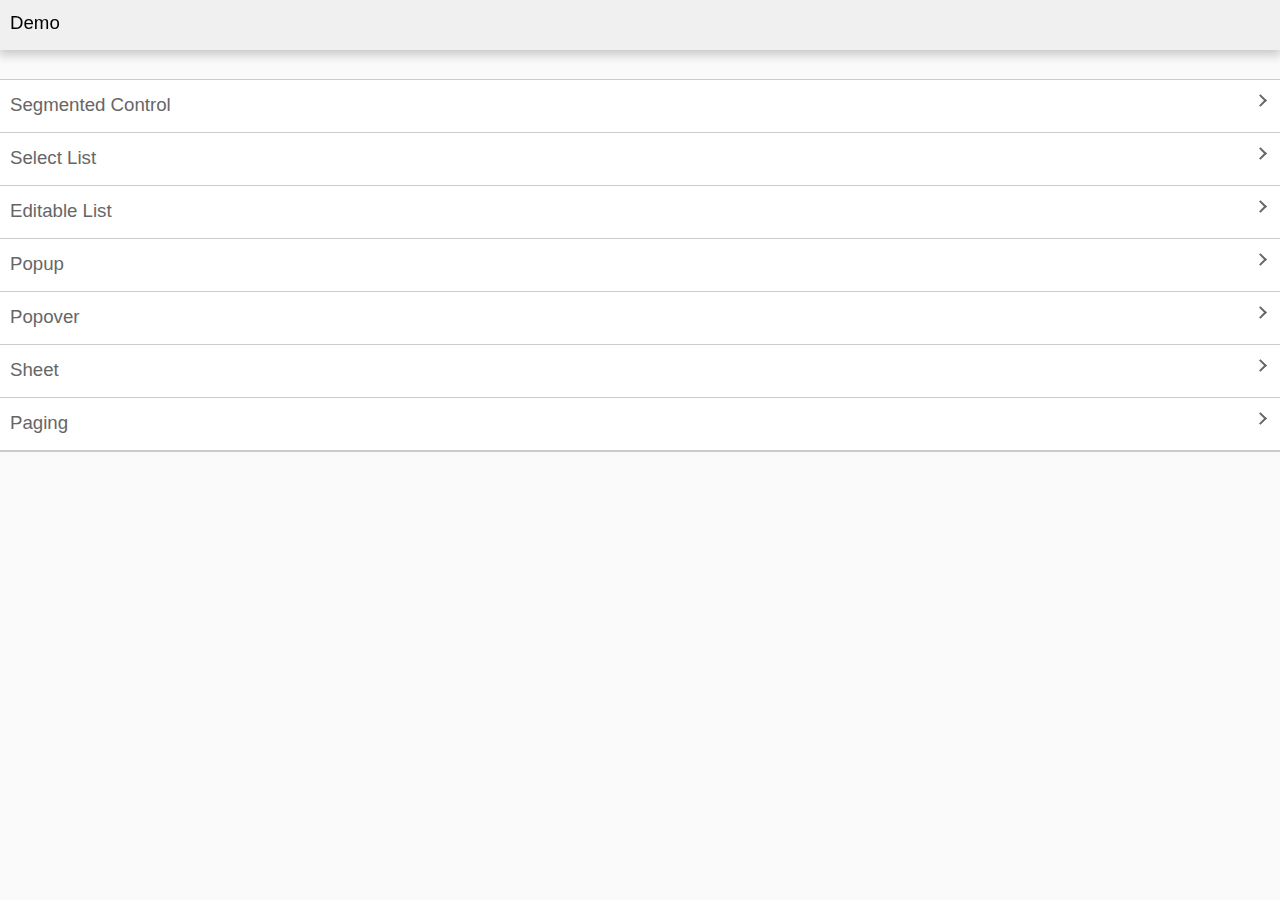
<file: chocolatechip-ui-master-package/demo/demo-android.html>
<!DOCTYPE html>
<html lang="en">
<head>
  <meta charset="utf-8">
  <meta name="viewport" content="initial-scale=1.0, maximum-scale=1.0, user-scalable=no">
  <meta name="apple-mobile-web-app-capable" content="yes">
  <meta name="mobile-web-app-capable" content="yes">
  <meta name="msapplication-tap-highlight" content="no">
  <title>ChocolateChip-UI Android</title>
  <link rel="stylesheet" href="../chui/chui-android-3.9.2.css">
  <script src="http://code.jquery.com/jquery-2.1.4.min.js"></script>
  <script src="../chui/chui-3.9.2.js"></script>
  <style>
    .icon {
      height: 40px;
      width: 40px;
      background-repeat: no-repeat;
      background-position: center center;
      background-size: auto 70%;
    }
    .icon.weather {
      background-color: #29abe2;
      background-image: url(../images/app-icons/weather.png);
      background-size: 70% auto;
    }
    .icon.mail {
      background-color: #52c5d0;
      background-image: url(../images/app-icons/mail.png);
      background-size: 70% auto;
    }
    .icon.music {
      background-color: #f38133;
      background-image: url(../images/app-icons/music.png);
    }
    .icon.browser {
      background-color: #ed453a;
      background-image: url(../images/app-icons/browser.png);
    }
    .icon.app {
      background-color: #6ec05c;
      background-image: url(../images/app-icons/app.png);
    }
    /* Border Radius for each OS: */
    .isiOS .icon {
      border-radius: 10px;
    }
    .isAndroid .icon {
      border-radius: 50%;
    }
    .isWindows .icon {
      border-radius: 0;
    }
    .isWindows p {
      color: #fff;
    }
    
    /* Popup Demo Styles */
    #popupMessageTarget {
      opacity: 0;
      font-size: 12pt;
      line-height: 14pt;
      font-family: 'HelveticaNeue-Light';
      padding: 0 15px;
      margin: 0;
    }
    .animatePopupMessage {
      -webkit-animation-duration: 2s;
      -webkit-animation-timing-function: linear;
      -webkit-animation-name: updatePopupMessage;
    }
    
    @-webkit-keyframes updatePopupMessage {
      0% { opacity: 0; }
      20% { opacity: 1; }
      90% { opacity: 1; }
      100% { opacity: 0; }
    }
    @keyframes updatePopupMessage {
      0% { opacity: 0; }
      20% { opacity: 1; }
      90% { opacity: 1; }
      100% { opacity: 0; }
    }
    .popover-buttons {
      margin-bottom: 20px;
      padding: 0 40px;
      display: -webkit-box;
      display: -webkit-flex;
      display: flex;
      -webkit-pack: distribute !important;
      -webkit-justify-content: space-around !important;
      justify-content: space-around !important;
    }
    .isWindows section > .popover-buttons > button:first-of-type,
    .isWindows section > .popover-buttons > button:last-of-type {
      background-color: #000;
      border-color: #fff;
      border-radius: 0 !important;
      border-top-left-radius: 0 !important;
      border-bottom-left-radius: 0 !important;
      border-top-right-radius: 0 !important;
      border-bottom-right-radius: 0 !important;
    }
    .isWindows section > .popover-buttons > button:hover {
      background-color: #fff;
      color: #000;
      border-color: #000 !important;
    }
    .isAndroid .popover-buttons > button {
      border-radius: 0 !important;
    }
    .isWindows #switches li.comp > div {
      -ms-flex: 1;
      flex: 1;
    }
  </style>
  <script type="text/javascript">
    $(function() {
      
      ////////////////////
      // Segmented Control
      ////////////////////
      $('.segmented').UIPanelToggle('#toggle-panels',function(){$.noop;});
       
      //////////////
      // Select List
      //////////////
      if (window.jQuery) {
        if ($('.select li').is('.selected')) {
          $("#select-response").html($('.select li.selected')[0].textContent);
        }       
       } else {
        if ($('.select li').is('.selected')[0]) {
          $("#select-response").html($('.select li').is('.selected')[0].textContent);
        }       
      }

      // Select list callback:
      $('.list.select').UISelectList({
         selected: 0,
         callback: function() {
           $("#select-response").html($(this).text());
         }
       });
       
       /////////////////
       // Switch Control
       /////////////////
       
       // Define switches
      var sleepSwitch = {
        id : "sleepSwitch",
        state : "on",
        name : "activity.choice",
        value: "sleep"
      };
      var vacationSwitch = {
        id : "vacationSwitch",
        state : "off",
        name : "activity.choice",
        value : "vacation"
      };
      var breakfastSwitch = {
        id : "breakfastSwitch",
        state : "off",
        name : "activity.choice",
        value : "breakfast"
      };
      
      // Insert switches into list:
      $('#switches aside').each(function(ctx, idx) {
        var temp;
        if (window.jQuery) {
          temp = ctx;
          ctx = idx;
          idx = temp;
        }
        switch (idx){
          case 0:
            $(ctx).prepend($.UICreateSwitch(sleepSwitch));
            break;
          case 1:
            $(ctx).prepend($.UICreateSwitch(vacationSwitch));
            break;
          case 2:
            $(ctx).prepend($.UICreateSwitch(breakfastSwitch));
            break;
        }
      })
      // Initialize switches:
      $('.switch').UISwitch();
      
      
      // Set response to last checked switch for page load state:
      $('.switch').each(function(ctx, idx) {
        if (window.jQuery) ctx = idx;
        if (ctx.classList.contains('on')) {
          $('#switch-response').html($(ctx).find('input').val());
        }
      });
      
      // Set switch's checkbox value:
      var handleSwitch = function(_switch) {
        var value = '';
        if (_switch.classList.contains('on')) {
          value = $(_switch).find('input').val();
          $('#switch-response').html(value);
        } else {
          $('#switch-response').empty();
        }
      };
      $.body.on('singletap', '.switch', function() {
        handleSwitch(this);
      });
      
      ////////////////////
      // Setup Range Input
      ////////////////////
      $('#rangeValue1').html($('#rangeControl1').val());
      $('#rangeControl1').on('input', function() {
        $('#rangeValue1').html($(this).val());
      });
      
      $('#rangeValue2').html($('#rangeControl2').val());
      $('#rangeControl2').on('input', function() {
        $('#rangeValue2').html($(this).val());
      });    
      
      ////////////////
      // Stepper Setup
      ////////////////  
      $('#digits').UIStepper({  
        start: 1,
        end: 8,
        defaultValue: 3
      });
      
       ///////////////////////
       // Setup Deletable list
       ///////////////////////
       $('#deletables').UIEditList({
          callback: function(item) {
            var text = $(item).siblings('h3').text();
            $('#deletable-response').html('You deleted: <strong>' + text + '</strong>');
          }
        });

        ///////////////////
        // Initialize Popup
        ///////////////////
        $("#openPopup").bind("singletap", function() {
          $.UIPopup({
            id: "warning",
            title: 'Attention Viewers!', 
            message: 'The performance of "Merchant of Venice", Act 4 scene 1, will begin shortly. Thank you for your patience.', 
            cancelButton: 'Skip', 
            continueButton: 'Stay', 
            callback: function() {
              var popupMessageTarget = document.querySelector('#popupMessageTarget');
              popupMessageTarget.textContent = 'Thanks for staying with us a bit longer.';
              popupMessageTarget.className = "";
              popupMessageTarget.className = "animatePopupMessage";
            }
          });
        });
      
        //////////////////////
        // Setup for Popovers:
        //////////////////////
      
        // Content for Popovers:
        var popover1Content = "<ul class='list'><li><h3>Apples</h3></li><li><h3>Oranges</h3></li><li><h3>Bananas</h3></li><li><h3>Pears</h3></li><li><h3>Plums</h3></li><li><h3>Cherries</h3></li><li><h3>Apricots</h3></li><li><h3>Lemons</h3></li><li><h3>Peaches</h3></li><li><h3>Pineapples</h3></li><li><h3>Strawberries</h3></li><li><h3>Guavas</h3></li><li><h3>Grapefruit</h3></li></ul>";
          
        var popover2Content = "<ul class='list'><li><h3>Cake</h3></li><li><h3>Ice cream</h3></li><li><h3>Pies</h3></li><li><h3>Tiramisu</h3></li><li><h3>Cupcakes</h3></li><li><h3>Donuts</h3></li><li><h3>Cookies</h3></li><li><h3>Cobbler</h3></li><li><h3>Crepes</h3></li><li><h3>Tarts</h3></li><li><h3>Custard</h3></li><li><h3>Pudding</h3></li><li><h3>Fudge</h3></li><li><h3>Turnovers</h3></li><li><h3>Eclairs</h3></li></ul>";
            
        // Callback for Popovers:
        var fillPopover1 = function(popover) {
          // Populate Popover with content:
          $('.popover').find('section').append(popover1Content);
          popoverEventHandler();
        };
          
        var fillPopover2 = function(popover) {
          // Populate Popover with content:
          $('.popover').find('section').append(popover2Content);
          popoverEventHandler();
        };
          
        var popoverEventHandler = function(whichPopover) {
          // Attach event to catch user interaction.
          // Use singletap to allow user to scroll content.
          $('.popover').on('singletap', function(e) {
            var results;
            if (whichPopover === 'fruitsPopover') {
              results = '#fruitsChoice';
            } else if(whichPopover === 'dessertsPopover') {
              results = '#dessertsChoice';
            }
            var listItem;
            if (e.target.nodeName === 'LI') {
              $(results).html(e.target.textContent.trim());
            } else {
              listItem = $(e.target).closest('li')[0];
              $(results).html(listItem.textContent.trim());
            }
            $.UIPopoverClose();
          });
        };
        $('#showPopover1').on('singletap', function() {
          var trigger = this;
          $.UIPopover({
            title: 'Fruits',
            trigger: trigger,
            content: popover1Content,
            callback: function() {
              popoverEventHandler('fruitsPopover');
            }
          });
        });
        $('#showPopover2').on('singletap', function() {
          var trigger = this;
          $.UIPopover({
            title: 'Desserts',
            trigger: trigger,
            content: popover2Content,
            callback: function() {
              popoverEventHandler('dessertsPopover');
            }
          });
        });
        
        ///////////////////////////
        // Setup Horizontal Paging:
        ///////////////////////////
        $.UIPaging();
        
        //////////////
        // Setup Sheet
        //////////////
        $.UISheet();
        $('.sheet').find('section').append('<h2>Available Options</h2>');
        $('.sheet').find('section').append("<ul class='list'></li>");
        var list = $('.sheet .list');
        list.append('<li><button class="action" href="javascript:void(null)">Save</button></li>');
        list.append('<li><button class="action" href="javascript:void(null)">Delete</button></li>');
        list.append('<li><button class="action" href="javascript:void(null)">Cancel</button></li>');
        list.on('singletap', 'button', function() {
          $.UIHideSheet();
        });
      // Initialize button to show sheet:
      $('#showSheet').on('singletap', function() {
        $.UIShowSheet();
      });
      $('#sheetBackButton').on($.eventStart, function() {
        $.UIHideSheet();
      });
    });
  </script>
  <style>
    #select-response,
    #switch-response,
    #deletable-response,
    #fruitsChoice,
    #dessertsChoice {
      color: #007aff;
      text-transform: capitalize;
    }
    .sheet button {
      min-width: 200px;
      width: 80%;
    }
  </style>
</head>
<body>
  <nav>
    <h1>Demo</h1>
  </nav>
  <article id="main" class="current">
    <section>
      <ul class='list'>
        <li data-goto="segmented-article" class='nav'>
          <h3>Segmented Control</h3>
        </li>
        <li data-goto="select-article" class='nav'>
          <h3>Select List</h3>
        </li>
        <li data-goto="deletable-article" class='nav'>
          <h3>Editable List</h3>
        </li>
        <li data-goto="popup-article" class='nav'>
          <h3>Popup</h3>
        </li>
        <li data-goto="popover-article" class='nav'>
          <h3>Popover</h3>
        </li>
        <li data-goto="sheet-article" class='nav'>
          <h3>Sheet</h3>
        </li>
        <li data-goto="paging-article" class='nav'>
          <h3>Paging</h3>
        </li>
      </ul>
    </section>
  </article>
  <nav>
    <button class='back'>Demo</button>
    <h1>Segmented Control</h1>
  </nav>
  <article id='segmented-article' class='next'>
    <section>
      <div class='horizontal centered'>
        <div class='segmented'>
          <button class='selected'>Switch</button>
          <button>Range</button>
          <button>Stepper</button>
        </div>
      </div>
      <div id="toggle-panels">
        <div id='switches'>
          <h2>Switch</h2>
          <ul class='list'>
            <li class='comp'>
              <div>
                <h3>Sleep</h3>
              </div>
              <aside>
              </aside>
            </li>
          </ul>
          <ul class='list'>
            <li class='comp'>
              <div>
                <h3>Vacation</h3>
              </div>
              <aside>
              </aside>
            </li>
          </ul>
          <ul class='list'>
            <li class='comp'>
              <div>
                <h3>Breakfast</h3>
              </div>
              <aside>
              </aside>
            </li>
          </ul>
          <p><span>Response: </span><span id="switch-response"></span></p>

        </div>
        <div>
          <h2>Range</h2>
          <ul class='list'>
            <li>
              <h3>Point for Point Increase<span></span></h3>
              <div>
                <label>Current Value: <span id='rangeValue1'></span></label>
                <input type="range" id="rangeControl1" value="10" min="0" max="40">
              </div>
            </li>
          </ul>
          <ul class='list' ui-li-order="stacked" ui-kind='grouped'>
            <li>
              <h3>With Steps of 5<span></span></h3>
              <div>
                <label>Current Value: <span id='rangeValue2'></span></label>
                <input type="range" id="rangeControl2" step='5' value="20" min="0" max="40">    
              </div>
            </li>
          </ul>
        </div>
        <div>
          <h2>Stepper: 1-8 limit</h2>
          <ul class='list'>
            <li>
              <h3>Choose a value:</h3>
              <span class='stepper' id="digits"></span>
            </li>
          </ul>
          <p>The stepper is used for presenting the user with a very small range of values. If you have a large range, consider using a normal HTML select box. This will give the user the appropriate interface for each Operating System.</p>
        </div>
      </div>
    </section>
  </article>
  <nav>
    <button class='back'>Demo</button>
    <h1>Select List</h1>
  </nav>
  <article id='select-article' class='next'>
    <section>
      <ul class='list select'>
        <li class='selected'>
          <h3>Go eat something</h3>
        </li>
        <li>
          <h3>Take a nap</h3>
        </li>
        <li>
          <h3>Get some work done</h3>
        </li>
        <li>
          <h3>Play a game</h3>
        </li>
      </ul>
      <p><strong>You are going to: </strong><span id="select-response"></span></p>
    </section>
  </article>
  <nav>
    <button class='back'>Demo</button>
    <h1>Editable List</h1>
  </nav>
  <article id='deletable-article' class='next'>
    <section>
      <h2>Touch "Edit" to enable deletion</h2>
      <ul class='list' id='deletables'>
        <li>
          <h3>People</h3>
        </li>
        <li>
          <h3>Places</h3>
        </li>
        <li>
          <h3>Things</h3>
        </li>
        <li>
          <h3>Animals</h3>
        </li>
        <li>
          <h3>Food</h3>
        </li>
      </ul>
      <p id='deletable-response'></p>
    </section>
  </article>
  <nav>
    <button class='back'>Demo</button>
    <h1>Popup</h1>
    <button class='align-flush' id="openPopup">Open</button>
  </nav>
  <article id='popup-article' class='next'>
    <section>
      <p id='popupMessageTarget' class='attentionGrapper'></p>
      <h2>The Merchant of Venice</h2>
      <ul class='list'>
        <li>
          <h3>Speaker: Portia</h3>
          <h4>Audience: Shylock</h4>
          <p>The quality of mercy is not strained. 
It droppeth as the gentle rain from heaven upon the place beneath. It is twice blest: It blesseth him that gives and him that takes. Tis mightiest in the mightiest; it becomes the throned monarch better than his crown. His scepter shows the force of temporal power, the attribute to awe and majesty, wherein doth sit the dread and fear of kings. But mercy is above this sceptered sway; it is enthroned in the hearts of kings; it is an attribute of God himself; and earthly power doth then show like God's when mercy seasons justice.</p>
        </li>
      </ul>
      <p>Portia's entreaty to Shylock to show mercy to Antonio.</p>
    </section>
  </article>
  <nav>
    <button class='back'>Demo</button>
    <h1>Popover</h1>
  </nav>
  <article id='popover-article' class='next'>
    <section>
      <div class='horizontal centered popover-buttons'>
        <button class='show-popover' id="showPopover1">Fruits</button>
        <button class='show-popover' id="showPopover2">Desserts</button>
      </div>
      <ul class='list'>
        <li>
          <h3>Example of popovers</h3>
          <h4>Click either button above to launch a popover.</h4>
        </li>
      </ul>
      <h2>Your Choices</h2>
      <ul class="list" id='popover-choices'>
         <li>
           <h3>Fruits:</h3>
           <h4 id="fruitsChoice"></h4>
         </li>
         <li>
           <h3>Desserts:</h3>
           <h4 id="dessertsChoice"></h4>
         </li>
      </ul>
    </section>
  </article>
  <nav>
    <button class='back' id='sheetBackButton'>Demo</button>
    <h1>Sheet</h1>
    <button class='align-flush' id='showSheet'>Show</button>
  </nav>
  <article id='sheet-article' class='next'>
    <section>
      <h2>Music</h2>
      <ul class='list'>
        <li class='comp'>
          <aside>
            <img title='Imagine Dragons' src="../images/music/Imagine Dragons.jpg" height="80px">
          </aside>
          <div>
            <h3>Imagine Dragons</h3>
            <h4>Radioactive</h4>
            <p>Lorem ipsum dolor sit amet, consectetur adipisicing elit, sed do eiusmod tempor incididunt.</p>
          </div>
          <aside>
            <span class='show-detail'></span>
          </aside>
        </li>
        <li class='comp'>
          <aside>
            <img title='Hurry and Harm' src="../images/music/Hurry and Harm.jpg" height="80px">
          </aside>
          <div>
            <h3>The Hurry and the Harm</h3>
            <h4>Hurt</h4>
            <p>Sed ut perspiciatis unde omnis iste natus error sit voluptatem accusantium doloremque laudantium.</p>
          </div>
          <aside>
            <span class='show-detail'></span>
          </aside>
        </li>
        <li class='comp'>
          <aside>
            <img title='Permanent' src="../images/music/Permanent.jpg" height="80px">
          </aside>
          <div>
            <h3>David Cook</h3>
            <h4>Permanent</h4>
            <p>Nemo enim ipsam voluptatem quia voluptas sit aspernatur aut odit aut fugit, sed quia consequuntur magni.</p>
          </div>
          <aside>
            <span class='show-detail'></span>
          </aside>
        </li>
        <li class='comp'>
          <aside>
            <img title='Kiss' src="../images/music/Kiss.jpg" height="80px">
          </aside>
          <div>
            <h3>Kiss</h3>
            <h4>This Kiss</h4>
            <p>At vero eos et accusamus et iusto odio dignissimos ducimus qui blanditiis praesentium voluptatum.</p>
          </div>
          <aside>
            <span class='show-detail'></span>
          </aside>
        </li>
        <li class='comp'>
          <aside>
            <img title='Willy Moon' src="../images/music/Willy Moon.jpg" height="80px">
          </aside>
          <div>
            <h3>Willy Moon</h3>
            <h4>Yeah Yeah</h4>
            <p>Temporibus autem quibusdam et aut officiis debitis aut rerum necessitatibus saepe eveniet ut et voluptates repudiandae sint et molestiae non recusandae.</p>
          </div>
          <aside>
            <span class='show-detail'></span>
          </aside>
        </li>
      </ul>    
    </section>
  </article>
  <nav>
    <button class='back'>Demo</button>
    <h1>Paging</h1>
    <div class='segmented paging horizontal align-flush'>
       <button title='previous panel'></button>
       <button title='next panel'></button>
    </div>
  </nav>
  <article id='paging-article' class='next paging'>
    <section>      
      <ul class='list'>
        <li class='nav'>
          <h3>People</h3>
          <h4>Your Friends</h4>
          <p>Lorem ipsum dolor sit amet, consectetur adipisicing elit, sed do eiusmod tempor incididunt ut labore et dolore magna aliqua. Ut enim ad minim veniam, quis nostrud exercitation ullamco laboris nisi ut aliquip ex ea.</p>
        </li>
        <li class='nav'>
          <h3>Places</h3>
          <h4>Interesting Destinations</h4>
          <p>Sed ut perspiciatis unde omnis iste natus error sit voluptatem accusantium doloremque laudantium, totam rem aperiam, eaque ipsa quae ab illo inventore veritatis et quasi architecto beatae vitae dicta sunt explicabo.</p>
        </li>
        <li class='nav'>
          <h3>Things</h3>
          <h4>Stuff that's Just Weird</h4>
          <p>Nemo enim ipsam voluptatem quia voluptas sit aspernatur aut odit aut fugit, sed quia consequuntur magni dolores eos qui ratione voluptatem sequi nesciunt. Neque porro quisquam est, qui dolorem ipsum quia dolor sit amet.</p>
        </li>
        <li class='nav'>
          <h3>Animals</h3>
          <h4>Critters from Around the Globe</h4>
          <p>At vero eos et accusamus et iusto odio dignissimos ducimus qui blanditiis praesentium voluptatum deleniti atque corrupti quos dolores et quas molestias excepturi sint occaecati cupiditate non provident.</p>
        </li>
        <li class='nav'>
          <h3>Food</h3>
          <h4>Restaurants</h4>
          <p>Temporibus autem quibusdam et aut officiis debitis aut rerum necessitatibus saepe eveniet ut et voluptates repudiandae sint et molestiae non recusandae. Itaque earum rerum hic tenetur a sapiente delectus, ut aut reiciendis voluptatibus.</p>
        </li>
      </ul>
    </section>
    <section>
      <ul class='list'>
        <li class='show-detail' href='javascript:void(null)'>
          <img title='Blues' src="../images/music/Willy Moon.jpg" height='100px'>
          <h3>Willy Moon</h3>
          <h4>Yeah Yeah</h4>
          <p>Temporibus autem quibusdam et aut officiis debitis aut rerum necessitatibus saepe eveniet ut et voluptates repudiandae sint et molestiae non recusandae. Itaque earum rerum hic tenetur a sapiente delectus, ut aut reiciendis voluptatibus.</p>
        </li>
        <li class='show-detail' href='javascript:void(null)'>
          <img title='Classical' src="../images/music/The Olms.jpg" height='100px'>
          <h3>The Olms</h3>
          <h4>Wanna Feel It</h4>
          <p>Sed ut perspiciatis unde omnis iste natus error sit voluptatem accusantium doloremque laudantium, totam rem aperiam, eaque ipsa quae ab illo inventore veritatis et quasi architecto beatae vitae dicta sunt explicabo.</p>
        </li>
        <li class='show-detail' href='javascript:void(null)'>
          <img title='iTunes' src="../images/music/Kiss.jpg" height='100px'>
          <h3>Kiss</h3>
          <h4>This Kiss</h4>
          <p>At vero eos et accusamus et iusto odio dignissimos ducimus qui blanditiis praesentium voluptatum deleniti atque corrupti quos dolores et quas molestias excepturi sint occaecati cupiditate non provident.</p>
        </li>
        <li class='show-detail' href='javascript:void(null)'>
          <img title='Killers' src="../images/music/Permanent.jpg" height='100px'>
          <h3>David Cook</h3>
          <h4>Permanent</h4>
          <p>Nemo enim ipsam voluptatem quia voluptas sit aspernatur aut odit aut fugit, sed quia consequuntur magni dolores eos qui ratione voluptatem sequi nesciunt. Neque porro quisquam est, qui dolorem ipsum quia dolor sit amet.</p>
        </li>
        <li class='show-detail' href='javascript:void(null)'>
          <img title='Killers' src="../images/music/Imagine Dragons.jpg" height='100px'>
          <h3>Imagine Dragons</h3>
          <h4>Radioactive</h4>
          <p>Lorem ipsum dolor sit amet, consectetur adipisicing elit, sed do eiusmod tempor incididunt ut labore et dolore magna aliqua. Ut enim ad minim veniam, quis nostrud exercitation ullamco laboris nisi ut aliquip ex ea.</p>
        </li>
      </ul>  
    </section>  
    <section>
      <h2>Music</h2>
      <ul class='list'>
        <li class='comp'>
          <aside>
            <img title='Imagine Dragons' src="../images/music/Imagine Dragons.jpg" height="80px">
          </aside>
          <div>
            <h3>Imagine Dragons</h3>
            <h4>Radioactive</h4>
            <p>Lorem ipsum dolor sit amet, consectetur adipisicing elit, sed do eiusmod tempor incididunt ut labore et dolore magna aliqua. Ut enim ad minim veniam, quis nostrud exercitation ullamco laboris nisi ut aliquip ex ea.</p>
          </div>
          <aside>
            <span class='show-detail'></span>
          </aside>
        </li>
        <li class='comp'>
          <aside>
            <img title='Hurry and Harm' src="../images/music/Hurry and Harm.jpg" height="80px">
          </aside>
          <div>
            <h3>The Hurry and the Harm</h3>
            <h4>Hurt</h4>
            <p>Sed ut perspiciatis unde omnis iste natus error sit voluptatem accusantium doloremque laudantium, totam rem aperiam, eaque ipsa quae ab illo inventore veritatis et quasi architecto beatae vitae dicta sunt explicabo.</p>
          </div>
          <aside>
            <span class='show-detail'></span>
          </aside>
        </li>
        <li class='comp'>
          <aside>
            <img title='Permanent' src="../images/music/Permanent.jpg" height="80px">
          </aside>
          <div>
            <h3>David Cook</h3>
            <h4>Permanent</h4>
            <p>Nemo enim ipsam voluptatem quia voluptas sit aspernatur aut odit aut fugit, sed quia consequuntur magni dolores eos qui ratione voluptatem sequi nesciunt. Neque porro quisquam est, qui dolorem ipsum quia dolor sit amet.</p>
          </div>
          <aside>
            <span class='show-detail'></span>
          </aside>
        </li>
        <li class='comp'>
          <aside>
            <img title='Kiss' src="../images/music/Kiss.jpg" height="80px">
          </aside>
          <div>
            <h3>Kiss</h3>
            <h4>This Kiss</h4>
            <p>At vero eos et accusamus et iusto odio dignissimos ducimus qui blanditiis praesentium voluptatum deleniti atque corrupti quos dolores et quas molestias excepturi sint occaecati cupiditate non provident.</p>
          </div>
          <aside>
            <span class='show-detail'></span>
          </aside>
        </li>
        <li class='comp'>
          <aside>
            <img title='Willy Moon' src="../images/music/Willy Moon.jpg" height="80px">
          </aside>
          <div>
            <h3>Willy Moon</h3>
            <h4>Yeah Yeah</h4>
            <p>Temporibus autem quibusdam et aut officiis debitis aut rerum necessitatibus saepe eveniet ut et voluptates repudiandae sint et molestiae non recusandae. Itaque earum rerum hic tenetur a sapiente delectus, ut aut reiciendis voluptatibus.</p>
          </div>
          <aside>
            <span class='show-detail'></span>
          </aside>
        </li>
      </ul>    
    </section>
    <section>
      <ul class='list'>
        <li class='switched'>
          <h3>People</h3>
          <h4>Your Friends</h4>
        </li>
        <li class='switched'>
          <h3>Places</h3>
          <h4>Interesting Destinations</h4>
        </li>
        <li class='switched'>
          <h3>Funny Animals</h3>
          <h4>Critters from Around the Globe</h4>
        </li>
        <li class='switched'>
          <h3>Food</h3>
          <h4>Recipes</h4>
        </li>
        <li class='switched'>
          <h3>Good Eats</h3>
          <h4>Restaurants</h4>
        </li>
      </ul>  
    </section>
    <section>
      <ul class='list'>
        <li class='comp'>
          <div>
            <h3>People</h3>
          </div>
          <aside>
            <h4>Your Friends</h4>
            <span class='date-time'>Monday</span>
            <span class='nav'></span>
          </aside>
        </li>
        <li class='comp'>
          <div>
            <h3>Places</h3>
          </div>
          <aside>
            <h4>Interesting Destinations</h4>
            <span class='date-time'>3/14/10</span>
            <span class='nav'></span>
          </aside>
        </li>
        <li class='comp'>
          <div>
            <h3>Funny Animals</h3>
          </div>
          <aside>
            <h4>Critters from Around the Globe</h4>
            <span class='date-time'>12:30 PM</span>
            <span class='nav'></span>
          </aside>
        </li>
        <li class='comp'>
          <div>
            <h3>Food</h3>
          </div>
          <aside>
            <h4>Recipes</h4>
            <span class='date-time'>Noon</span>
            <span class='nav'></span>
          </aside>
        </li>
        <li class='comp'>
          <div>
            <h3>Good Eats</h3>
          </div>
          <aside>
            <h4>Restaurants</h4>
            <span class='date-time'>Next Week</span>
            <span class='nav'></span>
          </aside>
        </li>
      </ul>  
    </section>
    <section>
      <ul class='list'>
        <li class='comp'>
          <div>
            <h3>People</h3>
          </div>
          <aside>
            <h4>Your Friends</h4>
            <span class='counter'>22</span>
            <span class='nav'></span>
          </aside>
        </li>
        <li class='comp'>
          <div>
            <h3>Places</h3>
          </div>
          <aside>
            <h4>Destinations</h4>
            <span class='counter'>32</span>
            <span class='nav'></span>
          </aside>
        </li>
        <li class='comp'>
          <div>
            <h3>Animals</h3>
          </div>
          <aside>
            <h4>Funny Critters</h4>
            <span class='counter'>5</span>
            <span class='nav'></span>
          </aside>
        </li>
        <li class='comp'>
          <div>
            <h3>Food</h3>
          </div>
          <aside>
            <h4>Recipes</h4>
            <span class='counter'>43</span>
            <span class='nav'></span>
          </aside>
        </li>
        <li class='comp'>
          <div>
            <h3>Good Eats</h3>
          </div>
          <aside>
            <h4>Restaurants</h4>
            <span class='counter'>129</span>
            <span class='nav'></span>
          </aside>
        </li>
      </ul>  
    </section>
    <section>
      <ul class='list'>
        <li class='comp'>
          <aside>
            <span class='icon weather'></span>
          </aside>
          <div>
            <h3>Weather</h3>
          </div>
          <aside>
            <h4>Alerts</h4>
            <span class='counter'>2</span>
            <span class='nav'></span>
          </aside>
        </li>
        <li class='comp'>
          <aside>
            <span class='icon music'></span>
          </aside>
          <div>
            <h3>Music</h3>
          </div>
          <aside>
            <h4>New Purchases</h4>
            <span class='counter'>16</span>
            <span class='nav'></span>
          </aside>
        </li>
        <li class='comp'>
          <aside>
            <span class='icon mail'></span>
          </aside>
          <div>
            <h3>Mail</h3>
          </div>
          <aside>
            <h4>New</h4>
            <span class='counter'>134</span>
            <span class='nav'></span>
          </aside>
        </li>
        <li class='comp'>
          <aside>
            <span class='icon browser'></span>
          </aside>
          <div>
            <h3>Browser</h3>
          </div>
          <aside>
            <h4>Bookmarks</h4>
            <span class='counter'>22</span>
            <span class='nav'></span>
          </aside>
        </li>
        <li class='comp'>
          <aside>
            <span class='icon app'></span>
          </aside>
          <div>
            <h3>Apps</h3>
          </div>
          <aside>
            <h4>Updates</h4>
            <span class='counter'>3</span>
            <span class='nav'></span>
          </aside>
        </li>
      </ul>
      <p>Example of icons in list items.</p>
    </section>
  </article>
</body>
</html>
</file>
<file: chocolatechip-ui-master-package/chui/chui-android-3.9.2.css>
/*
    pO\
   6  /\
     /OO\
    /OOOO\
   /OOOOOO\
  (OOOOOOOO)
   \:~==~:/

ChocolateChip-UI
ChUI-Android.css
Copyright 2015 Sourcebits www.sourcebits.com
License: MIT
Version: 3.9.2
*/
/*
  To create a custom theme, adjust the color for @primaryColor. If you want a secondary color, uncomment the line for @secondaryColor and set it's value to what you want.
*/
.attentionGrapper {
  color: #007aff !important;
}
/* 
  Flex parameters:
  #flex > .display(<flex> | <inline-flex>);
  #flex > .flex-direction(row | row-reverse | column | column-reverse);
  #flex > .justify-content(flex-start | flex-end | center | space-between | space-around);
  #flex > .align-content(flex-start | flex-end | center | space-between | space-around | stretch);
  #fkex > .flex(none | [ <flex-grow> <flex-shrink> | <flex-basis> ]);
*/
.cloak > * {
  display: none;
}
@keyframes backButtonRipple {
  0% {
    box-shadow: inset 0 0 0 rgba(0, 0, 0, 0);
  }
  50% {
    box-shadow: inset 0 0 40px rgba(0, 0, 0, 0.25), 0 0 10px rgba(0, 0, 0, 0.25);
  }
  90% {
    box-shadow: inset 0 0 40px rgba(0, 0, 0, 0.15), 0 0 3px rgba(0, 0, 0, 0.25);
  }
  100% {
    box-shadow: inset 0 0 0 rbga(0, 0, 0, 0), 0 0 0 rgba(0, 0, 0, 0);
  }
}
@keyframes tapRipple {
  0% {
    background-size: 0% 100%;
  }
  50% {
    background-size: 100% 500%;
  }
  100% {
    background-size: 1100% 1100%;
  }
}
/* ==============================
   Body
   =========================== */
html,
body {
  padding: 0;
  margin: 0;
  position: absolute;
  top: 0;
  right: 0;
  bottom: 0;
  left: 0;
  overflow: hidden;
  -webkit-font-smoothing: subpixel-antialiased;
}
body {
  /* Change background color for your app: */
  background-color: #fafafa;
  -webkit-user-select: none;
  -webkit-tap-highlight-color: transparent;
}
html,
body,
h1,
h2,
h3,
h4,
h5,
p,
div,
span,
ul,
ol,
li,
pre,
blockquote,
article,
section,
nav,
aside,
header,
footer,
address,
dl,
tdt,
dd,
figure,
figcaption,
a,
em,
strong,
abbr,
time,
code,
sup,
sub,
i,
b,
u,
ruby,
table,
thead,
tbody,
th,
tr,
td,
label,
input,
button,
select,
option,
textarea,
menu,
body {
  font: 100 14px/18px Roboto, SegoeWP, HelveticaNeue, sans-serif;
}
/* ==============================
   Article (view) styles      
   =========================== */
article {
  position: absolute;
  top: 52px;
  right: 0;
  bottom: 0;
  left: 0;
  padding-top: 1px;
  -webkit-transition: all 0.45s ease-out;
  -moz-transition: all 0.45s ease-out;
  transition: all 0.45s ease-out;
  overflow-x: hidden;
  overflow-y: auto;
  -webkit-overflow-scrolling: touch;
  display: -moz-box;
  display: flex;
  display: -webkit-flex;
  display: -webkit-box;
  -webkit-box-orient: vertical;
  -moz-box-orient: vertical;
  -webkit-flex-direction: column;
  flex-direction: column;
  -moz-box-pack: center;
  -webkit-justify-content: center;
  justify-content: center;
  -webkit-box-align: start;
  -moz-box-align: start;
  -webkit-align-items: flex-start;
  align-items: flex-start;
  z-index: 1111111;
}
article > section {
  background-color: #fafafa;
}
.hide-navbars article {
  top: 0;
}
/* ==============================
   Article navigation states    
   =========================== */
.current {
  -webkit-transform: translate3d(0, 0, 0);
  -moz-transform: translate3d(0, 0, 0);
  transform: translate3d(0, 0, 0);
}
.next {
  -webkit-transform: translate3d(105%, 0, 0);
  -moz-transform: translate3d(105%, 0, 0);
  transform: translate3d(105%, 0, 0);
}
.previous {
  -webkit-transform: translate3d(0, 0, 0);
  -moz-transform: translate3d(0, 0, 0);
  transform: translate3d(0, 0, 0);
}
html[dir=rtl] .current {
  -webkit-transform: translate3d(0, 0, 0);
  -moz-transform: translate3d(0, 0, 0);
  transform: translate3d(0, 0, 0);
}
html[dir=rtl] .next {
  -webkit-transform: translate3d(-100%, 0, 0);
  -moz-transform: translate3d(-100%, 0, 0);
  transform: translate3d(-100%, 0, 0);
}
html[dir=rtl] .previous {
  -webkit-transform: translate3d(105%, 0, 0);
  -moz-transform: translate3d(105%, 0, 0);
  transform: translate3d(105%, 0, 0);
}
body.isNativeAndroidBrowser .current {
  -webkit-transform: 0 0 0;
  -moz-transform: 0 0 0;
  transform: 0 0 0;
}
body.isNativeAndroidBrowser .next {
  -webkit-transform: 105% 0 0;
  -moz-transform: 105% 0 0;
  transform: 105% 0 0;
}
body.isNativeAndroidBrowser .previous {
  -webkit-transform: -100% 0 0;
  -moz-transform: -100% 0 0;
  transform: -100% 0 0;
}
html[dir=rtl] body.isNativeAndroidBrowser .current {
  -webkit-transform: translate3d(0, 0, 0);
  -moz-transform: translate3d(0, 0, 0);
  transform: translate3d(0, 0, 0);
}
html[dir=rtl] body.isNativeAndroidBrowser .next {
  -webkit-transform: translate3d(-100%, 0, 0);
  -moz-transform: translate3d(-100%, 0, 0);
  transform: translate3d(-100%, 0, 0);
}
html[dir=rtl] body.isNativeAndroidBrowser .previous {
  -webkit-transform: translate3d(105%, 0, 0);
  -moz-transform: translate3d(105%, 0, 0);
  transform: translate3d(105%, 0, 0);
}
/* ==============================
   Scrollers
   =========================== */
.scroller-vertical,
.scroller-horizontal {
  -webkit-box-flex: 1 !important;
  -moz-box-flex: 1 !important;
  -webkit-flex: 1 !important;
  flex: 1 !important;
  padding-bottom: 100px;
  overflow-x: hidden;
  overflow-y: auto;
  -webkit-overflow-scrolling: touch;
}
.scroller-horizontal {
  overflow-y: hidden;
  overflow-x: auto;
}
article > section,
.scroller-vertical {
  padding-top: 10px;
  padding-bottom: 100px;
  min-height: 100%;
  width: 100%;
}
article > section > :last-child::after,
.scroller-vertical > :last-child::after {
  margin-bottom: 100px;
}
/* ==============================
   Horizontal Panels
   =========================== */
.vertical,
li.comp > aside.vertical {
  display: -moz-box;
  display: flex;
  display: -webkit-flex;
  display: -webkit-box;
  -webkit-box-orient: vertical;
  -moz-box-orient: vertical;
  -webkit-flex-direction: column;
  flex-direction: column;
  -moz-box-pack: start;
  -webkit-justify-content: start;
  justify-content: flex-start;
  -webkit-box-align: start;
  -moz-box-align: start;
  -webkit-align-items: flex-start;
  align-items: flex-start;
}
.horizontal {
  display: -moz-box;
  display: flex;
  display: -webkit-flex;
  display: -webkit-box;
  -webkit-box-orient: horizontal;
  -moz-box-orient: horizontal;
  -webkit-flex-direction: row;
  flex-direction: row;
  -moz-box-pack: start;
  -webkit-justify-content: start;
  justify-content: flex-start;
  -webkit-box-align: start;
  -moz-box-align: start;
  -webkit-align-items: flex-start;
  align-items: flex-start;
}
.horizontal.centered {
  -webkit-box-orient: horizontal;
  -moz-box-orient: horizontal;
  -webkit-flex-direction: row;
  flex-direction: row;
  -moz-box-pack: center;
  -webkit-justify-content: center;
  justify-content: center;
  -webkit-box-align: start;
  -moz-box-align: start;
  -webkit-align-items: flex-start;
  align-items: flex-start;
}
/* ==============================
   Buttons                
   =========================== */
.align-flush {
  position: absolute;
  top: auto;
  bottom: auto;
  right: 10px;
  left: auto;
}
body.isNativeAndroidBrowser .align-flush {
  float: right;
}
button {
  text-transform: uppercase !important;
}
button:focus {
  outline: none;
}
button:not(.segment),
button:not(.back),
button:not(.backTo) {
  -webkit-appearance: none;
  box-shadow: none;
  border: none;
  color: #666666;
  display: -webkit-inline-box;
  display: -webkit-inline-flex;
  display: inline-flex;
  -webkit-box-orient: horizontal;
  -moz-box-orient: horizontal;
  -webkit-flex-direction: row;
  flex-direction: row;
  -moz-box-pack: center;
  -webkit-justify-content: center;
  justify-content: center;
  -webkit-box-align: center;
  -moz-box-align: center;
  -webkit-align-items: center;
  align-items: center;
  font-size: 12px;
  height: 40px;
  -webkit-box-sizing: border-box;
  -moz-box-sizing: border-box;
  box-sizing: border-box;
  -webkit-tap-highlight-color: transparent;
  -webkit-user-select: none;
  margin: 0px 10px;
  position: relative;
  cursor: pointer;
  text-align: center;
  text-decoration: none;
  padding: 12px 20px 10px;
  text-transform: uppercase;
  font-family: 'Roboto Regular', HeveticaNeue, Sans-serif;
  border-radius: 2px;
  -webkit-transition: all 0.35s ease-out;
  -moz-transition: all 0.35s ease-out;
  transition: all 0.35s ease-out;
  -webkit-animation-duration: 0.35s;
  -webkit-animation-timing-function: ease-out;
  animation-duration: 0.35s;
  animation-timing-function: ease-out;
  background-image: -webkit-radial-gradient(rgba(0, 0, 0, 0.125) 50%, rgba(0, 0, 0, 0) 60%);
  background-size: 0 0;
  background-repeat: no-repeat;
  background-position: center center;
  -webkit-animation-fill-mode: forwards;
}
button:not(.segment):focus,
button:not(.back):focus,
button:not(.backTo):focus {
  outline: none !important;
}
button:not(.segment).no-border,
button:not(.back).no-border,
button:not(.backTo).no-border {
  border: none !important;
}
button.action {
  color: #666666;
  background-color: #f5f5f5;
  margin: 0 auto;
  width: auto;
  height: 40px;
  min-width: 200px;
  max-width: 300px;
  margin: 20px auto;
  display: -webkit-box;
  display: -webkit-flex;
  display: flex;
}
section > button.action.action {
  margin: 20px auto;
}
.isDesktop button.action:hover {
  box-shadow: 0 3px 7px #666666;
  box-shadow: 0 5px 8px 2px rgba(0, 0, 0, 0.25);
}
button:not(.back),
button:not(.backTo) {
  background-image: -webkit-radial-gradient(circle, rgba(0, 0, 0, 0) 10%, rgba(0, 0, 0, 0.025) 10%);
  background-size: 1000% 1000%;
  background-repeat: no-repeat;
  background-position: center center;
  box-shadow: 0 1px 4px #666666;
  -webkit-animation-timing-function: ease-out;
  animation-timing-function: ease-out;
  -webkit-animation-duration: .5s;
  animation-duration: .5s;
  -webkit-animation-fill-mode: forwards;
  animation-fill-mode: forwards;
}
button:not(.back).selected,
button:not(.backTo).selected {
  animation-name: tapRipple;
  box-shadow: 0 5px 8px 2px rgba(0, 0, 0, 0.25);
}
nav > .back,
nav > .backTo {
  padding: 10px;
  text-align: left;
  background-color: transparent;
  background-image: none;
  background-image: -webkit-linear-gradient(left, #000000, #000000);
  background-image: linear-gradient(left, #000000, #000000);
  background-size: 19px 2px;
  background-repeat: no-repeat;
  background-position: 10px center;
  position: relative;
  overflow: visible;
  box-shadow: none;
  margin: 0 0 0 0;
  border: none;
  border-radius: 50%;
  width: 35px;
  height: 35px;
  -webkit-transition: all 0.4s ease-out;
  -moz-transition: all 0.4s ease-out;
  transition: all 0.4s ease-out;
  font-size: 0 !important;
  -webkit-animation-name: '';
  top: 12px;
  -webkit-animation-duration: 0.5s;
  -webkit-animation-timing-function: ease-out;
  -webkit-animation-fill-mode: forwards;
  animation-duration: .5s;
  animation-timing-function: ease-out;
  animation-fill-mode: forwards;
}
nav > .back:hover,
nav > .backTo:hover {
  -webkit-animation-name: backButtonRipple;
  animation-name: backButtonRipple;
  background-color: transparent !important;
}
nav > .back::before,
nav > .backTo::before {
  display: block;
  content: '';
  -webkit-mask-image: none !important;
  background-color: black;
  height: 2px;
  width: 14px;
  position: absolute;
  top: 12px;
  left: 6px;
  transition: all 0.25s ease-out;
  -webkit-transform: rotate(-45deg);
  transform: rotate(-45deg);
}
nav > .back::after,
nav > .backTo::after {
  display: block;
  content: '';
  -webkit-mask-image: none !important;
  background-color: black;
  height: 2px;
  width: 14px;
  position: absolute;
  top: 22px !important;
  left: 6px;
  -webkit-transform: rotate(45deg);
  transform: rotate(45deg);
}
body.isChrome button.back,
body.isChrome button.backTo {
  top: 6px;
}
body.isNativeAndroidBrowser button.back,
body.isNativeAndroidBrowser button.backTo {
  top: 6px;
  bottom: 0;
}
body.isNativeAndroidBrowser button.back::after,
body.isNativeAndroidBrowser button.backTo::after {
  top: 2px;
}
body.isNativeAndroidBrowser button.back::before {
  top: 12px;
}
nav > button,
nav > div > button,
.toolbar > button {
  -webkit-appearance: none;
  background-color: transparent !important;
  border: none !important;
  box-shadow: none !important;
  padding: 12px 20px 10px;
  margin: 5px;
}
nav > button:not(.back):hover,
nav > button:not(.backTo):hover,
.toolbar > button:hover {
  background-color: rgba(0, 0, 0, 0.05) !important;
}
html[dir=rtl] button {
  line-height: 12pt;
}
html[dir=rtl] button.back,
html[dir=rtl] button.backTo {
  margin: 0 0 0 16px;
}
html[dir=rtl] button.back::before,
html[dir=rtl] button.backTo::before {
  top: 12px;
  left: 17px;
  -webkit-transform: rotate(45deg);
  transform: rotate(45deg);
}
html[dir=rtl] button.back::after,
html[dir=rtl] button.backTo::after {
  right: auto;
  left: 17px;
  -webkit-transform: rotate(-45deg);
  transform: rotate(-45deg);
}
html[dir=rtl] button.align-flush {
  left: 10px;
  right: auto;
}
/* ==============================
   Nav bars               
   =========================== */
#global-nav {
  background-color: #f0f0f0;
  overflow: hidden;
  padding: 0 5px;
  z-index: 1111111111;
}
nav {
  background-color: #f0f0f0;
  height: 50px;
  -webkit-box-sizing: border-box;
  -moz-box-sizing: border-box;
  box-sizing: border-box;
  display: -moz-box;
  display: -webkit-flex;
  display: -webkit-box;
  -webkit-box-orient: horizontal;
  -moz-box-orient: horizontal;
  -webkit-flex-direction: row;
  flex-direction: row;
  -moz-box-pack: start;
  -webkit-justify-content: start;
  justify-content: flex-start;
  -webkit-box-align: start;
  -moz-box-align: start;
  -webkit-align-items: flex-start;
  align-items: flex-start;
  display: flex;
  text-align: left;
  position: absolute;
  top: 0;
  left: 0;
  right: 0;
  -webkit-transition: all 0.45s ease-out;
  -moz-transition: all 0.45s ease-out;
  transition: all 0.45s ease-out;
  padding: 0 10px;
  vertical-align: middle;
  z-index: 1111111111;
  -webkit-transform: translate3d(0, 0, 0);
  -moz-transform: translate3d(0, 0, 0);
  transform: translate3d(0, 0, 0);
}
nav.current {
  box-shadow: 0 3px 10px 2px rgba(0, 0, 0, 0.2);
}
nav > button:first-child {
  margin-left: 0;
}
nav > button:last-child {
  margin-right: 0 !important;
}
nav > h1 {
  text-align: left;
  display: inline-block;
  margin: 0 16px 0 0;
  -webkit-box-flex: 1 !important;
  -moz-box-flex: 1 !important;
  -webkit-flex: 1 !important;
  flex: 1 !important;
  font: 100 14pt/34pt Roboto, SegoeWP, HelveticaNeue, Sans-serif !important;
  position: relative;
  z-index: -1;
  white-space: nowrap;
  overflow: hidden;
  color: #000000;
}
nav > h1 + button {
  margin: 5px 5px 0 0;
  position: absolute;
  top: 4px !important;
  right: 10px;
}
nav > button,
nav > div > button {
  position: relative;
  color: #000000 !important;
}
.hasTabBar nav {
  box-shadow: 0 3px 4px rgba(0, 0, 0, 0.05);
  border-bottom: solid 1px rgba(0, 0, 0, 0.09);
}
html[dir=rtl] nav > h1 {
  text-align: right;
  margin-right: 8px;
}
html[dir=rtl] nav > h1 + button {
  position: relative !important;
  margin: 10px 10px 10px 10px;
}
html[dir=rtl] body.isNativeAndroidBrowser nav > h1 + button {
  left: 10px !important;
  right: auto !important;
  top: 5px !important;
  margin-top: 0;
  position: absolute !important;
}
/* ==============================
   Lists                 
   =========================== */
@-webkit-keyframes listRipple {
  0% {
    background-size: 0% 100%;
  }
  50% {
    background-size: 50% 100%;
  }
  100% {
    background-size: 500% 500%;
  }
}
.list {
  list-style: none;
  margin: 16px 0 0;
  padding: 0;
  border-top: solid 1px #cbcbcb;
  border-bottom: solid 1px #cbcbcb;
  background-color: #ffffff;
}
.list > li {
  padding: 13px 10px 13px 10px;
  -webkit-transition: all 0.3s ease-out;
  -moz-transition: all 0.3s ease-out;
  transition: all 0.3s ease-out;
  position: relative;
  background-color: #ffffff;
  font-size: 12pt;
  border-bottom: solid 1px #cbcbcb;
}
.list > li[data-goto],
.list > li[data-show-article] {
  background-image: -webkit-radial-gradient(circle, rgba(0, 0, 0, 0) 20%, rgba(0, 0, 0, 0.065) 20%);
  background-size: 1000% 1000%;
  background-repeat: no-repeat;
  background-position: center center;
  -webkit-animation-timing-function: ease-out;
  animation-timing-function: ease-out;
  -webkit-animation-duration: .2s;
  animation-duration: .2s;
  -webkit-animation-fill-mode: forwards;
  animation-fill-mode: forwards;
}
.list > li[data-goto].selected,
.list > li[data-show-article].selected {
  -webkit-animation-name: listRipple;
  animation-name: listRipple;
}
.list > li.nav::after {
  display: block;
  content: '';
  width: 7px;
  height: 7px;
  border-right: solid 2px #666666;
  border-top: solid 2px #666666;
  -webkit-transform: rotate(45deg);
  -moz-transform: rotate(45deg);
  transform: rotate(45deg);
  float: right;
  position: absolute;
  top: 16px;
  right: 15px;
  -webkit-transition: all 0.4s ease-out;
  -moz-transition: all 0.4s ease-out;
  transition: all 0.4s ease-out;
}
.list > li.show-detail::after {
  content: 'i';
  display: block;
  width: 22px;
  height: 20px;
  border-radius: 20px;
  border: solid 1px #007aff;
  color: #007aff;
  font: bold 14px/0.23 Roboto, Sans-serif;
  -webkit-box-sizing: border-box;
  -moz-box-sizing: border-box;
  box-sizing: border-box;
  padding: 10px 8px;
  position: absolute;
  top: 10px;
  right: 16px;
}
.list + .button {
  margin-top: 20px !important;
}
h2 + .list {
  margin-top: 0;
}
/* ==============================
   List Footer
   =========================== */
p {
  font-family: 'Roboto Regular', 'HeveletcaNeue', Helvetica, sans-serif;
}
.list ~ p {
  margin: 10px 16px 0;
}
.list ~ p + p {
  margin-top: 5pt;
}
.isDesktop .list > li[data-goto]:hover,
.list > li[data-goto].touched,
.isDesktop li[data-show-article]:hover,
li[data-show-article].touched {
  cursor: pointer;
}
.isDesktop .list > li[data-goto].nav:hover::after {
  border-color: #007aff;
}
/* ==============================
   list title & subtitle      
   ============================ */
.list > li {
  color: #666666;
}
.list > li > h3,
.list > li > h4 {
  width: 80%;
  font-weight: 200;
  margin: 0;
}
.list > li > h3 > span,
.list > li > h4 > span {
  font-size: inherit;
  font-weight: inherit;
}
.list > li h3 {
  font-family: 'Roboto Thin', 'HeveletcaNeue Light', Helvetica, sans-serif;
  font-weight: normal;
  font-size: 14pt;
  line-height: 18pt;
  margin-bottom: 2px;
  color: #666666;
}
.list > li h4 {
  font-family: 'Roboto Regular', 'HeveletcaNeue', Helvetica, sans-serif;
  font-weight: normal;
  color: #666666;
}
.list > li > h4,
.list > li > div > h4,
.list > li > p,
.list > li > div > p {
  font-size: 12pt;
  line-height: 14pt;
  margin: 0;
}
.list > li > p,
.list > li > div > p {
  font-size: 12pt;
  line-height: 14pt;
}
.list > li > p + p,
.list > li > div > p + p {
  margin-top: 6px;
}
.list > li + .button.action {
  margin-top: 40px;
}
/* ==============================
   List detail             
   ============================ */
.list > li > p {
  margin: 6px 16px 6px 0;
  font-size: 12pt;
  line-height: 14pt;
  color: #666666;
}
/* ==============================
   List title
   =========================== */
section h2 {
  font: normal 11pt/12pt 'Roboto Regular', SegoeWP, HelveticaNeue, Sans-serif;
  color: #4d4d4d;
  margin: 26px 0 6px 0;
  padding-left: 16px;
  text-transform: uppercase;
  white-space: nowrap;
  overflow: hidden;
  text-overflow: ellipsis;
  padding-bottom: 6px;
}
section h2.normal-case {
  text-transform: none;
}
section h2.normal-case {
  text-transform: none;
}
html[dir=rtl] section h2 {
  padding-right: 16px;
}
html[dir=rtl] li {
  padding: 13px 10px 13px 10px;
}
html[dir=rtl] li > h3,
html[dir=rtl] li > h4 {
  text-align: right;
}
html[dir=rtl] li > p {
  margin-right: 0;
}
html[dir=rtl] .list > li.nav::after {
  right: auto;
  left: 16px;
  border: none;
  border-left: solid 2px #666666;
  border-bottom: solid 2px #666666;
}
html[dir=rtl] li.show-detail::after {
  left: 16px;
  right: auto;
}
/* ==============================
   Comp List Items          
   =========================== */
li.comp {
  display: -webkit-box;
  -webkit-box-orient: horizontal;
  -webkit-box-align: stretch;
  -display: flex;
  -webkit-direction: row;
  -webkit-align-items: stretch;
  display: flex;
  direction: row;
  align-items: stretch;
  padding-bottom: 0;
}
li.comp.wrap > div > h3,
li.comp.wrap > div > h4 {
  white-space: wrap;
  overflow: visible;
}
li.comp > div {
  -webkit-box-flex: 1 !important;
  -moz-box-flex: 1 !important;
  -webkit-flex: 1 !important;
  flex: 1 !important;
  padding: 0 0 10px 0;
}
li.comp > div:first-child {
  padding: 8px 0 10px 0;
  min-width: 48%;
}
li.comp > div:first-child + aside > h4 {
  overflow: hidden;
  text-overflow: ellipsis;
  white-space: nowrap;
  max-width: 60%;
}
li.comp > div:first-child + aside > h4:nth-child(1) {
  max-width: 100% !important;
}
li.comp > div > div > h3,
li.comp > div > div > h4 {
  white-space: nowrap;
  overflow: hidden;
  text-overflow: ellipsis;
  font-family: 'Roboto Thin', SegoeWP, HelveticaNeue, Sans-serif;
  font-weight: 200;
}
li.comp > div > h3 {
  font-family: 'Roboto Thin', SegoeWP, HelveticaNeue, Sans-serif;
  line-height: 18pt;
  margin: 0 0 10px 0;
  font-weight: 200;
}
li.comp > div > h4 {
  margin: 0;
}
li.comp > aside {
  display: -moz-box;
  display: flex;
  display: -webkit-flex;
  display: -webkit-box;
  -webkit-box-orient: horizontal;
  -moz-box-orient: horizontal;
  -webkit-flex-direction: row;
  flex-direction: row;
  -moz-box-pack: center;
  -webkit-justify-content: center;
  justify-content: center;
  -webkit-box-align: center;
  -moz-box-align: center;
  -webkit-align-items: center;
  align-items: center;
  padding: 0 0 10px 0;
}
li.comp > aside:first-child {
  -webkit-box-align: start;
  -webkit-align-items: flex-start;
  align-items: flex-start;
  margin-right: 10px;
  padding: 0 0px 10px 0px;
}
li.comp > aside > h4 {
  margin: 0;
  font-weight: normal;
  color: #666666;
}
li.comp > aside > label,
li.comp > aside > span {
  display: inline-block;
  margin-left: 6px;
}
li.comp > aside > .nav {
  display: block;
  width: 12px;
  height: 12px;
}
li.comp > aside > .nav::after {
  display: block;
  content: '';
  width: 7px;
  height: 7px;
  border-right: solid 2px #666666;
  border-top: solid 2px #666666;
  -webkit-transform: rotate(45deg) translate3d(2px, -2px, 0);
  -moz-transform: rotate(45deg) translate3d(2px, -2px, 0);
  transform: rotate(45deg) translate3d(2px, -2px, 0);
}
li.comp > aside > .show-detail {
  display: inline-block;
  margin-bottom: -4px;
}
li.comp > aside > .show-detail::after {
  content: 'i';
  display: block;
  width: 22px;
  height: 20px;
  border-radius: 20px;
  border: solid 1px #007aff;
  color: #007aff;
  font: bold 14px/0.23 Roboto, sans-serif;
  -webkit-box-sizing: border-box;
  -moz-box-sizing: border-box;
  box-sizing: border-box;
  padding: 10px 8px;
  float: right;
  margin: -20px 0 0 0;
}
li.comp:last-of-type > aside:last-child {
  border: none;
}
p {
  color: #707070;
  font-size: 12pt;
  line-height: 16pt;
}
html[dir=rtl] li.comp {
  padding: 13px 10px 13px 10px;
}
html[dir=rtl] li.comp > aside:first-child {
  margin-right: 0;
  padding: 0 0 10px 10px;
}
html[dir=rtl] li.comp > aside:last-child {
  margin-right: 10px;
}
html[dir=rtl] li.comp aside > span.counter,
html[dir=rtl] li.comp aside > span.date-time {
  margin-right: 5px;
  margin-left: 5px;
  white-space: nowrap;
}
html[dir=rtl] li.comp aside > span.nav {
  margin-left: 4px;
  margin-right: 0;
}
html[dir=rtl] li.comp aside > span.nav::after {
  right: auto;
  left: 16px;
  border: none;
  border-left: solid 2px #666666;
  border-bottom: solid 2px #666666;
}
html[dir=rtl] li.comp aside > h4 {
  margin-left: 5px;
  width: 90%;
}
html[dir=rtl] li.comp div > h3 + h4 {
  text-align: right !important;
}
@media only screen and (max-device-width: 320px) and (orientation: portrait) {
  li.comp > aside > h4 {
    max-width: 100px;
    white-space: nowrap;
    overflow: hidden;
    text-overflow: ellipsis;
  }
}
@media only screen and (max-width: 480px) and (orientation: portrait) {
  li.comp > div:first-child + aside > h4:nth-child(1) {
    flex: 1;
  }
  li.comp > div:first-child + aside {
    -webkit-box-pack: end;
    -webkit-justify-content: end;
    justify-content: flex-end;
    display: flex;
  }
}
/* ==============================
   Grids
   =========================== */
/* Grid: */
.grid {
  display: -webkit-box;
  -webkit-box-orient: horizontal;
  -webkit-box-align: stretch;
  display: -webkit-flex;
  -webkit-flex-direction: row;
  -webkit-align-items: stretch;
  display: -ms-flexbox;
  -ms-flex-direction: row;
  -ms-align-items: stretch;
  display: flex;
  flex-direction: row;
  align-items: stretch;
}
/* Allow columns to wrap */
.grid.wrap {
  -webkit-box-wrap: wrap;
  -webkit-flex-wrap: wrap;
  -ms-flex-wrap: wrap;
  flex-wrap: wrap;
}
/* Column: */
.col {
  -webkit-box-flex: 1 1 auto;
  -webkit-flex: 1 1 auto;
  -ms-flex: 1 1 auto;
  flex: 1 1 auto;
}
/* Centered grids: */
.grid.center {
  -webkit-box-pack: center;
  -webkit-justify-content: center;
  -ms-justify-content: center;
  justify-content: center;
}
.center .col {
  -webkit-flex-grow: 0;
  -webkit-flex-shrink: 0;
  -ms-flex-grow: 0;
  -ms-flex-shrink: 0;
  flex-grow: 0;
  flex-shrink: 0;
}
/* Columns: */
.flex-1 {
  -webkit-flex-basis: 10%;
  -ms-flex-basis: 10%;
  flex-basis: 10%;
}
.flex-2 {
  -webkit-flex-basis: 20%;
  -ms-flex-basis: 20%;
  flex-basis: 20%;
}
.flex-3 {
  -webkit-flex-basis: 30%;
  -ms-flex-basis: 30%;
  flex-basis: 30%;
}
.flex-4 {
  -webkit-flex-basis: 40%;
  -ms-flex-basis: 40%;
  flex-basis: 40%;
}
.flex-5 {
  -webkit-flex-basis: 50%;
  -ms-flex-basis: 50%;
  flex-basis: 50%;
}
.flex-6 {
  -webkit-flex-basis: 60%;
  -ms-flex-basis: 60%;
  flex-basis: 60%;
}
.flex-7 {
  -webkit-flex-basis: 70%;
  -ms-flex-basis: 70%;
  flex-basis: 70%;
}
.flex-8 {
  -webkit-flex-basis: 80%;
  -ms-flex-basis: 80%;
  flex-basis: 80%;
}
.flex-9 {
  -webkit-flex-basis: 90%;
  -ms-flex-basis: 90%;
  flex-basis: 90%;
}
.flex-10 {
  -webkit-flex-basis: 100%;
  -ms-flex-basis: 100%;
  flex-basis: 100%;
}
.gutter-5 .col {
  margin: 5px;
}
.gutter-10 .col {
  margin: 10px;
}
body.isNativeAndroidBrowser .flex-1 {
  -webkit-box-flex: 1;
}
body.isNativeAndroidBrowser .flex-2 {
  -webkit-box-flex: 2;
}
body.isNativeAndroidBrowser .flex-3 {
  -webkit-box-flex: 3;
}
body.isNativeAndroidBrowser .flex-4 {
  -webkit-box-flex: 4;
}
body.isNativeAndroidBrowser .flex-5 {
  -webkit-box-flex: 5;
}
body.isNativeAndroidBrowser .flex-6 {
  -webkit-box-flex: 6;
}
body.isNativeAndroidBrowser .flex-7 {
  -webkit-box-flex: 7;
}
body.isNativeAndroidBrowser .flex-8 {
  -webkit-box-flex: 8;
}
body.isNativeAndroidBrowser .flex-9 {
  -webkit-box-flex: 9;
}
body.isNativeAndroidBrowser .flex-10 {
  -webkit-box-flex: 10;
}
html[dir=rtl] .grid {
  -webkit-box-direction: horizontal;
  -webkit-flex-direction: row;
  -ms-flex-direction: row;
  flex-direction: row;
}
/* ==============================
   Segmented Control
   =========================== */
.segmented:not(.paging) {
  display: -moz-box;
  display: inline-flex;
  display: -webkit-inline-flex;
  display: -webkit-box;
  -webkit-box-orient: horizontal;
  -moz-box-orient: horizontal;
  -webkit-flex-direction: row;
  flex-direction: row;
  -moz-box-pack: center;
  -webkit-justify-content: center;
  justify-content: center;
  -webkit-box-sizing: border-box;
  -moz-box-sizing: border-box;
  box-sizing: border-box;
  margin: 0px 10px;
  -webkit-box-flex: 1 !important;
  -moz-box-flex: 1 !important;
  -webkit-flex: 1 !important;
  flex: 1 !important;
  height: 44px;
}
.segmented:not(.paging).align-flush {
  position: absolute;
  right: 15px;
  top: 4px;
}
.segmented:not(.paging) > button.segment {
  -webkit-appearance: none !important;
  background-color: transparent !important;
  background-image: -webkit-radial-gradient(circle, rgba(0, 0, 0, 0) 10%, rgba(0, 0, 0, 0.025) 10%);
  background-size: 1000% 1000%;
  background-repeat: no-repeat;
  background-position: center center;
  box-shadow: 0 1px 4px #666666;
  -webkit-animation-timing-function: ease-out;
  animation-timing-function: ease-out;
  -webkit-animation-duration: .5s;
  animation-duration: .5s;
  -webkit-animation-fill-mode: forwards;
  animation-fill-mode: forwards;
  display: -moz-box;
  display: flex;
  display: -webkit-flex;
  display: -webkit-box;
  -webkit-box-orient: vertical;
  -moz-box-orient: vertical;
  -webkit-flex-direction: column;
  flex-direction: column;
  -moz-box-pack: center;
  -webkit-justify-content: center;
  justify-content: center;
  -webkit-box-align: center;
  -moz-box-align: center;
  -webkit-align-items: center;
  align-items: center;
  border: solid 1px #979797;
  text-align: center !important;
  padding: 10px 10px 4px;
  border: none;
  border-bottom: solid 1px #cecece;
  box-shadow: none !important;
  font-size: 13px;
  -webkit-box-sizing: border-box;
  -moz-box-sizing: border-box;
  box-sizing: border-box;
  height: 30px;
  cursor: pointer;
  margin: 0px !important;
  padding: 6px 20px 0px !important;
  border-radius: 0;
}
.segmented:not(.paging) > button.segment:focus {
  outline: none !important;
}
.isDesktop .segmented:not(.paging) > button.segment:hover,
.segmented:not(.paging) > button.segment.selected {
  opacity: 1 !important;
  box-shadow: none;
  border-bottom: solid 3px #007aff;
  padding: 11px 10px 3px;
}
.segmented:not(.paging) > button.segment.selected {
  animation-name: tapRipple;
}
div.horizontal.centered > .segmented {
  display: -moz-box;
  display: flex;
  display: -webkit-flex;
  display: -webkit-box;
  -webkit-box-flex: 1 !important;
  -moz-box-flex: 1 !important;
  -webkit-flex: 1 !important;
  flex: 1 !important;
  margin: 10px 16px;
  width: 100%;
}
html[dir=rtl] .segmented.align-flush {
  left: 15px;
  right: auto;
}
/* ==============================
   Segmented Paging Control
   =========================== */
.isNativeAndroidBrowser .segmented.paging {
  top: 0px !important;
}
.segmented.paging > button {
  top: 10px;
  background: none !important;
  border-radius: 50%;
  padding: 10px;
}
.segmented.paging.horizontal > button {
  border: none !important;
  background-color: none !important;
  margin: 0 !important;
  width: 30px !important;
  height: 30px !important;
}
.segmented.paging.horizontal > button:hover,
.segmented.paging.horizontal > button.selected {
  box-shadow: 0 0 3px 3px rgba(0, 0, 0, 0.07) !important;
  background-color: rgba(0, 0, 0, 0.07) !important;
}
.segmented.paging.horizontal > button:first-of-type::before,
html[dir=rtl] .segmented.paging.horizontal > button:last-of-type::before {
  content: '';
  display: block;
  width: 16px;
  height: 16px;
  border-left: solid 3px #000000;
  border-top: solid 3px #000000;
  -webkit-transform: rotate(-45deg);
  -moz-transform: rotate(-45deg);
  transform: rotate(-45deg);
  position: absolute;
  top: 5px;
  left: 8px;
}
.segmented.paging.horizontal > button:last-of-type::before,
html[dir=rtl] .segmented.paging.horizontal > button:first-of-type::before {
  content: '';
  display: block;
  width: 16px;
  height: 16px;
  margin: 0 !important;
  border-right: solid 3px #000000;
  border-bottom: solid 3px #000000;
  -webkit-transform: rotate(-45deg);
  -moz-transform: rotate(-45deg);
  transform: rotate(-45deg);
  position: absolute;
  top: 5px;
  right: 8px;
}
html[dir=rtl] .segmented.paging.horizontal > button:last-of-type::before {
  border-right: none;
  border-bottom: none;
  right: 6px !important;
  left: 0px !important;
}
html[dir=rtl] .segmented.paging.horizontal > button:first-of-type::before {
  border-left: none;
  border-top: none;
}
.segmented.paging.vertical {
  -webkit-box-orient: horizontal;
  -moz-box-orient: horizontal;
  -webkit-flex-direction: row;
  flex-direction: row;
}
.segmented.paging.vertical > button {
  margin: 0 !important;
  background-color: none !important;
  width: 30px !important;
  height: 30px !important;
}
.segmented.paging.vertical > button:hover,
.segmented.paging.vertical > button.selected {
  box-shadow: 0 0 3px 3px rgba(0, 0, 0, 0.07) !important;
  background-color: rgba(0, 0, 0, 0.07) !important;
}
.segmented.paging.vertical > button:first-of-type::before {
  content: '';
  display: block;
  width: 16px;
  height: 16px;
  border-right: solid 3px #000000;
  border-bottom: solid 3px #000000;
  -webkit-transform: rotate(45deg);
  -moz-transform: rotate(45deg);
  transform: rotate(45deg);
  position: absolute;
  top: 2px;
  left: 5px;
}
.segmented.paging.vertical > button:last-of-type::before {
  content: '';
  display: block;
  width: 16px;
  height: 16px;
  border-right: solid 3px #000000;
  border-top: solid 3px #000000;
  -webkit-transform: rotate(-45deg);
  -moz-transform: rotate(-45deg);
  transform: rotate(-45deg);
  position: absolute;
  top: 12px;
  left: 6px;
}
article.paging > section {
  position: fixed;
  width: 100%;
  top: 0 !important;
  left: 0;
  right: 0;
  bottom: 0;
  opacity: 1;
  padding: 10px 0 40px 0 !important;
  -webkit-transition: all 0.15s ease-out;
  -moz-transition: all 0.15s ease-out;
  transition: all 0.15s ease-out;
  overflow-y: auto;
  overflow-x: hidden;
  padding-bottom: 40px;
}
article.paging.horizontal > section.previous {
  -webkit-transform: translate3d(-100%, 0, 0);
  -moz-transform: translate3d(-100%, 0, 0);
  transform: translate3d(-100%, 0, 0);
}
article.paging.horizontal > section.current {
  -webkit-transform: translate3d(0, 0, 0);
  -moz-transform: translate3d(0, 0, 0);
  transform: translate3d(0, 0, 0);
}
article.paging.horizontal > section.next {
  -webkit-transform: translate3d(100%, 0, 0);
  -moz-transform: translate3d(100%, 0, 0);
  transform: translate3d(100%, 0, 0);
}
article.paging.vertical > section.previous {
  -webkit-transform: translate3d(0, -100%, 0);
  -moz-transform: translate3d(0, -100%, 0);
  transform: translate3d(0, -100%, 0);
}
article.paging.vertical > section.current {
  -webkit-transform: translate3d(0, 0, 0);
  -moz-transform: translate3d(0, 0, 0);
  transform: translate3d(0, 0, 0);
}
article.paging.vertical > section.next {
  -webkit-transform: translate3d(0, -100%, 0);
  -moz-transform: translate3d(0, -100%, 0);
  transform: translate3d(0, -100%, 0);
}
html[dir=rtl] .segmented.paging.horizontal {
  -webkit-box-orient: horizontal;
  -moz-box-orient: horizontal;
  -webkit-flex-direction: row-reverse;
  flex-direction: row-reverse;
  display: -webkit-flex;
}
html[dir=rtl] .segmented.paging.horizontal button:first-child {
  -webkit-box-ordinal-group: 2;
  -webkit-order: 2;
  order: 2;
  float: right;
}
html[dir=rtl] .segmented.paging.horizontal button:last-child {
  -webkit-box-ordinal-group: 1;
  -webkit-order: 1;
  order: 1;
}
html[dir=rtl] article.paging.horizontal > section.previous {
  -webkit-transform: translate3d(100%, 0, 0);
  -moz-transform: translate3d(100%, 0, 0);
  transform: translate3d(100%, 0, 0);
}
html[dir=rtl] article.paging.horizontal > section.next {
  -webkit-transform: translate3d(-100%, 0, 0);
  -moz-transform: translate3d(-100%, 0, 0);
  transform: translate3d(-100%, 0, 0);
}
html[dir=rtl] article.paging.horizontal > section.current {
  -webkit-transform: translate3d(0, 0, 0);
  -moz-transform: translate3d(0, 0, 0);
  transform: translate3d(0, 0, 0);
}
html[dir=rtl] .isNativeAndroidBrowser .segmented.paging.horizontal > button:last-of-type {
  -webkit-box-ordinal-group: 2;
  float: left;
}
html[dir=rtl] .isNativeAndroidBrowser .segmented.paging.horizontal > button:first-of-type {
  -webkit-box-ordinal-group: 1;
}
/* ==============================
   Toolbar Styles
   =========================== */
.toolbar {
  position: fixed;
  bottom: 0;
  left: 0;
  right: 0;
  height: 50px;
  padding: 0 15px;
  -webkit-box-sizing: border-box;
  -moz-box-sizing: border-box;
  box-sizing: border-box;
  display: -moz-box;
  display: flex;
  display: -webkit-flex;
  display: -webkit-box;
  -webkit-box-orient: horizontal;
  -moz-box-orient: horizontal;
  -webkit-flex-direction: row;
  flex-direction: row;
  -moz-box-pack: start;
  -webkit-justify-content: start;
  justify-content: flex-start;
  -webkit-box-align: center;
  -moz-box-align: center;
  -webkit-align-items: center;
  align-items: center;
  display: -webkit-box !important;
  -webkit-transition: all 0.45s ease-out;
  -moz-transition: all 0.45s ease-out;
  transition: all 0.45s ease-out;
  -webkit-transform: translate3d(0, 0, 0);
  -moz-transform: translate3d(0, 0, 0);
  transform: translate3d(0, 0, 0);
  padding: 0 16px;
  vertical-align: middle;
  background-color: #f0f0f0;
  overflow: hidden;
  border-top: solid 1px #666666;
}
.toolbar > button {
  color: #000000 !important;
  background-color: #f5f5f5;
  background-image: -webkit-radial-gradient(circle, rgba(0, 0, 0, 0) 10%, rgba(0, 0, 0, 0.025) 10%);
  background-size: 1000% 1000%;
  background-repeat: no-repeat;
  background-position: center center;
  box-shadow: 0 1px 4px #666666;
  -webkit-animation-timing-function: ease-out;
  animation-timing-function: ease-out;
  -webkit-animation-duration: .5s;
  animation-duration: .5s;
  -webkit-animation-fill-mode: forwards;
  animation-fill-mode: forwards;
}
.toolbar > button.selected {
  animation-name: tapRipple;
  box-shadow: 0 5px 8px 2px rgba(0, 0, 0, 0.25);
}
.toolbar > button.align-flush {
  top: 5px !important;
}
.isDesktop .toolbar > button:hover {
  box-shadow: 0 5px 8px 2px rgba(0, 0, 0, 0.25);
}
.splitlayout > .master + .toolbar {
  left: 0;
  width: 320px;
  border-right: solid 1px #c8c8c7 !important;
}
.splitlayout > .detail + .toolbar {
  left: 320px;
}
article.has-toolbar {
  bottom: 50px !important;
}
div.toolbar.current {
  -webkit-transform: translate3d(0, 0, 0);
  -moz-transform: translate3d(0, 0, 0);
  transform: translate3d(0, 0, 0);
}
div.toolbar.next {
  -webkit-transform: translate3d(105%, 0, 0);
  -moz-transform: translate3d(105%, 0, 0);
  transform: translate3d(105%, 0, 0);
}
div.toolbar.previous {
  -webkit-transform: translate3d(0, 0, 0);
  -moz-transform: translate3d(0, 0, 0);
  transform: translate3d(0, 0, 0);
}
html[dir=rtl] div.toolbar.current {
  -webkit-transform: translate3d(0, 0, 0);
  -moz-transform: translate3d(0, 0, 0);
  transform: translate3d(0, 0, 0);
}
html[dir=rtl] div.toolbar.next {
  -webkit-transform: translate3d(-100%, 0, 0);
  -moz-transform: translate3d(-100%, 0, 0);
  transform: translate3d(-100%, 0, 0);
}
html[dir=rtl] div.toolbar.previous {
  -webkit-transform: translate3d(105%, 0, 0);
  -moz-transform: translate3d(105%, 0, 0);
  transform: translate3d(105%, 0, 0);
}
html[dir=rtl] .splitlayout > .master + .toolbar {
  right: 0;
  left: 320px;
  width: 320px;
  border-right: none;
  border-left: solid 1px #c8c8c7 !important;
}
html[dir=rtl] .splitlayout > .detail + .toolbar {
  right: 320px;
  left: 0;
}
/* ==============================
   Split Layout Styles
   =========================== */
body.splitlayout {
  display: -moz-box;
  display: flex;
  display: -webkit-flex;
  display: -webkit-box;
  -webkit-box-orient: horizontal;
  -moz-box-orient: horizontal;
  -webkit-flex-direction: row;
  flex-direction: row;
  -moz-box-pack: start;
  -webkit-justify-content: start;
  justify-content: flex-start;
  -webkit-box-align: stretch;
  -moz-box-align: stretch;
  -webkit-align-items: stretch;
  align-items: stretch;
}
.splitlayout > nav {
  background-color: #f0f0f0;
  border-bottom: solid 1px #a7a7aa;
  box-shadow: 0 5px 5px rgba(0, 0, 0, 0.1);
}
.splitlayout > nav:first-of-type {
  width: 320px;
  border-right: solid 1px #c8c8c7 !important;
}
.splitlayout > nav:last-of-type {
  left: 320px;
}
.splitlayout > nav h1 {
  z-index: auto;
  text-align: left;
}
.splitlayout > .master + nav:not(':last-of-type') {
  width: 320px;
  right: auto;
  border-right: solid 1px #c8c8c7 !important;
}
.splitlayout > article.master {
  top: 50px;
  left: 0;
  bottom: 0;
  right: 320px;
  -webkit-box-sizing: border-box;
  -moz-box-sizing: border-box;
  box-sizing: border-box;
  width: 320px;
  border-right: solid 1px #c8c8c7 !important;
}
.splitlayout > article.detail {
  top: 50px;
  left: 320px !important;
  bottom: 0;
  left: 0;
  -webkit-box-flex: 1 !important;
  -moz-box-flex: 1 !important;
  -webkit-flex: 1 !important;
  flex: 1 !important;
}
.master .list > li.selected {
  background-color: #d9d9d9;
}
html[dir=rtl] body.splitlayout > nav:first-of-type {
  right: 0;
  left: 320px;
  border-right: none;
  border-left: solid 1px #c8c8c7 !important;
}
html[dir=rtl] body.splitlayout > nav:last-of-type {
  left: 0;
  right: 320px;
}
html[dir=rtl] body.splitlayout > nav > h1 {
  text-align: right;
}
html[dir=rtl] body.splitlayout > .master + nav:not(:last-of-type) {
  right: 0;
  left: 320px;
  border-right: none;
  border-left: solid 1px #c8c8c7 !important;
}
html[dir=rtl] body.splitlayout > article.master {
  left: 320px !important;
  right: 0 !important;
  border-right: none !important;
  border-left: solid 1px #c8c8c7 !important;
}
html[dir=rtl] body.splitlayout > article.detail {
  right: 320px !important;
  left: 0 !important;
}
@media only screen and (max-device-width: 320px) and (orientation: portrait) {
  .splitlayout > article.master {
    right: 260px !important;
  }
  .splitlayout > article.detail {
    left: 260px !important;
  }
  .splitlayout > nav:first-of-type {
    width: 260px !important;
  }
  .splitlayout > nav:last-of-type {
    left: 260px !important;
  }
}
/* ==============================
   Mask Control
   =========================== */
.mask {
  display: block;
  background-color: rgba(0, 0, 0, 0.5);
  position: absolute;
  top: 0;
  bottom: 0;
  left: 0;
  right: 0;
  width: 100%;
  height: 100%;
  z-index: 1111111111;
  cursor: pointer;
}
/* ==============================
   Busy Control
   =========================== */
.busy {
  -webkit-animation: spin 1.77s infinite ease-out;
  -webkit-transform-origin: center center;
  display: block;
  position: absolute;
}
section > .busy {
  margin: auto;
  left: calc(40%);
}
.busy circle {
  -webkit-transform-origin: center center;
  fill: none;
  stroke: #4288ef;
  stroke-width: 10;
  stroke-linecap: round;
  stroke-dasharray: 0.001, 180;
  stroke-dashoffset: 0;
  -webkit-animation: loading 1.5s infinite ease-out;
}
@-webkit-keyframes spin {
  0% {
    -webkit-transform: rotate(0);
  }
  100% {
    -webkit-transform: rotate(360deg);
  }
}
@-webkit-keyframes loading {
  0% {
    stroke-dasharray: 0.001, 180;
    stroke-dashoffset: 0;
  }
  50% {
    stroke-dasharray: 140,140;
    stroke-dashoffset: 20;
  }
  100% {
    stroke-dasharray: 180, 180;
    stroke-dashoffset: -179;
  }
}
:not(.isNativeAndroidBrowser) .busy {
  -webkit-animation: spin 2s infinite linear;
}
html[dir=rtl] .busy.align-flush {
  left: 10px !important;
  right: auto !important;
  float: left !important;
}
.busy.align-flush {
  position: absolute;
  right: 10px;
  top: 10px;
  bottom: auto;
}
/* ==============================
   Popover Control
   =========================== */
.popover {
  width: 300px;
  background-color: #f5f5f5;
  box-shadow: 0 0 5px #000000;
  border-radius: 4px;
  height: 250px;
  max-height: 300px;
  position: absolute;
  z-index: 11111111111;
  margin-top: 10px;
  transform: scaleY(0);
  transform-origin: top center;
  opacity: 0;
  transition: all 0.25s ease-in-out;
}
.popover.opened {
  transform: scaleY(1);
  opacity: 1;
}
.popover header {
  display: none;
}
.popover > section {
  overflow-x: hidden;
  overflow-y: auto;
  -webkit-overflow-scrolling: touch;
  padding-bottom: 0;
  position: absolute;
  top: 4px;
  bottom: 4px;
  width: 100%;
  padding-bottom: 20px;
}
.popover .list > li {
  background-image: -webkit-radial-gradient(circle, rgba(0, 0, 0, 0) 20%, rgba(0, 0, 0, 0.065) 20%);
  background-size: 1000% 1000%;
  background-repeat: no-repeat;
  background-position: center center;
  -webkit-animation-timing-function: ease-out;
  animation-timing-function: ease-out;
  -webkit-animation-duration: .2s;
  animation-duration: .2s;
  -webkit-animation-fill-mode: forwards;
  animation-fill-mode: forwards;
}
.popover .list > li.selected {
  -webkit-animation-name: listRipple;
  animation-name: listRipple;
}
button.show-popover {
  position: relative;
  background-color: transparent !important;
  border: none !important;
  padding: 6px 22px 2px 20px !important;
  margin: 0 10px 0 0 !important;
  box-shadow: none !important;
  font-size: 13px !important;
}
button.show-popover.align-flush {
  position: absolute;
}
button.show-popover.selected {
  background-color: #007aff;
}
.segmented > button.show-popover:first-of-type {
  border-left: none !important;
}
button.show-popover::after {
  content: '';
  display: block;
  position: absolute;
  right: 6px;
  bottom: 18px;
  width: 0px;
  height: 0px;
  border-right: solid 4px #000000;
  border-bottom: solid 4px #000000;
  border-top: solid 4px transparent;
  border-left: solid 4px transparent;
  -webkit-transform: rotate(45deg);
  -moz-transform: rotate(45deg);
  transform: rotate(45deg);
}
nav > button.show-popover::after {
  border-right: solid 4px #000000;
  border-bottom: solid 4px #000000;
}
nav > h1 + button.show-popover.align-flush {
  margin: 8px 0 0 0 !important;
}
html[dir=rtl] button.show-popover {
  padding: 6px 10px 2px 20px !important;
}
html[dir=rtl] button.show-popover::after {
  left: 2px;
  right: auto;
  border: none;
  border-left: solid 6px #000000;
  border-bottom: solid 6px #000000;
  border-top: solid 6px transparent;
  border-right: solid 6px transparent;
}
html[dir=rtl] button.show-popover + button {
  -webkit-box-ordinal-group: 1;
  -webkit-order: 1;
}
html[dir=rtl] .isDesktop .button.show-popover:hover::after {
  border-left: solid 6px #000000 !important;
  border-bottom: solid 6px #000000;
  border-top: solid 6px transparent;
  border-right: solid 6px transparent;
}
/* ==============================
   Popup Control
   =========================== */
.isNativeAndroidBrowser .popup {
  box-shadow: 0 0 6px 4px #666;
}
.isNativeAndroidBrowser .popup > .panel > header {
  padding-top: 1px;
}
.popup {
  display: block;
  -webkit-box-sizeing: border-box;
  width: 320px;
  padding: 1px;
  background-color: #ffffff;
  position: absolute;
  z-index: 10000;
  margin-left: auto;
  margin-right: auto;
  box-shadow: 0 0 6px 4px rgba(0, 0, 0, 0.2);
  border-radius: 3px;
  min-height: 100px;
  z-index: 11111111111;
  -webkit-transition: all 0.25s ease-in-out;
  -moz-transition: all 0.25s ease-in-out;
  transition: all 0.25s ease-in-out;
  opacity: 0;
  transform: scale(0);
}
.popup.opened {
  display: block;
  opacity: 1;
  transform: scale(1);
}
.popup > .panel {
  display: -moz-box;
  display: flex;
  display: -webkit-flex;
  display: -webkit-box;
  -webkit-box-orient: vertical;
  -moz-box-orient: vertical;
  -webkit-flex-direction: column;
  flex-direction: column;
  -moz-box-pack: center;
  -webkit-justify-content: center;
  justify-content: center;
  -webkit-box-align: center;
  -moz-box-align: center;
  -webkit-align-items: center;
  align-items: center;
  padding: 4px 16px;
}
.popup > .panel > header,
.popup > .panel > footer {
  display: -moz-box;
  display: flex;
  display: -webkit-flex;
  display: -webkit-box;
  -moz-box-pack: justify;
  -webkit-justify-content: justify;
  justify-content: space-between;
  -webkit-box-align: stretch;
  -moz-box-align: stretch;
  -webkit-align-items: stretch;
  align-items: stretch;
}
.popup > .panel > header > h1 {
  position: static;
  text-align: center;
  margin: 0 15px;
  line-height: 32pt;
  font-weight: bold;
  font-size: 16pt;
  color: #666666;
}
.popup > footer {
  width: 320px;
  padding: 0;
  display: -moz-box;
  display: flex;
  display: -webkit-flex;
  display: -webkit-box;
  -webkit-box-orient: horizontal !important;
  -moz-box-orient: horizontal !important;
  -webkit-flex-direction: row !important;
  flex-direction: row !important;
}
.popup > footer > button {
  display: block !important;
  -webkit-box-flex: 1 !important;
  -moz-box-flex: 1 !important;
  -webkit-flex: 1 !important;
  flex: 1 !important;
  -webkit-box-sizing: border-box;
  -moz-box-sizing: border-box;
  box-sizing: border-box;
  height: 100%;
  line-height: 30pt;
  background-color: #ffffff;
  color: #666666;
  font-size: 12pt;
  padding: 4px 20px !important;
  max-width: 320px !important;
  margin: 0 !important;
  border: none;
  box-shadow: none !important;
}
.isDesktop .popup > footer > button:hover {
  box-shadow: none;
  background-color: rgba(0, 0, 0, 0.025);
}
.popup > footer > button.selected {
  -webkit-animation-name: tapRipple;
  animation-name: tapRipple;
}
.popup > p {
  padding: 0 15px;
  text-align: center;
}
.popup button {
  box-shadow: none;
  border: none;
}
/* ============================== 
   Deletable Lists
   =========================== */
.list.editable > li,
.list.deletable > li {
  overflow: hidden;
}
.list.editable > li > .move-up,
.list.deletable > li > .move-up,
.list.editable > li > .move-down,
.list.deletable > li > .move-down {
  width: 21px;
  height: 21px;
  display: inline-block;
  position: relative;
  float: right;
  margin-top: -20px;
  -webkit-transition: all 0.25s ease-out;
  -moz-transition: all 0.25s ease-out;
  transition: all 0.25s ease-out;
  -webkit-transform: translate3d(100px, 0, 0);
  -moz-transform: translate3d(100px, 0, 0);
  transform: translate3d(100px, 0, 0);
}
.list.editable > li > .move-up::before,
.list.deletable > li > .move-up::before,
.list.editable > li > .move-down::before,
.list.deletable > li > .move-down::before {
  display: block;
  content: '';
  width: 21px;
  height: 21px;
  position: absolute;
  background-image: url("data:image/svg+xml;utf8,%3Csvg%20width%3D%22367px%22%20height%3D%22367px%22%20viewBox%3D%220%200%20367%20367%22%20version%3D%221.1%22%20xmlns%3D%22http%3A//www.w3.org/2000/svg%22%20xmlns%3Axlink%3D%22http%3A//www.w3.org/1999/xlink%22%3E%3Cg%20id%3D%22Page-1%22%20stroke%3D%22none%22%20stroke-width%3D%221%22%20fill%3D%22none%22%20fill-rule%3D%22evenodd%22%3E%3Cg%20id%3D%22Sortable%22%20transform%3D%22translate%2813.000000,%2013.000000%29%22%20stroke%3D%22%23007aff%22%20stroke-width%3D%2225%22%3E%3Ccircle%20id%3D%22Oval-1%22%20cx%3D%22170.5%22%20cy%3D%22170.5%22%20r%3D%22170.5%22%3E%3C/circle%3E%3Cpath%20d%3D%22M55.3736267,209.778395%20L172.745285,100.706186%20L286.306656,209.611568%22%20id%3D%22Path-2%22%3E%3C/path%3E%3C/g%3E%3C/g%3E%3C/svg%3E");
  background-repeat: no-repeat;
  background-position: center center;
  background-size: 100% 100%;
}
.list.editable > li > .move-down,
.list.deletable > li > .move-down {
  margin-right: 10px !important;
}
.list.editable > li:first-of-type > .move-up,
.list.deletable > li:first-of-type > .move-up {
  opacity: .35;
}
.list.editable > li:last-of-type > .move-down,
.list.deletable > li:last-of-type > .move-down {
  opacity: .35;
}
.deletion-indicator {
  display: -webkit-box;
  -webkit-box-sizing: border-box;
  -moz-box-sizing: border-box;
  box-sizing: border-box;
  padding: 2px 5px 13px 1px;
  width: 24px;
  height: 24px;
  border: solid 2px #007aff;
  position: absolute;
  top: 14px;
  left: -32px;
  -webkit-transition: all 0.25s ease-out;
  -moz-transition: all 0.25s ease-out;
  transition: all 0.25s ease-out;
  cursor: pointer;
}
.isDesktop .deletion-indicator:hover,
li.selected > .deletion-indicator {
  color: #004999 !important;
  background-color: #007aff;
  box-shadow: 0 0 3px 1px rgba(0, 122, 255, 0.5);
  border-color: #007aff;
}
li.selected > .deletion-indicator::before {
  content: '';
  display: block !important;
  width: 22px;
  height: 22px;
  background-image: none;
  background-image: url("data:image/svg+xml;utf8,%3Csvg%20width%3D%22140px%22%20height%3D%22144px%22%20viewBox%3D%220%200%20140%20144%22%20version%3D%221.1%22%20xmlns%3D%22http%3A//www.w3.org/2000/svg%22%20xmlns%3Axlink%3D%22http%3A//www.w3.org/1999/xlink%22%3E%3Cg%20id%3D%22Page-1%22%20stroke%3D%22none%22%20stroke-width%3D%221%22%20fill%3D%22none%22%20fill-rule%3D%22evenodd%22%3E%3Cpath%20d%3D%22M47.9487979,122.136928%20L92.9487978,122.136928%20L92.9487978,22.1369286%20L81.3308475,22.1369281%20L81.3308475,109.597461%20L47.9487979,109.597462%20L47.9487979,122.136928%20Z%22%20id%3D%22Rectangle-1%22%20fill%3D%22%23ffffff%22%20transform%3D%22translate%2870.448798,%2072.136929%29%20rotate%2835.000000%29%20translate%28-70.448798,%20-72.136929%29%20%22%3E%3C/path%3E%3C/g%3E%3C/svg%3E") !important;
  background-position: 50% 50%;
  background-size: 100% 100%;
  background-repeat: no-repeat;
  font-size: 24pt;
  position: relative;
  top: 1px;
  left: -1px;
}
.isAndroid li.selected > .deletion-indicator::before {
  margin: -6px 0 0 -2px !important;
}
.isDesktopChrome li.selected > .deletion-indicator::before {
  margin: -7px 0 0 -2px !important;
}
.list.showIndicators .deletion-indicator {
  margin-left: 40px;
}
.list.showIndicators li {
  padding-left: 38px;
}
.list.showIndicators li > h3 {
  width: 55%;
  white-space: nowrap;
  overflow: hidden;
  text-overflow: ellipsis;
}
.list.showIndicators li .move-up {
  -webkit-transform: translate3d(0, 0, 0);
  -moz-transform: translate3d(0, 0, 0);
  transform: translate3d(0, 0, 0);
}
.list.showIndicators li .move-down {
  -webkit-transform: translate3d(0, 0, 0) rotate(180deg);
  -moz-transform: translate3d(0, 0, 0) rotate(180deg);
  transform: translate3d(0, 0, 0) rotate(180deg);
}
.list.showIndicators > li.selected > .move-up {
  margin-right: 60px;
}
.list.showIndicators > li.selected > .move-down {
  margin-right: 100px;
}
button.delete {
  float: right;
  text-align: center;
  -webkit-box-sizing: border-box;
  -moz-box-sizing: border-box;
  box-sizing: border-box;
  width: 60px;
  height: 100%;
  position: absolute;
  top: 0;
  right: -10px;
  bottom: 0;
  display: -moz-box;
  display: flex;
  display: -webkit-flex;
  display: -webkit-box;
  -webkit-box-orient: vertical;
  -moz-box-orient: vertical;
  -webkit-flex-direction: column;
  flex-direction: column;
  -moz-box-pack: center;
  -webkit-justify-content: center;
  justify-content: center;
  -webkit-box-align: center;
  -moz-box-align: center;
  -webkit-align-items: center;
  align-items: center;
  -webkit-transition: all 0.15s ease-out;
  -moz-transition: all 0.15s ease-out;
  transition: all 0.15s ease-out;
  -webkit-transform: translate3d(60px, 0, 0);
  -moz-transform: translate3d(60px, 0, 0);
  transform: translate3d(60px, 0, 0);
  visibility: hidden;
  cursor: pointer;
  font-weight: 200;
  margin-right: 0 !important;
  color: transparent;
  background-color: rgba(102, 102, 102, 0.2);
  background-image: url("data:image/svg+xml;utf8,%3Csvg%20width%3D%2283px%22%20height%3D%22108px%22%20viewBox%3D%220%200%2083%20108%22%20version%3D%221.1%22%20xmlns%3D%22http%3A//www.w3.org/2000/svg%22%20xmlns%3Axlink%3D%22http%3A//www.w3.org/1999/xlink%22%3E%3Cg%20id%3D%22Page-1%22%20stroke%3D%22none%22%20stroke-width%3D%221%22%20fill%3D%22none%22%20fill-rule%3D%22evenodd%22%3E%3Crect%20id%3D%22Rectangle-1%22%20fill%3D%22%233A3A3A%22%20x%3D%225%22%20y%3D%2224%22%20width%3D%2272%22%20height%3D%2284%22%20rx%3D%228%22%3E%3C/rect%3E%3Cpath%20d%3D%22M-0.411132812,17.9316406%20L-0.411132812,6.22558594%20L20.1357422,6.48730469%20L25.3134766,0.25390625%20L57.4667969,0.25390625%20L62.6025391,6.48730469%20L82.9248047,6.48730469%20L82.9248047,17.8554688%20L-0.411132812,17.9316406%20Z%22%20id%3D%22Path-1%22%20fill%3D%22%233A3A3A%22%3E%3C/path%3E%3C/g%3E%3C/svg%3E") !important;
  background-position: 50% 50% !important;
  background-size: auto 20px !important;
  background-repeat: no-repeat !important;
  box-shadow: inset 2px 2px 2px rgba(51, 51, 51, 0.2);
  border-radius: 0;
  border-bottom: 1px solid rgba(51, 51, 51, 0.2);
  border-right: 1px solid rgba(51, 51, 51, 0.2);
  -webkit-animation-name: 'none' !important;
  animation-name: 'none' !important;
}
button.delete > label {
  display: none;
}
li.selected > button.delete {
  display: block;
}
li.selected > button.delete {
  visibility: visible;
  -webkit-transform: translate3d(-10px, 0, 0);
  -moz-transform: translate3d(-10px, 0, 0);
  transform: translate3d(-10px, 0, 0);
}
html[dir=rtl] .list.editable li > .move-up,
html[dir=rtl] .list.deletable li > .move-up {
  float: left !important;
  -webkit-transform: translate3d(-100px, 0, 0);
  -moz-transform: translate3d(-100px, 0, 0);
  transform: translate3d(-100px, 0, 0);
}
html[dir=rtl] .list.editable li > .move-down,
html[dir=rtl] .list.deletable li > .move-down {
  float: left !important;
  -webkit-transform: translate3d(-140px, 0, 0) rotate(180deg);
  -moz-transform: translate3d(-140px, 0, 0) rotate(180deg);
  transform: translate3d(-140px, 0, 0) rotate(180deg);
}
html[dir=rtl] .list.editable.showIndicators .deletion-indicator,
html[dir=rtl] .list.deletable.showIndicators .deletion-indicator {
  margin-left: auto;
  margin-right: 50px;
}
html[dir=rtl] .list.editable.showIndicators li,
html[dir=rtl] .list.deletable.showIndicators li {
  padding-left: 0;
  padding-right: 40px;
}
html[dir=rtl] .list.editable.showIndicators li > button.delete,
html[dir=rtl] .list.deletable.showIndicators li > button.delete {
  float: left !important;
  left: 0;
  right: auto;
  -webkit-transform: translate3d(-60px, 0, 0);
  -moz-transform: translate3d(-60px, 0, 0);
  transform: translate3d(-60px, 0, 0);
  border-right: none;
  border-left: 1px solid rgba(51, 51, 51, 0.2) !important;
  box-shadow: inset -2px 2px 2px rgba(51, 51, 51, 0.2);
}
html[dir=rtl] .list.editable.showIndicators li.selected > button.delete,
html[dir=rtl] .list.deletable.showIndicators li.selected > button.delete {
  -webkit-transform: translate3d(-10px, 0, 0);
  -moz-transform: translate3d(-10px, 0, 0);
  transform: translate3d(-10px, 0, 0);
}
html[dir=rtl] .list.editable.showIndicators li > .move-up,
html[dir=rtl] .list.deletable.showIndicators li > .move-up {
  -webkit-transform: translate3d(10px, 0, 0) !important;
  -moz-transform: translate3d(10px, 0, 0) !important;
  transform: translate3d(10px, 0, 0) !important;
}
html[dir=rtl] .list.editable.showIndicators li > .move-down,
html[dir=rtl] .list.deletable.showIndicators li > .move-down {
  -webkit-transform: translate3d(20px, 0, 0) rotate(180deg) !important;
  -moz-transform: translate3d(20px, 0, 0) rotate(180deg) !important;
  transform: translate3d(20px, 0, 0) rotate(180deg) !important;
}
html[dir=rtl] .list.editable.showIndicators li.selected > .move-up,
html[dir=rtl] .list.deletable.showIndicators li.selected > .move-up {
  -webkit-transform: translate3d(90px, 0, 0) !important;
  -moz-transform: translate3d(90px, 0, 0) !important;
  transform: translate3d(90px, 0, 0) !important;
}
html[dir=rtl] .list.editable.showIndicators li.selected > .move-down,
html[dir=rtl] .list.deletable.showIndicators li.selected > .move-down {
  -webkit-transform: translate3d(45px, 0, 0) rotate(180deg) !important;
  -moz-transform: translate3d(45px, 0, 0) rotate(180deg) !important;
  transform: translate3d(45px, 0, 0) rotate(180deg) !important;
}
html[dir=rtl] .deletion-indicator {
  right: -40px;
  left: auto;
}
/* ==============================
   Form Styles
   =========================== */
input[type=text],
input[type=email],
input[type=password],
input[type=text],
input[type=url],
input[type=number],
textarea {
  -webkit-appearance: none;
  border: none;
  background-color: transparent;
  /* Create the bracket around inputs: */
  background-image: -webkit-linear-gradient(left, #888888, #888888);
  background-image: linear-gradient(left, #888888, #888888);
  background-size: 100% 1px;
  background-position: bottom left;
  background-repeat: no-repeat;
  margin: 0;
  padding: 0 0 2px 5px;
  color: #888888;
  -webkit-user-modify: read-write-plaintext-only;
  -webkit-tap-highlight-color: rgba(0, 0, 0, 0);
  outline-style: none;
}
input:focus,
textarea:focus {
  outline: none !important;
  /* Create the bracket around inputs: */
  background-image: -webkit-linear-gradient(left, #007aff, #007aff);
  background-image: linear-gradient(left, #007aff, #007aff);
  background-size: 100% 2px;
}
.isAndroid:not(.isDesktop) .select-box > select {
  opacity: 1;
  position: absolute;
  left: -100000px;
  -wekbit-appearance: none;
}
.isDesktop .select-box > select {
  max-width: 120px;
}
.select-box-label {
  border: solid 1px #888888;
  padding: 2px 30px 2px 10px;
  font-size: 11px;
  background-image: -webkit-linear-gradient(top, #888888, #888888);
  background-position: top right;
  background-size: 20px 100%;
  background-repeat: no-repeat;
  height: 20px;
  box-sizing: border-box;
  min-width: 100px;
  max-width: 160px;
  width: auto;
  cursor: pointer;
  display: inline-block;
  overflow-x: hidden;
  text-overflow: ellipsis;
  white-space: nowrap;
  position: relative;
}
.select-box-label::after {
  content: '';
  display: block;
  height: 10px;
  width: 1px;
  border-top: solid 7px #fff;
  border-left: solid 5px transparent;
  border-right: solid 5px transparent;
  position: absolute;
  top: 6px;
  right: 5px;
}
.isDesktop .select-box-label {
  display: none !important;
}
section > div.searchBar {
  -webkit-box-sizing: border-box;
  -moz-box-sizing: border-box;
  box-sizing: border-box;
  background-color: transparent;
  padding: 5px 10px;
}
input[type="search"] {
  display: block;
  padding: 7px 0 7px 5px;
  -webkit-appearance: none;
  border: none;
  background-color: transparent;
  /* Create the bracket around inputs: */
  background-image: -webkit-linear-gradient(left, #888888, #888888);
  background-image: linear-gradient(left, #888888, #888888);
  background-size: 100% 1px;
  background-position: bottom left;
  background-repeat: no-repeat;
  margin: 0;
  padding: 0 0 2px 5px;
  color: #888888;
  -webkit-tap-highlight-color: rgba(0, 0, 0, 0);
  outline-style: none;
}
input[type="search"]:focus {
  text-align: left;
  outline: none;
  outline: none !important;
  /* Create the bracket around inputs: */
  background-image: -webkit-linear-gradient(left, #81cfeb, #81cfeb), -webkit-linear-gradient(left, #81cfeb, #81cfeb), -webkit-linear-gradient(left, #81cfeb, #81cfeb);
  background-image: linear-gradient(left, #81cfeb, #81cfeb), linear-gradient(left, #81cfeb, #81cfeb), linear-gradient(left, #81cfeb, #81cfeb);
}
/* ==============================
   Icon Styles
   =========================== */
/*
  Put a class or id on each icon.
  The use a png or svg image as 
  a background image. Apply a
  background color too.
  See page article of demo
  paging control for example.
*/
.icon {
  width: 40px;
  height: 40px;
  background-repeat: no-repeat;
  background-position: center center;
  background-size: auto 70%;
  border-radius: 50%;
}
li > aside > span.icon {
  margin-left: 0;
}
/* ==============================
   Range Control
   =========================== */
input[type="range"] {
  -webkit-appearance: none !important;
  outline: none;
  display: block;
  margin-top: 20px;
  margin-bottom: 20px;
  width: auto;
  height: 4px;
  border-radius: 2px;
  background-color: transparent;
  background-image: -webkit-linear-gradient(top, #007aff, #007aff), -webkit-linear-gradient(top, #cccccc, #cccccc);
  background-size: 0px 3px, 0 2px;
  background-position: left center;
  background-repeat: no-repeat;
  padding: 0;
}
input[type="range"]::-webkit-slider-thumb {
  -webkit-appearance: none;
  display: block;
  width: 16px;
  height: 16px;
  border-radius: 18px;
  margin: 0;
  background-color: #007aff;
  border: solid 1px transparent;
  box-shadow: 0 0 0 0 rgba(0, 0, 0, 0.15);
  -webkit-transition: all 0.5s ease-in-out;
  -moz-transition: all 0.5s ease-in-out;
  transition: all 0.5s ease-in-out;
}
input[type="range"]:focus::-webkit-slider-thumb,
.isDesktop input[type="range"]::-webkit-slider-thumb:hover {
  box-shadow: 0 0 0 2px #007aff, 0 0 0 11px rgba(0, 0, 0, 0.08);
}
.isDesktop input[type="range"]::-webkit-slider-thumb:hover::before {
  content: '';
  display: block;
  background-color: #007aff;
  border-radius: 50%;
  position: absolute;
  top: 0;
  left: 0;
}
.isNativeAndroidBrowser input[type="range"] {
  -webkit-appearance: none !important;
  outline: none;
  display: block;
  margin-top: 20px;
  margin-bottom: 20px;
  width: auto;
  height: 2px;
  border-radius: 2px;
  background-color: #cccccc;
  background-image: -webkit-linear-gradient(top, #007aff, #007aff);
  background-size: 0px 2px;
  background-position: left center;
  background-repeat: no-repeat;
  padding: 0;
}
.isNativeAndroidBrowser input[type="range"]::-webkit-slider-thumb {
  -webkit-appearance: none;
  display: block;
}
html[dir=rtl] input[type="range"] {
  background-position: right center;
}
html[dir=rtl] body.isNativeAndroidBrowser input[type="range"] {
  background-position: left center;
}
/* ============================== 
   Select List
   =========================== */
.list.select li {
  -webkit-animation-timing-function: ease-out;
  animation-timing-function: ease-out;
  -webkit-animation-duration: .5s;
  animation-duration: .5s;
  -webkit-animation-fill-mode: forwards;
  animation-fill-mode: forwards;
  background-image: -webkit-radial-gradient(circle, rgba(0, 0, 0, 0) 20%, rgba(0, 0, 0, 0.045) 20%);
  background-size: 1000% 1000%;
  background-repeat: no-repeat;
  background-position: center center;
}
.list.select li.selected {
  -webkit-animation-name: listRipple;
  animation-name: listRipple;
}
.list.select li.selected::after {
  background-color: #007aff;
  -webkit-transition: all 0.125s ease-in-out;
  -moz-transition: all 0.125s ease-in-out;
  transition: all 0.125s ease-in-out;
  opacity: 1;
  box-shadow: inset 0 0px 0px 3px #fff;
  border: solid 2px #007aff;
}
.list.select li::after {
  content: '';
  display: block;
  float: right;
  margin-top: -25px;
  width: 16px;
  height: 16px;
  -webkit-transition: all 0.125s ease-in-out;
  -moz-transition: all 0.125s ease-in-out;
  transition: all 0.125s ease-in-out;
  opacity: 1;
  border: solid 2px #525252;
  border-radius: 15px;
}
.list.select li > input {
  display: none;
}
html[dir=rtl] .list.select li::after {
  float: left;
}
/* ==============================
   Sheet Control
   =========================== */
.sheet {
  position: absolute;
  top: 0;
  left: 0;
  bottom: 0;
  right: 0;
  background-color: rgba(240, 240, 240, 0.9);
  -webkit-transition: all 0.25s ease-in;
  -moz-transition: all 0.25s ease-in;
  transition: all 0.25s ease-in;
  -webkit-transform: translate3d(0, -100%, 0);
  -moz-transform: translate3d(0, -100%, 0);
  transform: translate3d(0, -100%, 0);
  display: none;
  z-index: 11111111111;
}
.sheet.opened {
  -webkit-transform: translate3d(0, 0, 0);
  -moz-transform: translate3d(0, 0, 0);
  transform: translate3d(0, 0, 0);
}
.sheet.opened > section.scroller-vertical {
  top: 36px;
  padding: 10px 0 100px 0 !important;
}
.sheet.opened .handle.selected {
  -webkit-animation-name: listRipple;
  animation-name: listRipple;
}
.sheet > section.scroller-vertical {
  position: absolute;
  top: 0;
  left: 0;
  bottom: 0;
  height: auto;
  right: 0;
  padding: 0 !important;
}
.sheet > section > .list {
  border: none;
  background-color: transparent !important;
}
.sheet > section > .list > li {
  background-color: transparent !important;
  border-bottom: solid 1px #cbcbcb;
}
.sheet > section > .list > li::before {
  content: none;
}
.sheet button {
  display: block;
  margin: 0 auto;
  padding: 10px 20px !important;
  width: auto;
  height: auto;
}
.sheet div.handle {
  display: block;
  text-align: center;
  margin: 0 auto;
  cursor: pointer;
  -webkit-transform: translate3d(0, 0, 0);
  transform: translate3d(0, 0, 0);
  height: 29pt;
  margin: 10px auto 0;
  background-image: -webkit-radial-gradient(circle, rgba(0, 0, 0, 0) 20%, rgba(0, 0, 0, 0.065) 20%);
  background-size: 1000% 1000%;
  background-repeat: no-repeat;
  background-position: center center;
  -webkit-animation-timing-function: ease-out;
  animation-timing-function: ease-out;
  -webkit-animation-duration: .2s;
  animation-duration: .2s;
  -webkit-animation-fill-mode: forwards;
  animation-fill-mode: forwards;
}
.sheet div.handle > span {
  display: block;
  width: 20px;
  height: 20px;
  border-left: solid 3px #888;
  border-top: solid 3px #888;
  position: absolute;
  left: 50%;
  margin-left: -10px;
  transform: rotate(-135deg) skewX(-10deg) skewY(-10deg);
}
html[dir=rtl] .sheet > section > h2 {
  font-weight: bold !important;
  font-size: 16pt !important;
  line-height: 20pt !important;
}
/* ==============================
   Slide Out
   =========================== */
body.isNativeAndroidBrowser .slide-out {
  visibility: visible;
}
.slide-out {
  position: absolute;
  top: 48px;
  right: 0;
  bottom: 0;
  background-color: #fafafa;
  z-index: 111111111;
  width: 90%;
  visibility: hidden;
  -webkit-transform: translate3d(100%, 0, 0);
  -moz-transform: translate3d(100%, 0, 0);
  transform: translate3d(100%, 0, 0);
  -webkit-transition: all 0.25s ease-out;
  -moz-transition: all 0.25s ease-out;
  transition: all 0.25s ease-out;
  overflow-x: hidden;
  overflow-y: auto;
  -webkit-overflow-scrolling: touch;
  display: -moz-box;
  display: flex;
  display: -webkit-flex;
  display: -webkit-box;
  -webkit-box-orient: vertical;
  -moz-box-orient: vertical;
  -webkit-flex-direction: column;
  flex-direction: column;
  -moz-box-pack: center;
  -webkit-justify-content: center;
  justify-content: center;
  -webkit-box-align: start;
  -moz-box-align: start;
  -webkit-align-items: flex-start;
  align-items: flex-start;
}
.slide-out.open {
  visibility: visible;
  -webkit-transform: translate3d(0, 0, 0);
  -moz-transform: translate3d(0, 0, 0);
  transform: translate3d(0, 0, 0);
  border-left: solid 1px #c8c8c8;
  box-shadow: -3px 0 6px rgba(0, 0, 0, 0.25);
}
.slide-out > section {
  -webkit-box-flex: 1 !important;
  -moz-box-flex: 1 !important;
  -webkit-flex: 1 !important;
  flex: 1 !important;
  padding-bottom: 100px;
  overflow-x: hidden;
  overflow-y: auto;
  width: 100%;
}
.slide-out > section .list > li {
  -webkit-animation-timing-function: ease-out;
  animation-timing-function: ease-out;
  -webkit-animation-duration: .5s;
  animation-duration: .5s;
  -webkit-animation-fill-mode: forwards;
  animation-fill-mode: forwards;
  background-image: -webkit-radial-gradient(circle, rgba(0, 0, 0, 0) 20%, rgba(0, 0, 0, 0.045) 20%);
  background-image: radial-gradient(circle, rgba(0, 0, 0, 0) 20%, rgba(0, 0, 0, 0.045) 20%);
  background-size: 1000% 1000%;
  background-repeat: no-repeat;
  background-position: center center;
}
.slide-out > section .list > li.selected {
  -webkit-animation-name: listRipple;
  animation-name: listRipple;
}
nav > button.slide-out-button {
  background-color: transparent;
  position: absolute;
  z-index: 1111111;
  top: 8px;
  right: 10px;
  width: 35px;
  height: 35px;
  background-image: -webkit-linear-gradient(left, #000000, #000000) !important;
  background-image: linear-gradient(left, #000000, #000000) !important;
  background-size: 20px 2px !important;
  background-repeat: no-repeat;
  background-position: 8px center;
  box-sizing: border-box;
  padding: 0 !important;
  margin-left: 0;
  -webkit-transform-origin: center center;
  transform-origin: center center;
  border-radius: 50%;
  -webkit-animation-duration: 0.5s;
  -webkit-animation-timing-function: ease-out;
  -webkit-animation-fill-mode: forwards;
  animation-duration: .5s;
  animation-timing-function: ease-out;
  animation-fill-mode: forwards;
  box-shadow: none;
}
nav > button.slide-out-button:hover {
  -webkit-animation-name: '';
  animation-name: '';
  -webkit-animation-name: backButtonRipple;
  animation-name: backButtonRipple;
  background-color: transparent !important;
}
nav > button.slide-out-button.focused {
  background-color: transparent !important;
  background-size: 20px 2px;
  background-image: -webkit-linear-gradient(left, #000000, #000000);
  background-image: linear-gradient(left, #000000, #000000);
  background-repeat: no-repeat;
  -webkit-animation-name: '';
  -webkit-transform: rotate(180deg);
  animation-name: '';
  transform: rotate(180deg);
  background-position: 9px center;
}
nav > button.slide-out-button.focused::before {
  -webkit-transform: rotate(-45deg);
  transform: rotate(-45deg);
  width: 14px;
  top: 12px;
  left: 6px;
}
nav > button.slide-out-button.focused::after {
  -webkit-transform: rotate(45deg);
  transform: rotate(45deg);
  width: 14px;
  top: 22px !important;
  left: 6px;
}
nav > button.slide-out-button::before {
  content: '';
  display: block;
  height: 2px;
  width: 20px;
  background-color: black;
  position: absolute;
  top: 10px;
  left: 8px;
  transition: all 0.25s ease-out;
  -webkit-trasform-origin: left 60px;
  trasform-origin: left 60px;
}
nav > button.slide-out-button::after {
  display: block;
  content: '';
  width: 20px;
  height: 2px;
  background-color: black;
  position: absolute;
  top: 24px;
  left: 8px;
  transition: all 0.25s ease-out;
}
body.slide-out-app > article {
  display: none;
}
body.slide-out-app > article.show {
  display: block !important;
  z-index: 100;
}
body.slide-out-app > article.navigable {
  display: block !important;
}
body.slide-out-app > nav {
  box-shadow: none !important;
}
body.slide-out-app > #global-nav {
  box-shadow: 0 3px 10px 2px rgba(0, 0, 0, 0.2) !important;
}
body.slide-out-app > nav > .back,
body.slide-out-app > nav > .backTo {
  left: 0;
  right: auto;
}
body.slide-out-app > nav:not(:first-of-type).show {
  display: block !important;
  z-index: 1111111111;
  left: 0;
  right: 80px;
}
body.slide-out-app > nav:not(:first-of-type) {
  display: none !important;
}
body.slide-out-app > nav:not(:first-of-type).current {
  display: -webkit-flex !important;
  display: flex !important;
  width: 80% !important;
  left: 0 !important;
}
body.isNativeAndroidBrowser.slide-out-app > nav.current {
  display: block !important;
}
.slideout-header {
  background-color: #fafafa !important;
  border-bottom: none !important;
}
.slideout-header h2 {
  margin-left: 0;
  color: #4d4d4d !important;
}
html[dir=rtl] body.slide-out-app button.slide-out-button {
  left: 5px !important;
  right: auto !important;
}
html[dir=rtl] body.slide-out-app button.slide-out-button.focused::before {
  -webkit-transform: rotate(45deg);
  transform: rotate(45deg);
  left: 16px;
}
html[dir=rtl] body.slide-out-app button.slide-out-button.focused::after {
  -webkit-transform: rotate(-45deg);
  transform: rotate(-45deg);
  left: 16px;
}
html[dir=rtl] body.slide-out-app .slide-out {
  right: 10%;
  left: auto;
  -webkit-transform: translate3d(-100%, 0, 0);
  transform: translate3d(-100%, 0, 0);
}
html[dir=rtl] body.slide-out-app .slide-out.open {
  -webkit-transform: translate3d(0, 0, 0);
  transform: translate3d(0, 0, 0);
  border-left: none;
  border-right: solid 1px #c8c8c8;
  box-shadow: 3px 0 6px rgba(0, 0, 0, 0.25);
}
html[dir=rtl] body.slide-out-app > nav:not(:first-of-type).show {
  left: auto !important;
  right: 0;
}
/* ==============================
   Stepper Control
   =========================== */
.stepper {
  display: -moz-box;
  display: inline-flex;
  display: -webkit-inline-flex;
  display: -webkit-box;
  -webkit-box-orient: horizontal;
  -moz-box-orient: horizontal;
  -webkit-flex-direction: row;
  flex-direction: row;
  -moz-box-pack: center;
  -webkit-justify-content: center;
  justify-content: center;
  -webkit-box-align: start;
  -moz-box-align: start;
  -webkit-align-items: flex-start;
  align-items: flex-start;
  padding: 1px;
}
.stepper > input {
  margin: 0;
  display: none;
}
.stepper > label {
  display: block;
  -webkit-box-sizing: border-box;
  -moz-box-sizing: border-box;
  box-sizing: border-box;
  border: solid 1px #cbcbcb;
  width: 40px;
  height: 30px;
  font: bold 16px/30px Helvetica;
  text-align: center;
  background-color: #ffffff;
}
.stepper > button {
  background-color: #f5f5f5 !important;
  background-image: -webkit-radial-gradient(circle, rgba(0, 0, 0, 0) 10%, rgba(0, 0, 0, 0.05) 10%) !important;
  display: inline-box;
  width: 30px;
  height: 30px;
  -webkit-box-sizing: border-box;
  -moz-box-sizing: border-box;
  box-sizing: border-box;
  text-align: center;
  font-weight: bold;
  font-size: 16pt;
  cursor: pointer !important;
  margin: 0;
  box-shadow: none;
  border: solid 1px #cbcbcb;
  padding: 0 !important;
  border-radius: 0;
  box-shadow: none !important;
}
.stepper > button > span {
  font-size: inherit;
  font-weight: inherit;
}
.isDesktop .stepper > button:hover {
  box-shadow: none !important;
}
.stepper > button:first-of-type {
  border-right: none;
  border-top-left-radius: 2px;
  border-bottom-left-radius: 2px;
}
.stepper > button:last-of-type {
  border-left: none;
  border-top-right-radius: 2px;
  border-bottom-right-radius: 2px;
}
body:not(.isDesktop) .stepper > button:last-of-type {
  padding-top: 4px !important;
}
body.isDesktopChrome .stepper > button:last-of-type > span {
  margin-top: -4px !important;
}
html[dir=rtl] .stepper > button:first-of-type {
  border-left: none;
  border-right: solid 1px #cbcbcb;
  border-radius: 0;
  border-top-right-radius: 2px;
  border-bottom-right-radius: 2px;
}
html[dir=rtl] .stepper > button:last-of-type {
  border-right: none;
  border-left: solid 1px #cbcbcb;
  border-radius: 0;
  border-top-left-radius: 2px;
  border-bottom-left-radius: 2px;
}
html[dir=rtl] body.isNativeAndroidBrowser .stepper > button > span {
  padding-right: 8px;
}
/* ==============================
   Switched List Items        
   =========================== */
li.switched {
  display: -webkit-box;
  -webkit-box-orient: horizontal;
  -webkit-box-direction: reverse;
  box-direction: reverse;
}
li.switched h3 {
  width: auto;
  font-size: 13pt;
  line-height: 24pt;
  color: #007aff;
  white-space: nowrap;
  overflow: hidden;
  text-overflow: ellipsis;
}
li.switched h4 {
  width: 48%;
  text-align: right;
  margin-right: 10px;
  font-size: 14pt;
  line-height: 24pt;
  white-space: nowrap;
  overflow: hidden;
  text-overflow: ellipsis;
  max-width: 50%;
}
html[dir=rtl] li.switched h3 {
  text-align: right;
  width: 50%;
}
html[dir=rtl] li.switched h4 {
  text-align: left;
  margin-left: 10px;
}
/* ==============================
   Switch
   =========================== */
@keyframes switchRipple {
  0% {
    box-shadow: 0px 2px 5px 1px rgba(0, 0, 0, 0.35);
  }
  40% {
    box-shadow: 0px 0 5px 8px rgba(0, 0, 0, 0.1);
  }
  100% {
    box-shadow: 0px 2px 5px 1px rgba(0, 0, 0, 0.35);
  }
}
@keyframes switchRippleReverse {
  0% {
    box-shadow: 0px 2px 5px 1px rgba(0, 0, 0, 0.35);
  }
  40% {
    box-shadow: 0px 0 5px 8px rgba(0, 0, 0, 0.1);
  }
  100% {
    box-shadow: 0px 2px 5px 1px rgba(0, 0, 0, 0.35);
  }
}
.switch {
  display: inline-block;
  width: 40px;
  height: 20px;
  display: -moz-box;
  display: inline-flex;
  display: -webkit-inline-flex;
  display: -webkit-box;
  -webkit-box-orient: horizontal;
  -moz-box-orient: horizontal;
  -webkit-flex-direction: row;
  flex-direction: row;
  -moz-box-pack: justify;
  -webkit-justify-content: distribute;
  justify-content: space-around;
  -webkit-box-sizing: border-box;
  -moz-box-sizing: border-box;
  box-sizing: border-box;
  background-image: -webkit-linear-gradient(left, #66afff, #66afff), -webkit-linear-gradient(left, rgba(0, 0, 0, 0.2), rgba(0, 0, 0, 0.2));
  background-image: linear-gradient(to left, #66afff, #66afff), linear-gradient(to left, rgba(0, 0, 0, 0.2), rgba(0, 0, 0, 0.2));
  background-position: left 3px, left 3px;
  background-size: 0% 14px, 100% 14px;
  background-repeat: no-repeat, no-repeat;
  -webkit-tap-highlight-color: transparent;
  overflow: visible;
  cursor: pointer;
  border-radius: 50% !important;
  -webkit-user-select: none;
  -webkit-animation-duration: .65s;
  -webkit-animation-timing-function: ease-in-out;
  -webkit-animation-fill-mode: forwards;
  -webkit-animation-name: switchAnimationOff;
  user-select: none;
  animation-duration: .65s;
  animation-timing-function: ease-in-out;
  animation-fill-mode: forwards;
  -webkit-transition: all 0.1s ease-out;
  -moz-transition: all 0.1s ease-out;
  transition: all 0.1s ease-out;
}
.switch.traditional {
  width: 70px;
  height: 24px;
  border: 1px solid #979797;
  background-color: #fafafa;
  background-image: none;
  border-radius: 2px;
  -webkit-box-sizing: border-box;
  -moz-box-sizing: border-box;
  box-sizing: border-box;
  overflow: hidden;
}
.switch.traditional > em {
  width: 22px;
  height: 22px;
  top: -1px;
  border-radius: 0;
  border: solid 1px #919191;
  border-top: solid 1px #e5e5e5;
  background-color: #cecece;
  box-shadow: 0px 2px 5px 0 rgba(0, 0, 0, 0.3);
}
.isDesktop .switch.traditional:hover {
  box-shadow: 0 0 2px 2px #007aff;
}
.switch > em {
  display: block;
  position: relative;
  z-index: 30;
  top: 0;
  width: 20px;
  height: 20px;
  border-radius: 50%;
  background-color: #fff;
  box-shadow: 0px 2px 5px 1px rgba(0, 0, 0, 0.35);
  pointer-events: none;
  -webkit-transform: translate3d(-1px, 0, 0);
  -moz-transform: translate3d(-1px, 0, 0);
  transform: translate3d(-1px, 0, 0);
  -webkit-transition: all 0.1s ease-in-out;
  -moz-transition: all 0.1s ease-in-out;
  transition: all 0.1s ease-in-out;
  animation-duration: .65s;
  animation-timing-function: ease-in-out;
  animation-fill-mode: forwards;
  animation-name: switchRippleReverse;
}
.switch.on {
  background-size: 100% 14px, 100% 14px;
}
.switch.on > em {
  -webkit-transform: translate3d(20px, 0, 0);
  -moz-transform: translate3d(20px, 0, 0);
  transform: translate3d(20px, 0, 0);
  background-color: #007aff;
  animation-name: switchRipple;
}
.switch.traditional.on {
  border-color: #003166;
  background-size: 100% 100%;
}
.switch.traditional.on > em {
  -webkit-transform: translate3d(36px, 0, 0);
  -moz-transform: translate3d(36px, 0, 0);
  transform: translate3d(36px, 0, 0);
  background-color: #007aff;
  border: solid 1px #007aff;
  border-top: solid 1px #3d9aff;
  border-left-color: #003166;
  animation-name: '';
}
.switch > input {
  display: none;
}
html[dir=rtl] .switch {
  margin-left: 0;
}
html[dir=rtl] .switch.on > em {
  -webkit-transform: translate3d(-20px, 0, 0);
  -moz-transform: translate3d(-20px, 0, 0);
  transform: translate3d(-20px, 0, 0);
}
html[dir=rtl] .switch.on > em.traditional {
  border-left-color: #007aff;
  border-right-color: #003166;
}
html[dir=rtl] .switch > em {
  -webkit-transform: translate3d(2px, 0, 0);
  -moz-transform: translate3d(2px, 0, 0);
  transform: translate3d(2px, 0, 0);
}
/* ==============================
   Tab Bar
   =========================== */
body.hasTabBar article {
  top: 97px !important;
}
body.hasTabBar article > section > .list:first-of-type {
  margin-top: 0 !important;
}
body.hasTabBar article .previous:not(.navigable),
body.hasTabBar article .next:not(.navigable) {
  display: none;
  -webkit-transform: none;
}
.tabbar {
  /* Old syntax */
  display: -webkit-box;
  -webkit-box-orient: horizontal;
  -webkit-box-align: center;
  -webkit-box-sizing: border-box;
  -moz-box-sizing: border-box;
  box-sizing: border-box;
  height: 44px;
  position: absolute;
  left: 0;
  top: 47px;
  right: 0;
}
.tabbar > button {
  -webkit-appearance: none;
  background-color: transparent !important;
  position: relative;
  display: block !important;
  -webkit-box-flex: 1 !important;
  -moz-box-flex: 1 !important;
  -webkit-flex: 1 !important;
  flex: 1 !important;
  margin: 0;
  height: 100%;
  text-align: center;
  line-height: 17px;
  padding: 10px 10px 4px;
  border: none;
  border-bottom: solid 1px #cecece;
  box-shadow: none !important;
  border-radius: 0 !important;
  background-size: 1100% 1100%;
}
.tabbar > button > label {
  font-size: 12px !important;
}
.tabbar > button:focus {
  outline: none !important;
}
.isDesktop .tabbar > button:hover,
.tabbar > button.selected {
  opacity: 1 !important;
  box-shadow: none !important;
  border-bottom: solid 3px #007aff;
  padding: 11px 10px 3px;
}
.tabbar > button.more {
  font-size: 0;
  display: -moz-box;
  display: flex;
  display: -webkit-flex;
  display: -webkit-box;
  -webkit-box-orient: vertical;
  -moz-box-orient: vertical;
  -webkit-flex-direction: column;
  flex-direction: column;
  -moz-box-pack: center;
  -webkit-justify-content: center;
  justify-content: center;
  -webkit-box-align: center;
  -moz-box-align: center;
  -webkit-align-items: center;
  align-items: center;
  padding: 13px 10px 3px;
}
.tabbar > button.more.selected,
.tabbar > button.more:hover {
  padding: 13px 10px 3px;
}
.tabbar > button.more > label {
  display: none;
}
.tabbar > button.more::before {
  content: '';
  display: block;
  height: 20px;
  width: 40px;
  background-image: url("data:image/svg+xml;utf8,%3Csvg%20version%3D%221.1%22%20id%3D%22Layer_2%22%20xmlns%3D%22http%3A%2F%2Fwww.w3.org%2F2000%2Fsvg%22%20xmlns%3Axlink%3D%22http%3A%2F%2Fwww.w3.org%2F1999%2Fxlink%22%20x%3D%220px%22%20y%3D%220px%22%20width%3D%2248px%22%20height%3D%2248px%22%20viewBox%3D%220%200%2048%2048%22%20enable-background%3D%22new%200%200%2048%2048%22%20xml%3Aspace%3D%22preserve%22%3E%3Ccircle%20cx%3D%2210%22%20cy%3D%2223%22%20r%3D%225.172%22%2F%3E%3Ccircle%20cx%3D%2224%22%20cy%3D%2223%22%20r%3D%225.172%22%2F%3E%3Ccircle%20cx%3D%2238%22%20cy%3D%2223%22%20r%3D%225.172%22%2F%3E%3C%2Fsvg%3E");
  background-position: 50% 50%;
  background-size: 40% 40%;
  background-repeat: no-repeat;
}
.tabbar > button > span,
.tabbar > button > .icon {
  display: block;
  -webkit-box-flex: 1 !important;
  -moz-box-flex: 1 !important;
  -webkit-flex: 1 !important;
  flex: 1 !important;
}
/* ============================== 
   Carousel styles
   =========================== */
#carousel {
  width: 100%;
  height: 100%;
  margin: 10px auto;
  -webkit-box-sizing: border-box;
  -moz-box-sizing: border-box;
  box-sizing: border-box;
  background-color: #ccc;
}
.carousel-track {
  margin: 0;
  padding: 0;
}
.carousel-track > li {
  -webkit-box-sizing: border-box;
  -moz-box-sizing: border-box;
  box-sizing: border-box;
  list-style: none;
  margin: 0;
  padding: 1px !important;
  position: relative;
  display: -moz-box;
  display: flex;
  display: -webkit-flex;
  display: -webkit-box;
  -webkit-box-orient: vertical;
  -moz-box-orient: vertical;
  -webkit-flex-direction: column;
  flex-direction: column;
  -moz-box-pack: start;
  -webkit-justify-content: start;
  justify-content: flex-start;
  -webkit-box-align: center;
  -moz-box-align: center;
  -webkit-align-items: center;
  align-items: center;
  overflow: hidden;
  border-left: solid 1px #999;
  padding-bottom: 10px;
  -webkit-user-select: none;
}
.carousel-track > li.carousel-panel-active {
  border: none;
}
.carousel-track > li h2 {
  width: 100%;
  -webkit-box-sizing: border-box;
  -moz-box-sizing: border-box;
  box-sizing: border-box;
}
.pagination {
  list-style: none;
  height: 10px;
  padding: 0;
  margin: 0 auto;
  display: -moz-box;
  display: flex;
  display: -webkit-flex;
  display: -webkit-box;
  -webkit-box-orient: horizontal;
  -moz-box-orient: horizontal;
  -webkit-flex-direction: row;
  flex-direction: row;
  -moz-box-pack: justify;
  -webkit-justify-content: distribute;
  justify-content: space-around;
}
.pagination::after {
  content: '';
  display: block;
  clear: both;
}
.pagination > li {
  list-style: none;
  padding: 0;
  margin: 0;
  height: 10px;
  width: 10px;
  background-color: #666;
  margin-right: 5px;
  border-radius: 50%;
}
.pagination > li.selected {
  background-color: #007aff;
  cursor: pointer;
}
.pagination > li:last-of-type {
  margin-right: 0;
}
.isDesktop .pagination > li:hover {
  background-color: #007aff;
  cursor: pointer;
}
html[dir=rtl] .pagination > li {
  margin-right: 0;
  margin-left: 5px;
  padding: 0 !important;
}
html[dir=rtl] .pagination > li:last-of-type {
  margin-left: 0;
}
.horizontal-scroll-panel {
  width: 100%;
  height: 240px;
  background-color: #ccc;
  padding: 20px;
  -webkit-overflow-scrolling: touch;
  -ms-overflow-style: -ms-autohiding-scrollbar;
  overflow-y: hidden !important;
  overflow-x: scroll;
  white-space: nowrap;
  box-sizing: border-box;
}
.horizontal-scroll-panel > ul {
  list-style: none;
  margin: 0;
  padding: 0;
  -webkit-padding-start: 0;
  font-size: 0;
  width: 100%;
}
.horizontal-scroll-panel > ul li {
  display: inline-block;
  border: solid 1px #666;
  box-shadow: 0 0 4px #666;
  width: 200px;
  height: 200px;
  overflow: hidden;
  margin-right: 20px;
  font-size: 0;
}
.horizontal-scroll-panel > ul li:first-of-type {
  margin-left: 0 !important;
}
.horizontal-scroll-panel > ul li:last-of-type {
  margin-right: 20px !important;
}
body.isWindows .horizontal-scroll-panel {
  background-color: #333;
}
[dir=rtl] .horizontal-scroll-panel {
  margin-right: 0;
  padding-right: 20px;
}
[dir=rtl] .horizontal-scroll-panel li {
  margin-right: 0 !important;
  margin-left: 20px !important;
  padding: 0;
}
[dir=rtl] .horizontal-scroll-panel li:first-of-type {
  margin-right: 0 !important;
  margin-left: 20px !important;
}
[dir=rtl] .horizontal-scroll-panel li:last-of-type {
  margin-left: 20px !important;
  margin-right: 0 !important;
}
[dir=rtl] body.isWindows .horizontal-scroll-panel li {
  float: right;
}
@media only screen and (max-device-width: 480px) {
  .horizontal-scroll-panel {
    height: 125px !important;
    padding: 10px;
  }
  .horizontal-scroll-panel li {
    height: 125px !important;
    width: 125px !important;
  }
}
</file>
